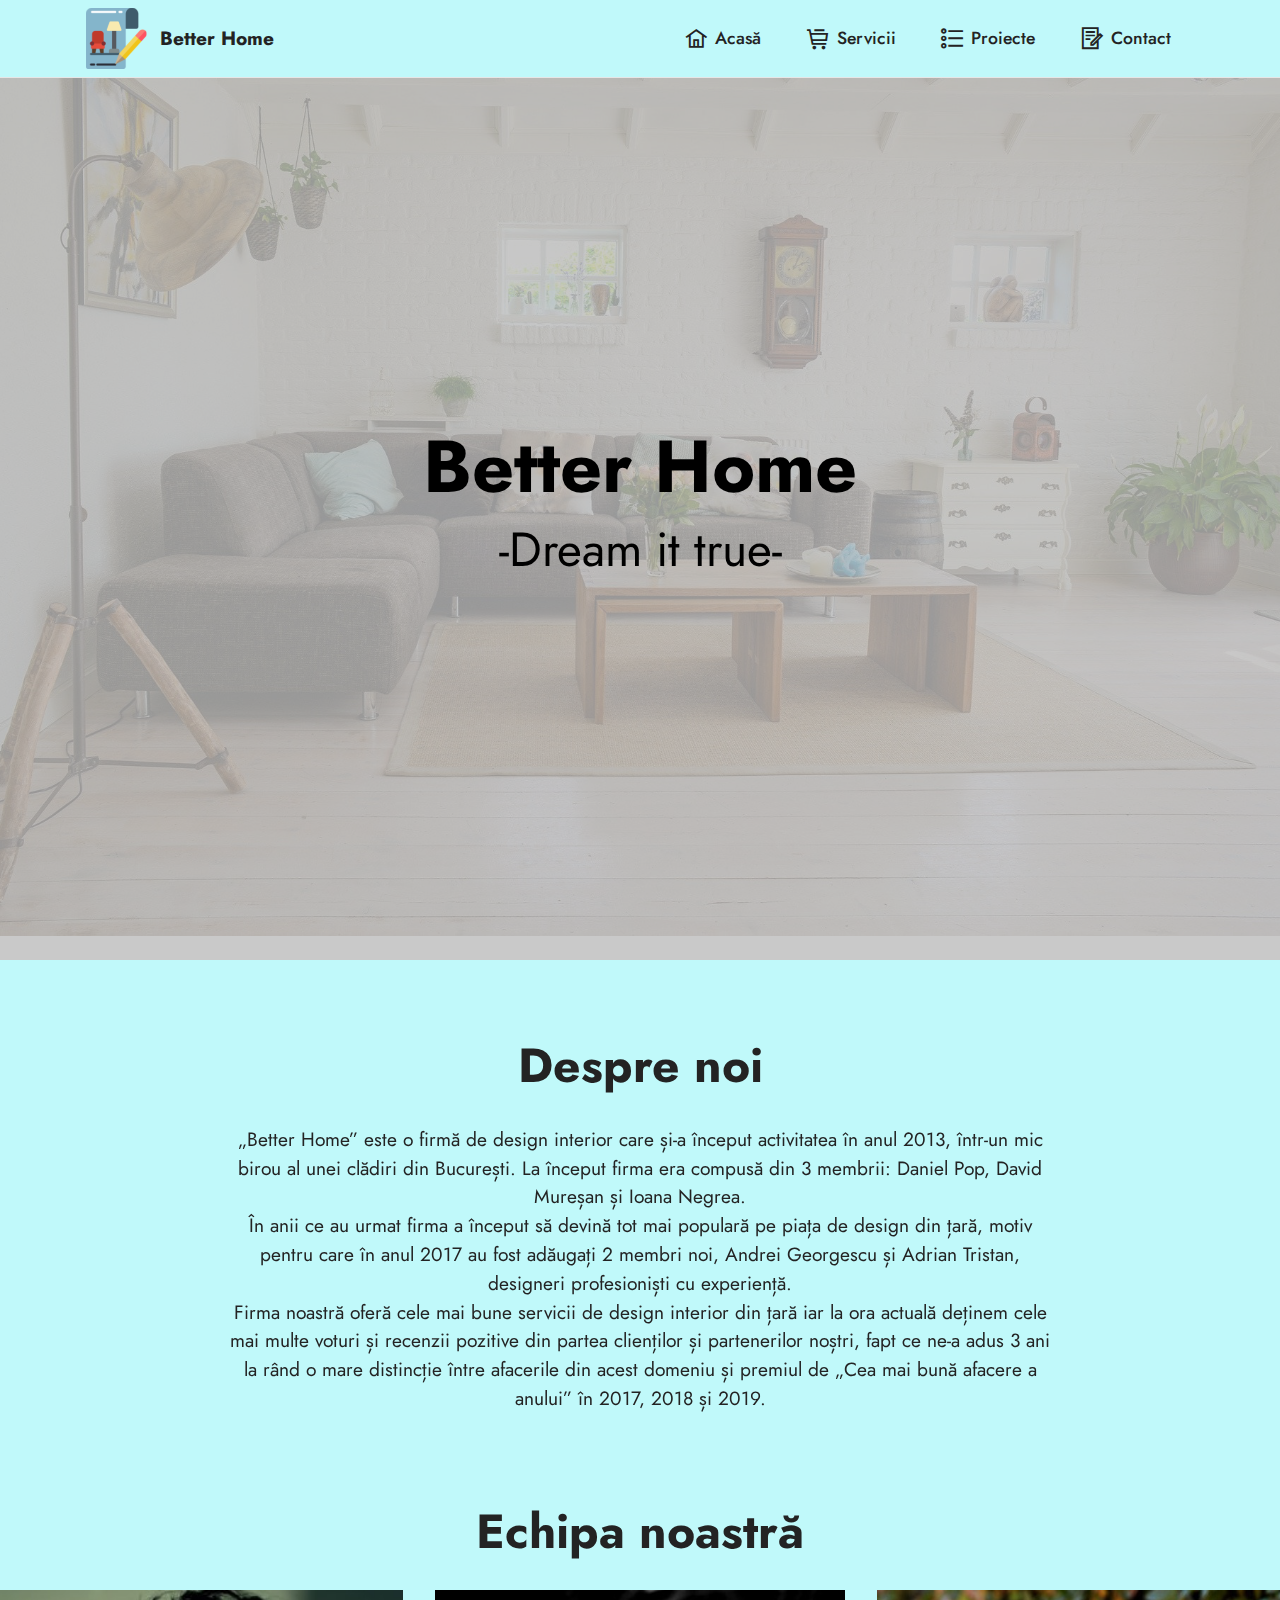
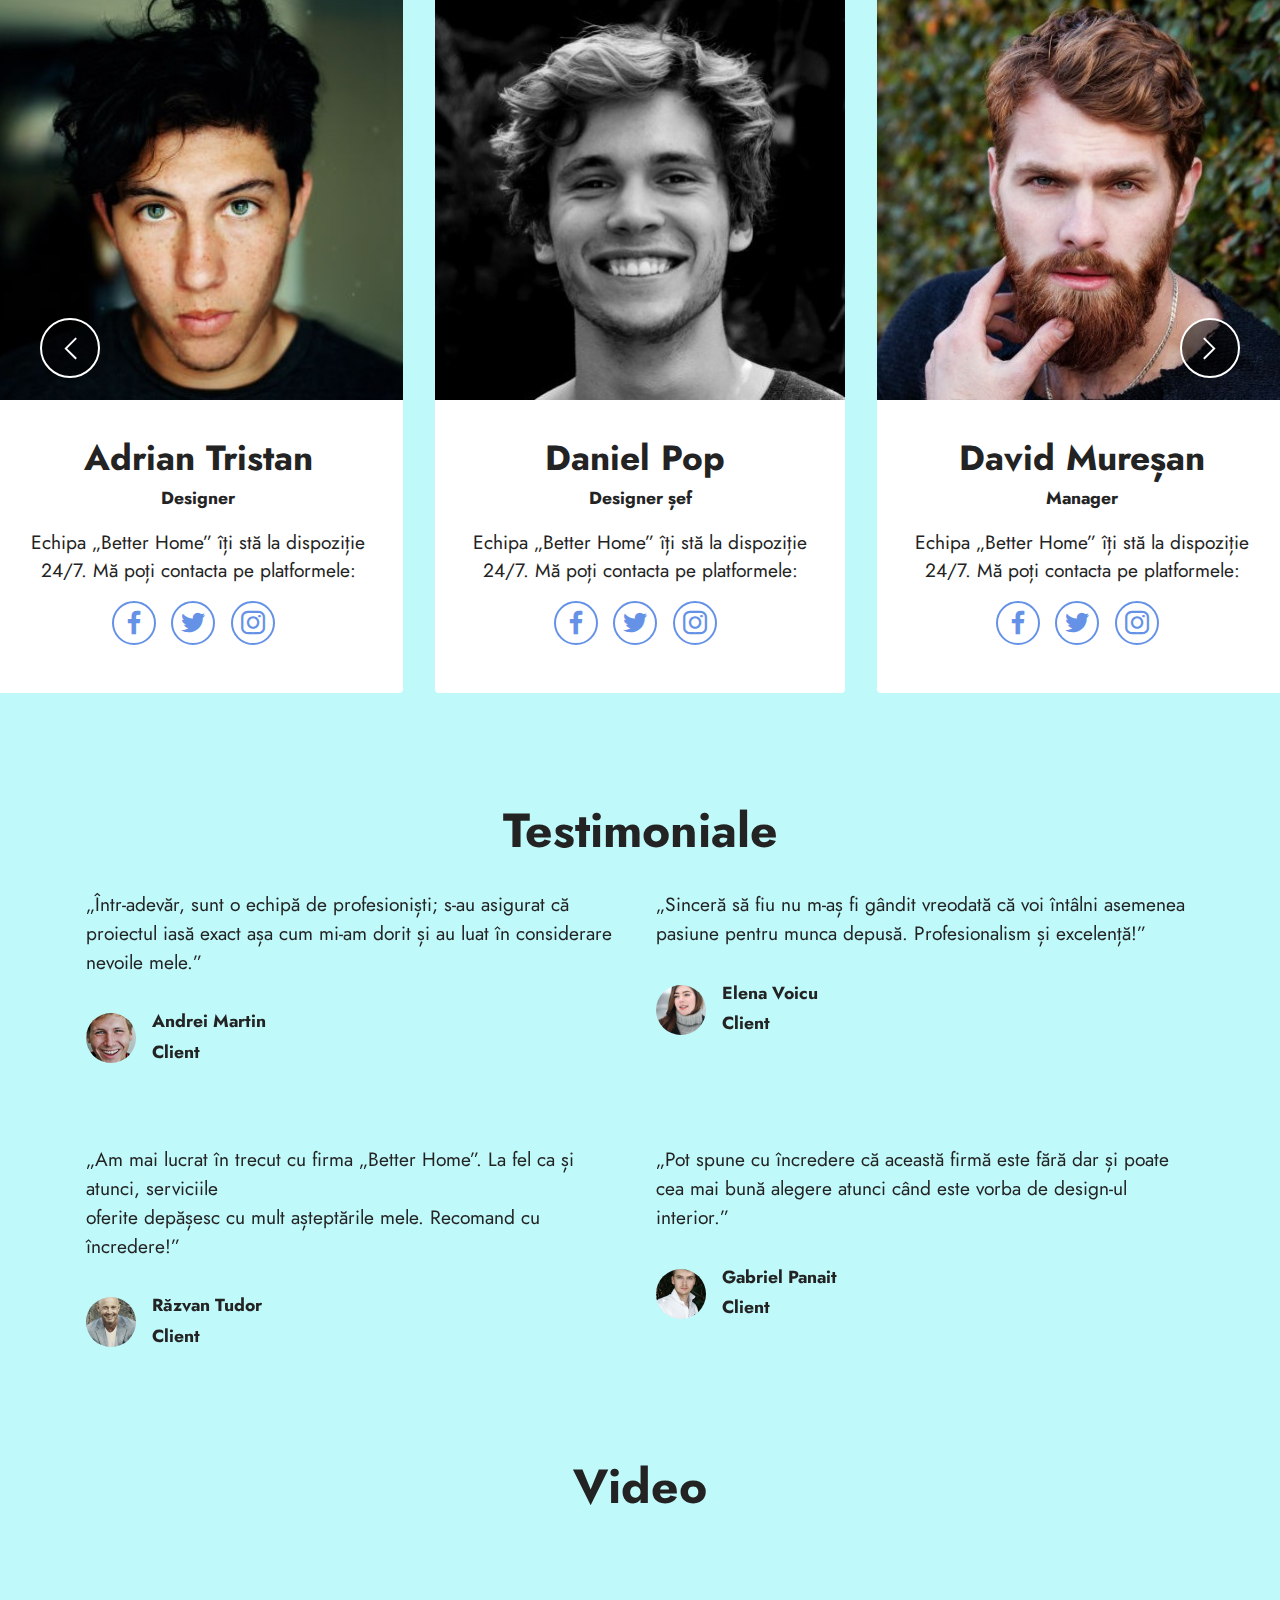
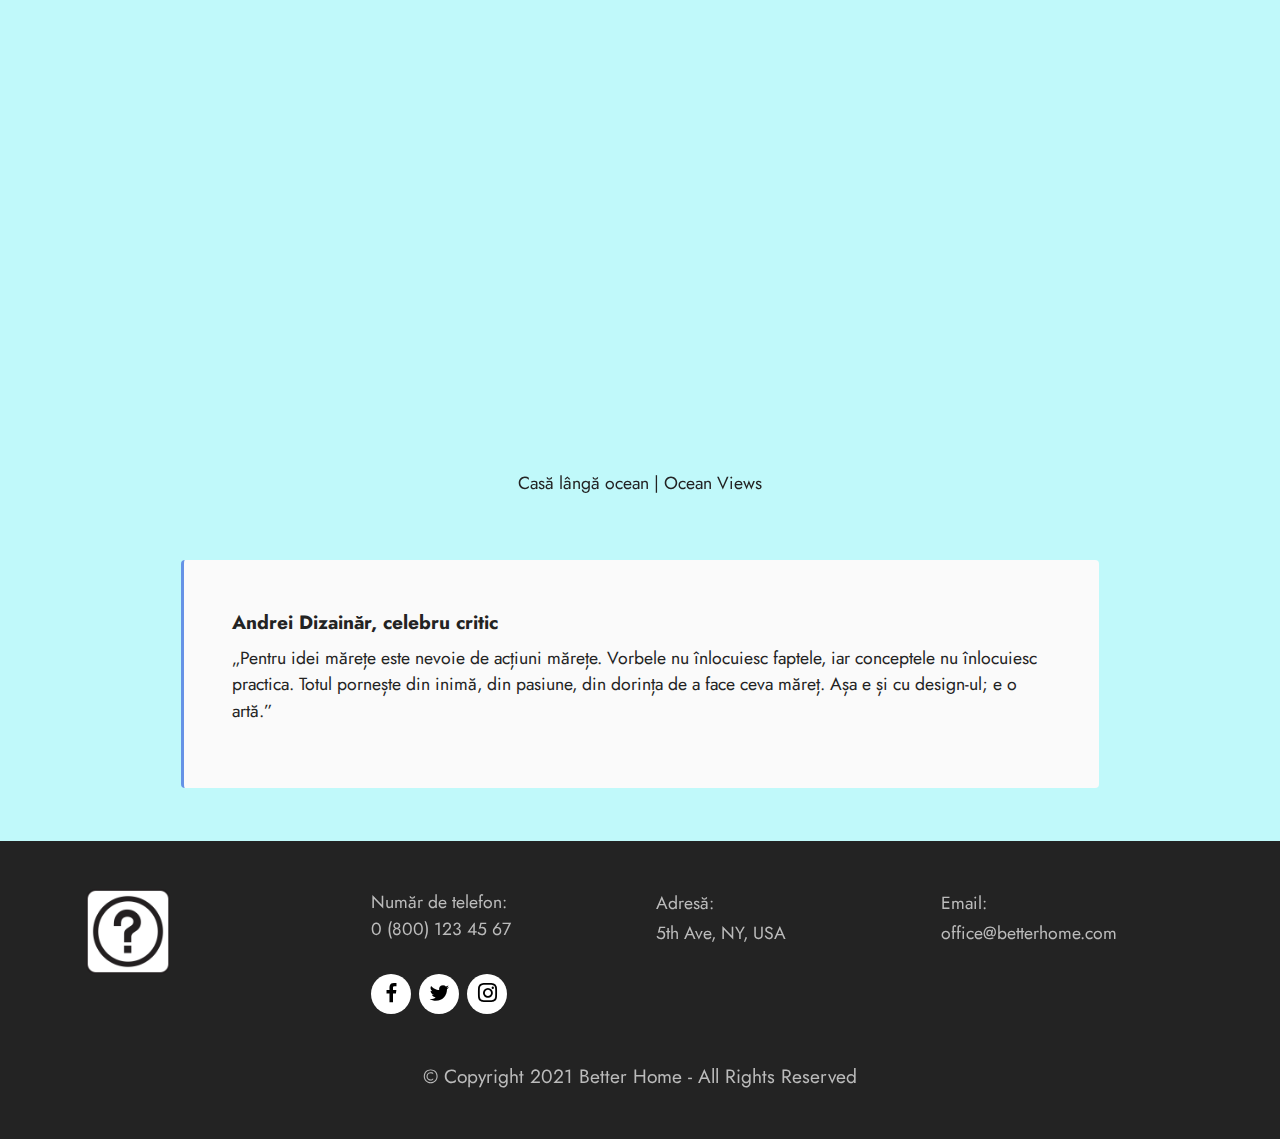
<file: index.html>
<!DOCTYPE html>
<html  >
<head>
  <!-- Site made with Mobirise Website Builder v5.5.8, https://mobirise.com -->
  <meta charset="UTF-8">
  <meta http-equiv="X-UA-Compatible" content="IE=edge">
  <meta name="generator" content="Mobirise v5.5.8, mobirise.com">
  <meta name="viewport" content="width=device-width, initial-scale=1, minimum-scale=1">
  <link rel="shortcut icon" href="assets/images/logo2-121x121.png" type="image/x-icon">
  <meta name="description" content="">
  
  
  <title>Acasă</title>
  <link rel="stylesheet" href="assets/web/assets/mobirise-icons2/mobirise2.css">
  <link rel="stylesheet" href="assets/bootstrap/css/bootstrap.min.css">
  <link rel="stylesheet" href="assets/bootstrap/css/bootstrap-grid.min.css">
  <link rel="stylesheet" href="assets/bootstrap/css/bootstrap-reboot.min.css">
  <link rel="stylesheet" href="assets/parallax/jarallax.css">
  <link rel="stylesheet" href="assets/dropdown/css/style.css">
  <link rel="stylesheet" href="assets/socicon/css/styles.css">
  <link rel="stylesheet" href="assets/theme/css/style.css">
  <link rel="preload" href="https://fonts.googleapis.com/css?family=Jost:100,200,300,400,500,600,700,800,900,100i,200i,300i,400i,500i,600i,700i,800i,900i&display=swap" as="style" onload="this.onload=null;this.rel='stylesheet'">
  <noscript><link rel="stylesheet" href="https://fonts.googleapis.com/css?family=Jost:100,200,300,400,500,600,700,800,900,100i,200i,300i,400i,500i,600i,700i,800i,900i&display=swap"></noscript>
  <link rel="preload" as="style" href="assets/mobirise/css/mbr-additional.css"><link rel="stylesheet" href="assets/mobirise/css/mbr-additional.css" type="text/css">
  
  
  
  
</head>
<body>
  
  <section data-bs-version="5.1" class="menu cid-s48OLK6784" once="menu" id="menu1-h">
    
    <nav class="navbar navbar-dropdown navbar-fixed-top navbar-expand-lg">
        <div class="container">
            <div class="navbar-brand">
                <span class="navbar-logo">
                    <a href="index.html">
                        <img src="assets/images/logo2-121x121.png" alt="logo" style="height: 3.8rem;">
                    </a>
                </span>
                <span class="navbar-caption-wrap"><a class="navbar-caption text-black text-primary display-7" href="index.html">Better Home</a></span>
            </div>
            <button class="navbar-toggler" type="button" data-toggle="collapse" data-bs-toggle="collapse" data-target="#navbarSupportedContent" data-bs-target="#navbarSupportedContent" aria-controls="navbarNavAltMarkup" aria-expanded="false" aria-label="Toggle navigation">
                <div class="hamburger">
                    <span></span>
                    <span></span>
                    <span></span>
                    <span></span>
                </div>
            </button>
            <div class="collapse navbar-collapse" id="navbarSupportedContent">
                <ul class="navbar-nav nav-dropdown nav-right" data-app-modern-menu="true"><li class="nav-item"><a class="nav-link link text-black text-primary display-4" href="index.html"><span class="mobi-mbri mobi-mbri-home mbr-iconfont mbr-iconfont-btn"></span>Acasă</a></li><li class="nav-item"><a class="nav-link link text-black text-primary display-4" href="servicii.html"><span class="mobi-mbri mobi-mbri-cart-full mbr-iconfont mbr-iconfont-btn"></span>Servicii</a></li><li class="nav-item"><a class="nav-link link text-black text-primary display-4" href="proiecte.html"><span class="mobi-mbri mobi-mbri-bulleted-list mbr-iconfont mbr-iconfont-btn"></span>Proiecte</a></li>
                    <li class="nav-item"><a class="nav-link link text-black text-primary display-4" href="contact.html"><span class="mobi-mbri mobi-mbri-contact-form mbr-iconfont mbr-iconfont-btn"></span>Contact</a></li></ul>
                
                
            </div>
        </div>
    </nav>

</section>

<section data-bs-version="5.1" class="header1 cid-s48MCQYojq mbr-fullscreen mbr-parallax-background" id="header1-f">

    

    <div class="mbr-overlay" style="opacity: 0.8; background-color: rgb(187, 187, 187);"></div>

    <div class="align-center container">
        <div class="row justify-content-center">
            <div class="col-12 col-lg-8">
                <h1 class="mbr-section-title mbr-fonts-style mb-3 display-1"><strong>Better Home</strong></h1>
                <h2 class="mbr-section-title mbr-fonts-style mb-3 display-2">-Dream it true-</h2>
                
                
            </div>
        </div>
    </div>
</section>

<section data-bs-version="5.1" class="content1 cid-s48udlf8KU" id="content1-8">
    
    <div class="container">
        <div class="row justify-content-center">
            <div class="title col-12 col-md-9">
                <h3 class="mbr-section-title mbr-fonts-style align-center mb-4 display-2"><strong>Despre noi</strong></h3>
                <h4 class="mbr-section-subtitle align-center mbr-fonts-style mb-4 display-7">„Better Home” este o firmă de design interior care și-a început activitatea în anul 2013, într-un mic birou al unei clădiri din București. La început firma era compusă din 3 membrii: Daniel Pop, David Mureșan și Ioana Negrea.<br>În anii ce au urmat firma a început să devină tot mai populară pe piața de design din țară, motiv pentru care în anul 2017 au fost adăugați 2 membri noi, Andrei Georgescu și Adrian Tristan, designeri profesioniști cu experiență.<br>Firma noastră oferă cele mai bune servicii de design interior din țară iar la ora actuală deținem cele mai multe voturi și recenzii pozitive din partea clienților și partenerilor noștri, fapt ce ne-a adus 3 ani la rând o mare distincție între afacerile din acest domeniu și premiul de „Cea mai bună afacere a anului” în 2017, 2018 și 2019.<br><br></h4>
                
            </div>
        </div>
    </div>
</section>

<section data-bs-version="5.1" class="slider3 mbr-embla cid-sUeCg9egoK" id="slider3-17">
    

    
    <div class="position-relative text-center">
        <div class="col-12">
            <h3 class="mbr-section-title mbr-fonts-style align-center mb-4 display-2">
                <strong>Echipa noastră</strong></h3>
            
        </div>
        <div class="embla" data-skip-snaps="true" data-align="center" data-contain-scroll="trimSnaps" data-loop="true" data-auto-play="true" data-auto-play-interval="5" data-draggable="true">
            <div class="embla__viewport container-fluid">
                <div class="embla__container">
                    <div class="embla__slide slider-image item" style="margin-left: 1rem; margin-right: 1rem;">
                        <div class="card-wrap">
                            <div class="item-wrapper position-relative">
                                <div class="image-wrap">
                                    <img src="assets/images/man17-1-600x512.jpeg" alt="un domn" data-slide-to="0" data-bs-slide-to="0">
                                </div>
                            </div>
                            <div class="content-wrap">
                                <h5 class="mbr-section-title card-title mbr-fonts-style align-center m-0 display-5"><strong>Daniel Pop&nbsp;</strong></h5>
                                <h6 class="mbr-role mbr-fonts-style align-center mb-3 display-4">
                                    <strong>Designer șef</strong></h6>
                                <p class="card-text mbr-fonts-style align-center display-7">Echipa „Better Home” îți stă la dispoziție 24/7. Mă poți contacta pe platformele:</p>
                                <div class="social-row display-7">
                                    <div class="soc-item">
                                        <a href="https://www.facebook.com/" target="_blank">
                                            <span class="mbr-iconfont socicon-facebook socicon"></span>
                                        </a>
                                    </div>
                                    <div class="soc-item">
                                        <a href="https://twitter.com/" target="_blank">
                                            <span class="mbr-iconfont socicon-twitter socicon"></span>
                                        </a>
                                    </div>
                                    <div class="soc-item">
                                        <a href="https://www.instagram.com/" target="_blank">
                                            <span class="mbr-iconfont socicon-instagram socicon"></span>
                                        </a>
                                    </div>
                                    
                                    
                                </div>
                                
                            </div>
                        </div>
                    </div>
                    <div class="embla__slide slider-image item" style="margin-left: 1rem; margin-right: 1rem;">
                        <div class="card-wrap">
                            <div class="item-wrapper position-relative">
                                <div class="image-wrap">
                                    <img src="assets/images/man20-1-600x512.jpeg" alt="alt domn" data-slide-to="1" data-bs-slide-to="1">
                                </div>
                            </div>
                            <div class="content-wrap">
                                <h5 class="mbr-section-title card-title mbr-fonts-style align-center m-0 display-5"><strong>David Mureșan</strong></h5>
                                <h6 class="mbr-role mbr-fonts-style align-center mb-3 display-4">
                                    <strong>Manager</strong>
                                </h6>
                                <p class="card-text mbr-fonts-style align-center display-7">
                                    Echipa „Better Home” îți stă la dispoziție 24/7. Mă poți contacta pe platformele:
                                </p>
                                <div class="social-row display-7">
                                    <div class="soc-item">
                                        <a href="https://www.facebook.com/" target="_blank">
                                            <span class="mbr-iconfont socicon-facebook socicon"></span>
                                        </a>
                                    </div>
                                    <div class="soc-item">
                                        <a href="https://twitter.com/" target="_blank">
                                            <span class="mbr-iconfont socicon-twitter socicon"></span>
                                        </a>
                                    </div>
                                    <div class="soc-item">
                                        <a href="https://www.instagram.com/" target="_blank">
                                            <span class="mbr-iconfont socicon-instagram socicon"></span>
                                        </a>
                                    </div>
                                    
                                    
                                </div>
                                
                            </div>
                        </div>
                    </div>
                    
                    <div class="embla__slide slider-image item" style="margin-left: 1rem; margin-right: 1rem;">
                        <div class="card-wrap">
                            <div class="item-wrapper position-relative">
                                <div class="image-wrap">
                                    <img src="assets/images/woman21-600x900.jpeg" alt="o doamnă" data-slide-to="2" data-bs-slide-to="2">
                                </div>
                            </div>
                            <div class="content-wrap">
                                <h5 class="mbr-section-title card-title mbr-fonts-style align-center m-0 display-5"><strong>Ioana Negrea</strong></h5>
                                <h6 class="mbr-role mbr-fonts-style align-center mb-3 display-4"><strong>Contabil</strong></h6>
                                <p class="card-text mbr-fonts-style align-center display-7">
                                    Echipa „Better Home” îți stă la dispoziție 24/7. Mă poți contacta pe platformele:
                                </p>
                                <div class="social-row display-7">
                                    <div class="soc-item">
                                        <a href="https://www.facebook.com/" target="_blank">
                                            <span class="mbr-iconfont socicon-facebook socicon"></span>
                                        </a>
                                    </div>
                                    <div class="soc-item">
                                        <a href="https://twitter.com/" target="_blank">
                                            <span class="mbr-iconfont socicon-twitter socicon"></span>
                                        </a>
                                    </div>
                                    <div class="soc-item">
                                        <a href="https://www.instagram.com/" target="_blank">
                                            <span class="mbr-iconfont socicon-instagram socicon"></span>
                                        </a>
                                    </div>
                                    
                                    
                                </div>
                                
                            </div>
                        </div>
                    </div><div class="embla__slide slider-image item" style="margin-left: 1rem; margin-right: 1rem;">
                        <div class="card-wrap">
                            <div class="item-wrapper position-relative">
                                <div class="image-wrap">
                                    <img src="assets/images/mbr-516x344.jpeg" alt="un alt domn" data-slide-to="3" data-bs-slide-to="4">
                                </div>
                            </div>
                            <div class="content-wrap">
                                <h5 class="mbr-section-title card-title mbr-fonts-style align-center m-0 display-5"><strong>Andrei Georgescu</strong></h5>
                                <h6 class="mbr-role mbr-fonts-style align-center mb-3 display-4"><strong>Designer</strong></h6>
                                <p class="card-text mbr-fonts-style align-center display-7">Echipa „Better Home” îți stă la dispoziție 24/7. Mă poți contacta pe platformele:</p>
                                <div class="social-row display-7">
                                    <div class="soc-item">
                                        <a href="https://www.facebook.com/" target="_blank">
                                            <span class="mbr-iconfont socicon-facebook socicon"></span>
                                        </a>
                                    </div>
                                    <div class="soc-item">
                                        <a href="https://twitter.com/" target="_blank">
                                            <span class="mbr-iconfont socicon-twitter socicon"></span>
                                        </a>
                                    </div>
                                    <div class="soc-item">
                                        <a href="https://www.instagram.com/" target="_blank">
                                            <span class="mbr-iconfont socicon-instagram socicon"></span>
                                        </a>
                                    </div>
                                    
                                    
                                </div>
                                
                            </div>
                        </div>
                    </div><div class="embla__slide slider-image item" style="margin-left: 1rem; margin-right: 1rem;">
                        <div class="card-wrap">
                            <div class="item-wrapper position-relative">
                                <div class="image-wrap">
                                    <img src="assets/images/mbr-344x428.jpeg" alt="iar un domn" data-slide-to="4" data-bs-slide-to="5">
                                </div>
                            </div>
                            <div class="content-wrap">
                                <h5 class="mbr-section-title card-title mbr-fonts-style align-center m-0 display-5"><strong>Adrian Tristan</strong></h5>
                                <h6 class="mbr-role mbr-fonts-style align-center mb-3 display-4"><strong>Designer</strong></h6>
                                <p class="card-text mbr-fonts-style align-center display-7">
                                    Echipa „Better Home” îți stă la dispoziție 24/7. Mă poți contacta pe platformele:
                                </p>
                                <div class="social-row display-7">
                                    <div class="soc-item">
                                        <a href="https://www.facebook.com/" target="_blank">
                                            <span class="mbr-iconfont socicon-facebook socicon"></span>
                                        </a>
                                    </div>
                                    <div class="soc-item">
                                        <a href="https://twitter.com/" target="_blank">
                                            <span class="mbr-iconfont socicon-twitter socicon"></span>
                                        </a>
                                    </div>
                                    <div class="soc-item">
                                        <a href="https://www.instagram.com/" target="_blank">
                                            <span class="mbr-iconfont socicon-instagram socicon"></span>
                                        </a>
                                    </div>
                                    
                                    
                                </div>
                                
                            </div>
                        </div>
                    </div>
                </div>
            </div>
            <button class="embla__button embla__button--prev">
                <span class="mobi-mbri mobi-mbri-arrow-prev mbr-iconfont" aria-hidden="true"></span>
                <span class="sr-only visually-hidden visually-hidden">Previous</span>
            </button>
            <button class="embla__button embla__button--next">
                <span class="mobi-mbri mobi-mbri-arrow-next mbr-iconfont" aria-hidden="true"></span>
                <span class="sr-only visually-hidden visually-hidden">Next</span>
            </button>
        </div>
    </div>
</section>

<section data-bs-version="5.1" class="testimonials2 cid-sUiIRvbKBm" id="testimonials2-18">
    
    
    <div class="container">
        <h3 class="mbr-section-title mbr-fonts-style align-center mb-4 display-2">
            <strong>Testimoniale</strong></h3>
        <div class="row justify-content-center">
            <div class="card col-12 col-md-6">
                <p class="mbr-text mbr-fonts-style mb-4 display-7">„Într-adevăr, sunt o echipă de profesioniști; s-au asigurat că proiectul iasă exact așa cum mi-am dorit și au luat în considerare nevoile mele.”</p>
                <div class="d-flex mb-md-0 mb-4">
                    <div class="image-wrapper">
                        <img src="assets/images/mbr-100x150.jpg" alt="client">
                    </div>
                    <div class="text-wrapper">
                        <p class="name mbr-fonts-style mb-1 display-4"><strong>Andrei Martin</strong></p>
                        <p class="position mbr-fonts-style display-4">
                            <strong>Client</strong>
                        </p>
                    </div>
                </div>
            </div>
            <div class="card col-12 col-md-6">
                <p class="mbr-text mbr-fonts-style mb-4 display-7">„Sinceră să fiu nu m-aș fi gândit vreodată că voi întâlni asemenea
<br>pasiune pentru munca depusă. Profesionalism și excelență!”</p>
                <div class="d-flex mb-md-0 mb-4">
                    <div class="image-wrapper">
                        <img src="assets/images/mbr-100x67.jpg" alt="clientă">
                    </div>
                    <div class="text-wrapper">
                        <p class="name mbr-fonts-style mb-1 display-4">
                            <strong>Elena Voicu</strong></p>
                        <p class="position mbr-fonts-style display-4">
                            <strong>Client</strong>
                        </p>
                    </div>
                </div>
            </div>
        </div>
    </div>
</section>

<section data-bs-version="5.1" class="testimonials2 cid-sUkEvJVoc1" id="testimonials2-19">
    
    
    <div class="container">
        
        <div class="row justify-content-center">
            <div class="card col-12 col-md-6">
                <p class="mbr-text mbr-fonts-style mb-4 display-7">„Am mai lucrat în trecut cu firma „Better Home”. La fel ca și atunci, serviciile
<br>oferite depășesc cu mult așteptările mele. Recomand cu încredere!”</p>
                <div class="d-flex mb-md-0 mb-4">
                    <div class="image-wrapper">
                        <img src="assets/images/mbr-100x110.jpg" alt="antreprenor">
                    </div>
                    <div class="text-wrapper">
                        <p class="name mbr-fonts-style mb-1 display-4">
                            <strong>Răzvan Tudor</strong></p>
                        <p class="position mbr-fonts-style display-4">
                            <strong>Client</strong>
                        </p>
                    </div>
                </div>
            </div>
            <div class="card col-12 col-md-6">
                <p class="mbr-text mbr-fonts-style mb-4 display-7">„Pot spune cu încredere că această firmă este fără dar și poate cea mai bună alegere atunci când este vorba de design-ul interior.”</p>
                <div class="d-flex mb-md-0 mb-4">
                    <div class="image-wrapper">
                        <img src="assets/images/mbr-1-100x150.jpg" alt="un bărbat">
                    </div>
                    <div class="text-wrapper">
                        <p class="name mbr-fonts-style mb-1 display-4">
                            <strong>Gabriel Panait</strong></p>
                        <p class="position mbr-fonts-style display-4">
                            <strong>Client</strong>
                        </p>
                    </div>
                </div>
            </div>
        </div>
    </div>
</section>

<section data-bs-version="5.1" class="video2 cid-sUqapRZ2DY" id="video2-1r">
    
    
    <div class="container">
        <div class="mbr-section-head">
            <h4 class="mbr-section-title mbr-fonts-style mb-0 display-2">
                <strong>Video</strong></h4>
            
        </div>
        <div class="row justify-content-center mt-4">
            <div class="col-12 col-md-10 video-block">
                <div class="video-wrapper"><iframe class="mbr-embedded-video" src="https://www.youtube.com/embed/pLTAc2HyXCM?rel=0&amp;amp;mute=1&amp;showinfo=0&amp;autoplay=0&amp;loop=0" width="1280" height="720" frameborder="0" allowfullscreen></iframe></div>
                <p class="mbr-text pt-2 mbr-fonts-style display-4">
                    Casă lângă ocean | Ocean Views</p>
            </div>
        </div>
    </div>
</section>

<section data-bs-version="5.1" class="content7 cid-sUqb8xGrp1" id="content7-1s">
    
    <div class="container">
        <div class="row justify-content-center">
            <div class="col-12 col-md-10">
                <blockquote>
                <h5 class="mbr-section-title mbr-fonts-style mb-2 display-7"><strong>Andrei Dizainăr, celebru critic&nbsp;</strong></h5>
                <p class="mbr-text mbr-fonts-style display-4">„Pentru idei mărețe este nevoie de acțiuni mărețe. Vorbele nu înlocuiesc faptele, iar conceptele nu înlocuiesc practica. Totul pornește din inimă, din pasiune, din dorința de a face ceva măreț. Așa e și cu design-ul; e o artă.”</p></blockquote>
            </div>
        </div>
    </div>
</section>

<section data-bs-version="5.1" class="footer4 cid-sUkQ2zlwr6" once="footers" id="footer4-1p">

    
    
    <div class="container">
        <div class="row mbr-white">
            <div class="col-6 col-lg-3">
                <div class="media-wrap col-md-4 col-12">
                    
                        <img src="assets/images/mbr-198x198.png" alt="semn">
                    
                </div>
            </div>
            <div class="col-12 col-md-6 col-lg-3">
                
                <p class="mbr-text mbr-fonts-style mb-4 display-4">
                    Număr de telefon:<br>0 (800) 123 45 67<br></p>
                
                <div class="social-row display-7">
                    <div class="soc-item">
                        <a href="https://facebook.com/" target="_blank">
                            <span class="mbr-iconfont socicon-facebook socicon"></span>
                        </a>
                    </div>
                    <div class="soc-item">
                        <a href="https://twitter.com/" target="_blank">
                            <span class="mbr-iconfont socicon-twitter socicon"></span>
                        </a>
                    </div>
                    <div class="soc-item">
                        <a href="https://instagram.com/" target="_blank">
                            <span class="mbr-iconfont socicon-instagram socicon"></span>
                        </a>
                    </div>
                    
                </div>
            </div>
            <div class="col-12 col-md-6 col-lg-3">
                
                <ul class="list mbr-fonts-style display-4">
                    <li class="mbr-text item-wrap">Adresă:&nbsp;</li>
                    <li class="mbr-text item-wrap">5th Ave, NY, USA</li>
                    <li class="mbr-text item-wrap"><br></li>
                    <li class="mbr-text item-wrap"><br></li>
                </ul>
            </div>
            <div class="col-12 col-md-6 col-lg-3">
                
                <ul class="list mbr-fonts-style display-4">
                    <li class="mbr-text item-wrap">Email: </li><li class="mbr-text item-wrap">office@betterhome.com</li><li class="mbr-text item-wrap"><br></li>
                    <li class="mbr-text item-wrap"><br></li>
                </ul>
            </div>
            <div class="col-12 mt-4">
                <p class="mbr-text mb-0 mbr-fonts-style copyright align-center display-7">
                    © Copyright 2021 Better Home - All Rights Reserved
                </p>
            </div>
        </div>
    </div>
</section><section style="background-color: #fff; font-family: -apple-system, BlinkMacSystemFont, 'Segoe UI', 'Roboto', 'Helvetica Neue', Arial, sans-serif; color:#aaa; font-size:12px; padding: 0; align-items: center; display: none;"><a href="https://mobirise.site/o" style="flex: 1 1; height: 3rem; padding-left: 1rem;"></a><p style="flex: 0 0 auto; margin:0; padding-right:1rem;">Mobirise free creator - <a href="https://mobirise.site/n" style="color:#aaa;">Check it</a></p></section><script src="assets/bootstrap/js/bootstrap.bundle.min.js"></script>  <script src="assets/parallax/jarallax.js"></script>  <script src="assets/smoothscroll/smooth-scroll.js"></script>  <script src="assets/ytplayer/index.js"></script>  <script src="assets/embla/embla.min.js"></script>  <script src="assets/embla/script.js"></script>  <script src="assets/playervimeo/vimeo_player.js"></script>  <script src="assets/dropdown/js/navbar-dropdown.js"></script>  <script src="assets/theme/js/script.js"></script>  
  
  
</body>
</html>
</file>
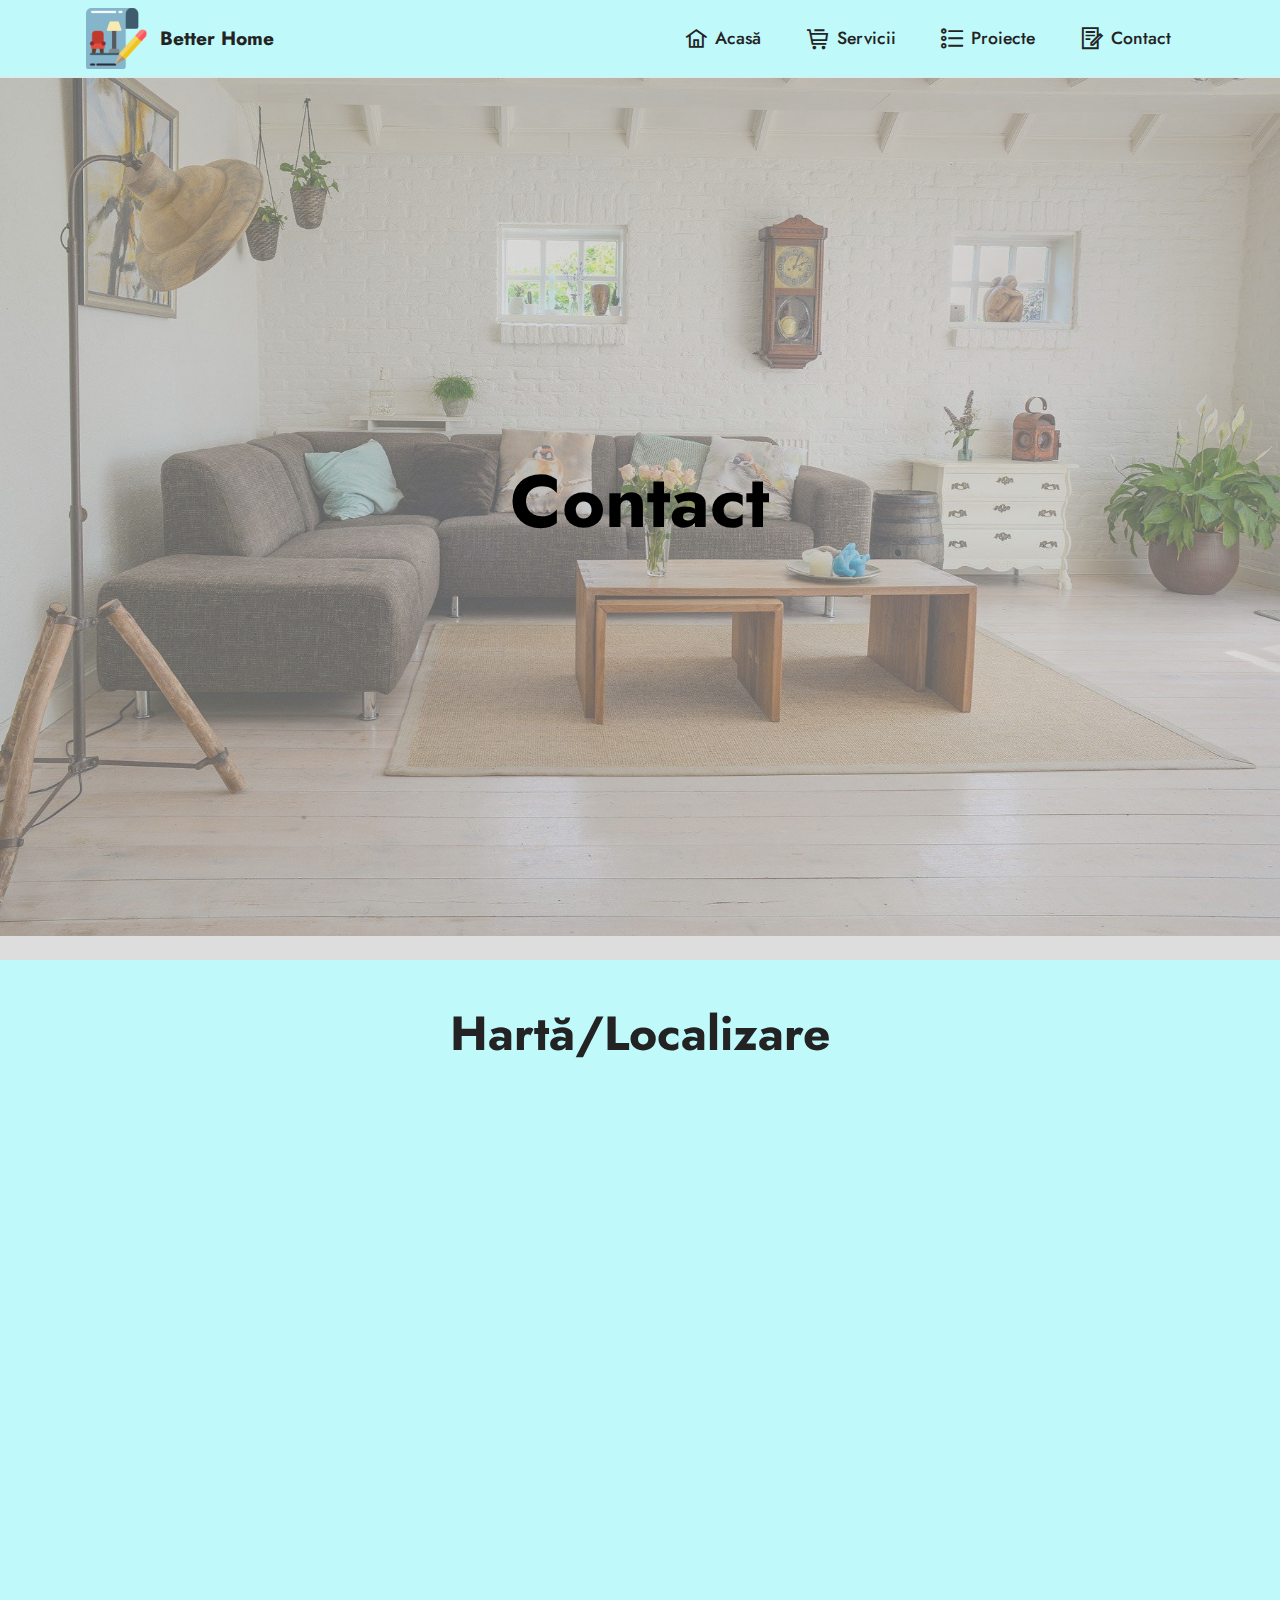
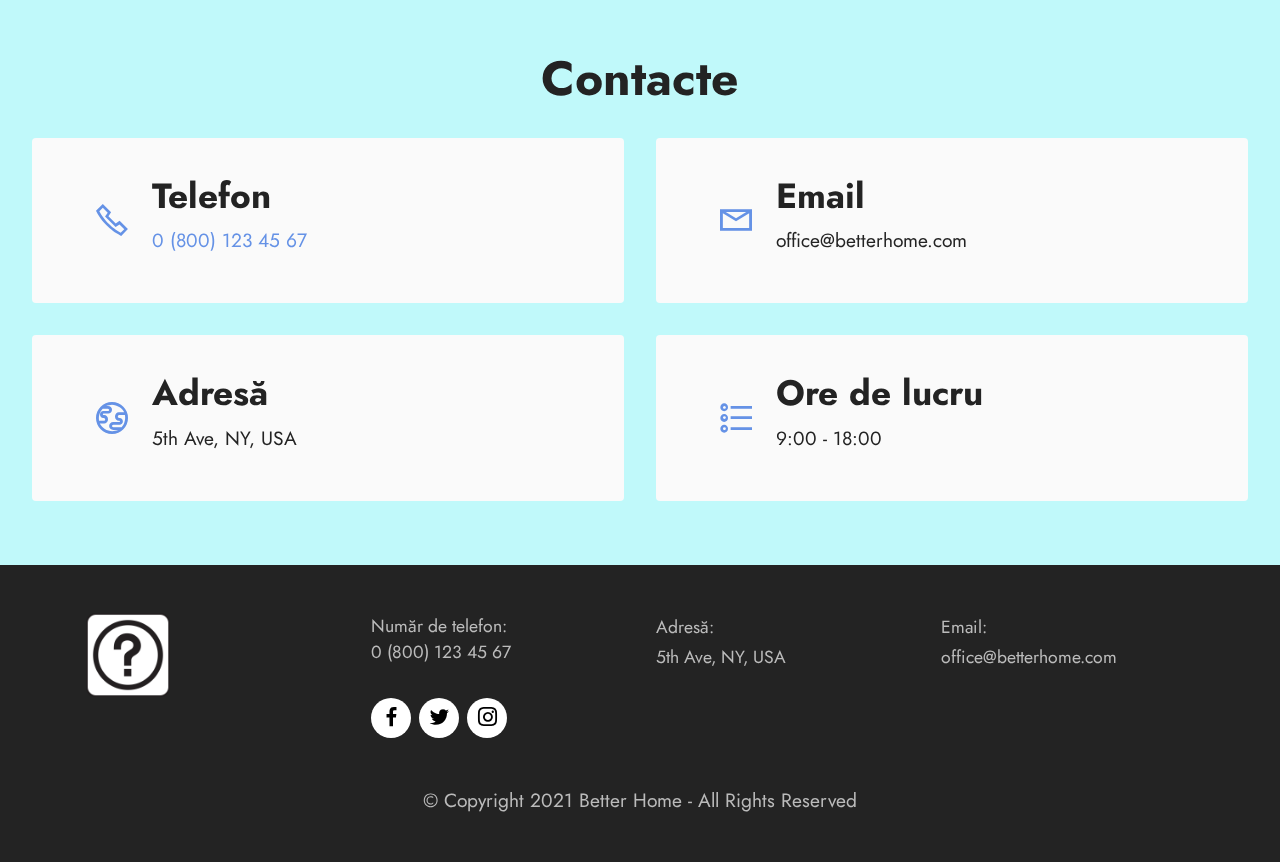
<file: contact.html>
<!DOCTYPE html>
<html  >
<head>
  <!-- Site made with Mobirise Website Builder v5.5.8, https://mobirise.com -->
  <meta charset="UTF-8">
  <meta http-equiv="X-UA-Compatible" content="IE=edge">
  <meta name="generator" content="Mobirise v5.5.8, mobirise.com">
  <meta name="viewport" content="width=device-width, initial-scale=1, minimum-scale=1">
  <link rel="shortcut icon" href="assets/images/logo2-121x121.png" type="image/x-icon">
  <meta name="description" content="">
  
  
  <title>Contact</title>
  <link rel="stylesheet" href="assets/web/assets/mobirise-icons2/mobirise2.css">
  <link rel="stylesheet" href="assets/bootstrap/css/bootstrap.min.css">
  <link rel="stylesheet" href="assets/bootstrap/css/bootstrap-grid.min.css">
  <link rel="stylesheet" href="assets/bootstrap/css/bootstrap-reboot.min.css">
  <link rel="stylesheet" href="assets/parallax/jarallax.css">
  <link rel="stylesheet" href="assets/dropdown/css/style.css">
  <link rel="stylesheet" href="assets/socicon/css/styles.css">
  <link rel="stylesheet" href="assets/theme/css/style.css">
  <link rel="preload" href="https://fonts.googleapis.com/css?family=Jost:100,200,300,400,500,600,700,800,900,100i,200i,300i,400i,500i,600i,700i,800i,900i&display=swap" as="style" onload="this.onload=null;this.rel='stylesheet'">
  <noscript><link rel="stylesheet" href="https://fonts.googleapis.com/css?family=Jost:100,200,300,400,500,600,700,800,900,100i,200i,300i,400i,500i,600i,700i,800i,900i&display=swap"></noscript>
  <link rel="preload" as="style" href="assets/mobirise/css/mbr-additional.css"><link rel="stylesheet" href="assets/mobirise/css/mbr-additional.css" type="text/css">
  
  
  
  
</head>
<body>
  
  <section data-bs-version="5.1" class="menu cid-s48OLK6784" once="menu" id="menu1-x">
    
    <nav class="navbar navbar-dropdown navbar-fixed-top navbar-expand-lg">
        <div class="container">
            <div class="navbar-brand">
                <span class="navbar-logo">
                    <a href="index.html">
                        <img src="assets/images/logo2-121x121.png" alt="logo" style="height: 3.8rem;">
                    </a>
                </span>
                <span class="navbar-caption-wrap"><a class="navbar-caption text-black text-primary display-7" href="index.html">Better Home</a></span>
            </div>
            <button class="navbar-toggler" type="button" data-toggle="collapse" data-bs-toggle="collapse" data-target="#navbarSupportedContent" data-bs-target="#navbarSupportedContent" aria-controls="navbarNavAltMarkup" aria-expanded="false" aria-label="Toggle navigation">
                <div class="hamburger">
                    <span></span>
                    <span></span>
                    <span></span>
                    <span></span>
                </div>
            </button>
            <div class="collapse navbar-collapse" id="navbarSupportedContent">
                <ul class="navbar-nav nav-dropdown nav-right" data-app-modern-menu="true"><li class="nav-item"><a class="nav-link link text-black text-primary display-4" href="index.html"><span class="mobi-mbri mobi-mbri-home mbr-iconfont mbr-iconfont-btn"></span>Acasă</a></li><li class="nav-item"><a class="nav-link link text-black text-primary display-4" href="servicii.html"><span class="mobi-mbri mobi-mbri-cart-full mbr-iconfont mbr-iconfont-btn"></span>Servicii</a></li><li class="nav-item"><a class="nav-link link text-black text-primary display-4" href="proiecte.html"><span class="mobi-mbri mobi-mbri-bulleted-list mbr-iconfont mbr-iconfont-btn"></span>Proiecte</a></li>
                    <li class="nav-item"><a class="nav-link link text-black text-primary display-4" href="contact.html"><span class="mobi-mbri mobi-mbri-contact-form mbr-iconfont mbr-iconfont-btn"></span>Contact</a></li></ul>
                
                
            </div>
        </div>
    </nav>

</section>

<section data-bs-version="5.1" class="header4 cid-sU8HdqAQre mbr-fullscreen mbr-parallax-background" id="header4-z">

    
    <div class="mbr-overlay"></div>
    <div class="container">
        <div class="row">
            <div class="content-wrap">
                <h1 class="mbr-section-title mbr-fonts-style mbr-white mb-3 display-1">
                    <strong>Contact</strong></h1>
                
                

                
            </div>
        </div>
    </div>
</section>

<section data-bs-version="5.1" class="map1 cid-sUqunpFZO2" id="map1-1u">
    
    
    <div class="container">
        <div class="mbr-section-head mb-4">
            <h3 class="mbr-section-title mbr-fonts-style align-center mb-0 display-2"><strong>Hartă/Localizare</strong></h3>
            
        </div>
        <div class="google-map"><iframe frameborder="0" style="border:0" src="https://www.google.com/maps/embed/v1/place?key=AIzaSyCNveGQ9bfpKFwWzQLLftrR9hNiHwdqQG8&amp;q=350 5th Ave, New York, NY 10118" allowfullscreen=""></iframe></div>
    </div>
</section>

<section data-bs-version="5.1" class="contacts2 cid-sU8Hz94k5b" id="contacts2-11">
    <!---->
    
    
    <div class="container-fluid">
        <div class="mbr-section-head">
            <h3 class="mbr-section-title mbr-fonts-style align-center mb-0 display-2">
                <strong>Contacte</strong>
            </h3>
            
        </div>
        <div class="row justify-content-center mt-4">
            <div class="card col-12 col-md-6">
                <div class="card-wrapper">
                    <div class="image-wrapper">
                        <span class="mbr-iconfont mobi-mbri-phone mobi-mbri"></span>
                    </div>
                    <div class="text-wrapper">
                        <h6 class="card-title mbr-fonts-style mb-1 display-5"><strong>Telefon</strong></h6>
                        <p class="mbr-text mbr-fonts-style display-7">
                            <a href="tel:1234567899" class="text-primary">0 (800) 123 45 67</a>
                        </p>
                    </div>
                </div>
            </div>
            <div class="card col-12 col-md-6">
                <div class="card-wrapper">
                    <div class="image-wrapper">
                        <span class="mbr-iconfont mobi-mbri-letter mobi-mbri"></span>
                    </div>
                    <div class="text-wrapper">
                        <h6 class="card-title mbr-fonts-style mb-1 display-5">
                            <strong>Email</strong>
                        </h6>
                        <p class="mbr-text mbr-fonts-style display-7">office@betterhome.com</p>
                    </div>
                </div>
            </div>
            <div class="card col-12 col-md-6">
                <div class="card-wrapper">
                    <div class="image-wrapper">
                        <span class="mbr-iconfont mobi-mbri-globe mobi-mbri"></span>
                    </div>
                    <div class="text-wrapper">
                        <h6 class="card-title mbr-fonts-style mb-1 display-5">
                            <strong>Adresă</strong></h6>
                        <p class="mbr-text mbr-fonts-style display-7">5th Ave, NY, USA</p>
                    </div>
                </div>
            </div>
            <div class="card col-12 col-md-6">
                <div class="card-wrapper">
                    <div class="image-wrapper">
                        <span class="mbr-iconfont mobi-mbri-bulleted-list mobi-mbri"></span>
                    </div>
                    <div class="text-wrapper">
                        <h6 class="card-title mbr-fonts-style mb-1 display-5"><strong>Ore de lucru</strong></h6>
                        <p class="mbr-text mbr-fonts-style display-7">
                            9:00 - 18:00
                        </p>
                    </div>
                </div>
            </div>
        </div>
    </div>
</section>

<section data-bs-version="5.1" class="footer4 cid-sUkPFC7oP8" once="footers" id="footer4-1b">

    
    
    <div class="container">
        <div class="row mbr-white">
            <div class="col-6 col-lg-3">
                <div class="media-wrap col-md-4 col-12">
                    
                        <img src="assets/images/mbr-198x198.png" alt="semn">
                    
                </div>
            </div>
            <div class="col-12 col-md-6 col-lg-3">
                
                <p class="mbr-text mbr-fonts-style mb-4 display-4">
                    Număr de telefon:<br>0 (800) 123 45 67<br></p>
                
                <div class="social-row display-7">
                    <div class="soc-item">
                        <a href="https://facebook.com/" target="_blank">
                            <span class="mbr-iconfont socicon-facebook socicon"></span>
                        </a>
                    </div>
                    <div class="soc-item">
                        <a href="https://twitter.com/" target="_blank">
                            <span class="mbr-iconfont socicon-twitter socicon"></span>
                        </a>
                    </div>
                    <div class="soc-item">
                        <a href="https://instagram.com/" target="_blank">
                            <span class="mbr-iconfont socicon-instagram socicon"></span>
                        </a>
                    </div>
                    
                </div>
            </div>
            <div class="col-12 col-md-6 col-lg-3">
                
                <ul class="list mbr-fonts-style display-4">
                    <li class="mbr-text item-wrap">Adresă:&nbsp;</li>
                    <li class="mbr-text item-wrap">5th Ave, NY, USA</li>
                    <li class="mbr-text item-wrap"><br></li>
                    <li class="mbr-text item-wrap"><br></li>
                </ul>
            </div>
            <div class="col-12 col-md-6 col-lg-3">
                
                <ul class="list mbr-fonts-style display-4">
                    <li class="mbr-text item-wrap">Email: </li><li class="mbr-text item-wrap">office@betterhome.com</li><li class="mbr-text item-wrap"><br></li>
                    <li class="mbr-text item-wrap"><br></li>
                </ul>
            </div>
            <div class="col-12 mt-4">
                <p class="mbr-text mb-0 mbr-fonts-style copyright align-center display-7">
                    © Copyright 2021 Better Home - All Rights Reserved
                </p>
            </div>
        </div>
    </div>
</section><section style="background-color: #fff; font-family: -apple-system, BlinkMacSystemFont, 'Segoe UI', 'Roboto', 'Helvetica Neue', Arial, sans-serif; color:#aaa; font-size:12px; padding: 0; align-items: center; display: none;"><a href="https://mobirise.site/r" style="flex: 1 1; height: 3rem; padding-left: 1rem;"></a><p style="flex: 0 0 auto; margin:0; padding-right:1rem;">Create a site - <a href="https://mobirise.site/v" style="color:#aaa;">Learn more</a></p></section><script src="assets/bootstrap/js/bootstrap.bundle.min.js"></script>  <script src="assets/parallax/jarallax.js"></script>  <script src="assets/smoothscroll/smooth-scroll.js"></script>  <script src="assets/ytplayer/index.js"></script>  <script src="assets/dropdown/js/navbar-dropdown.js"></script>  <script src="assets/theme/js/script.js"></script>  
  
  
</body>
</html>
</file>
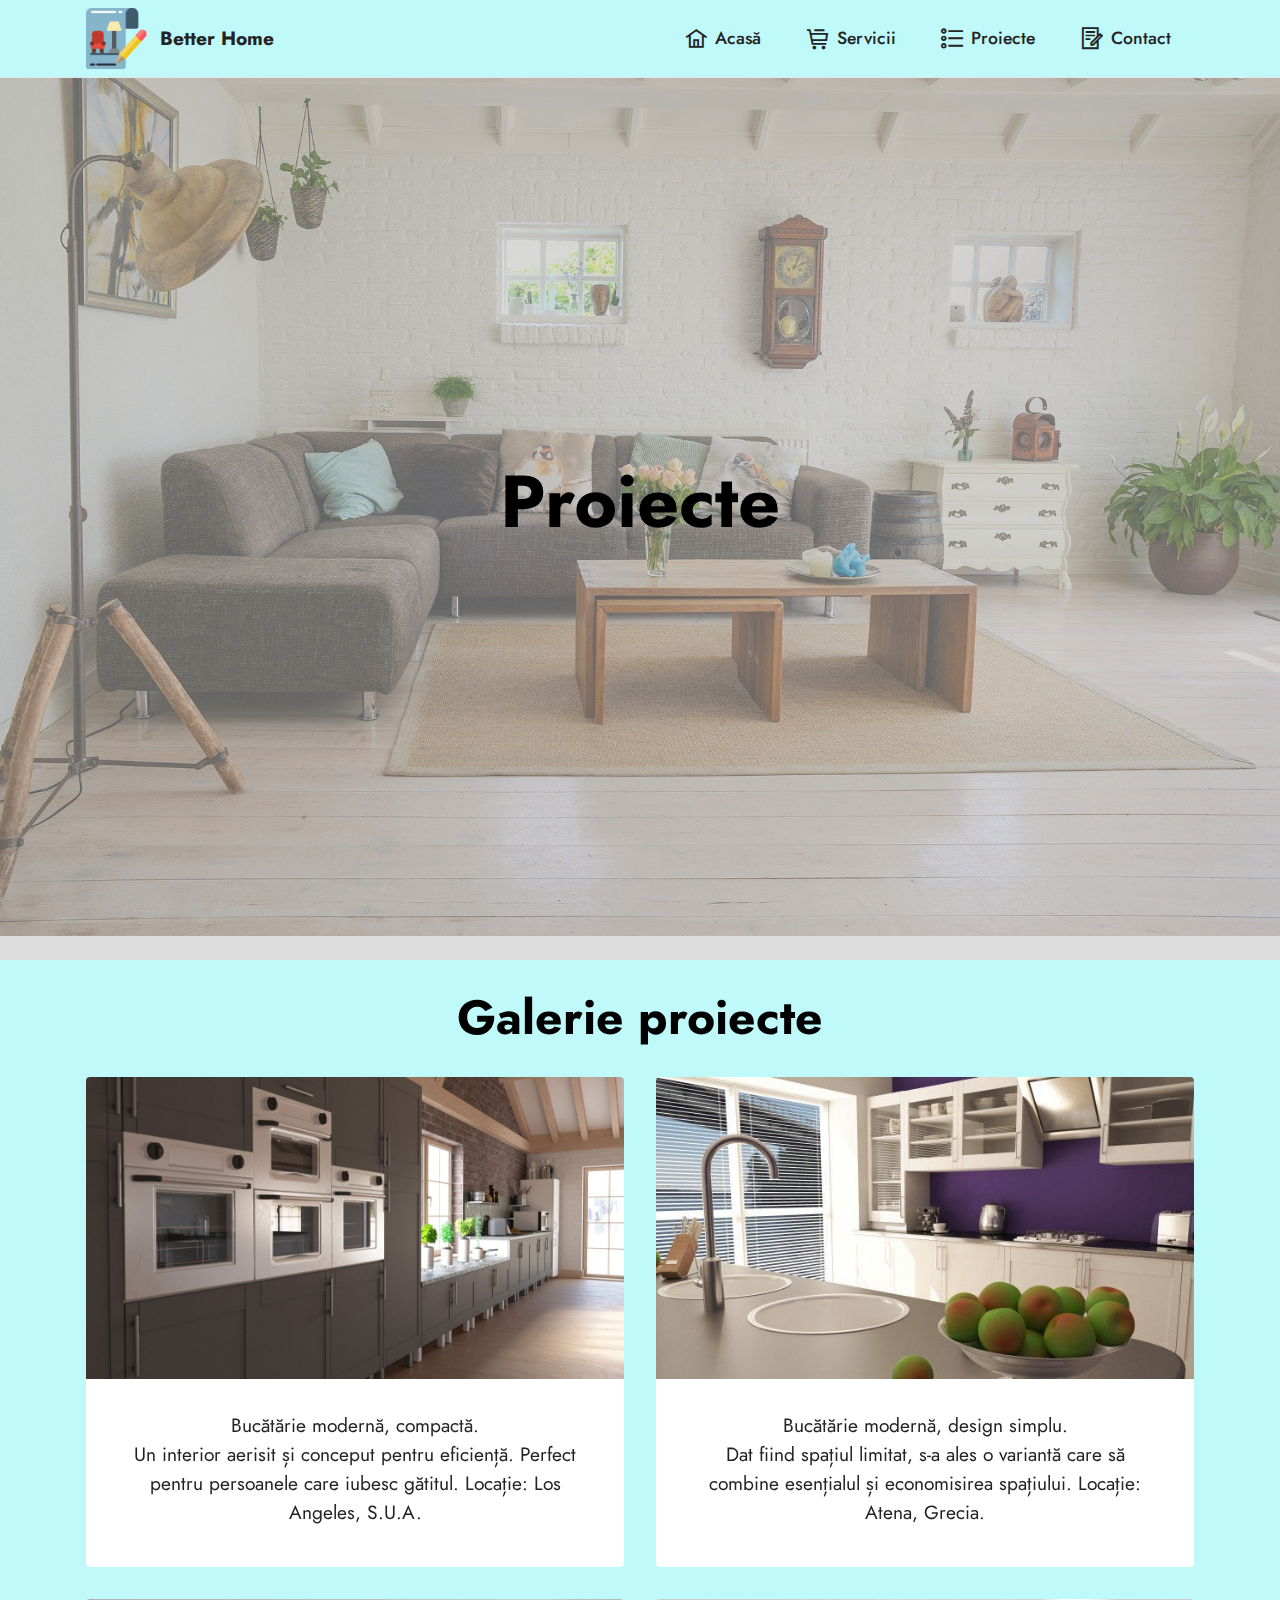
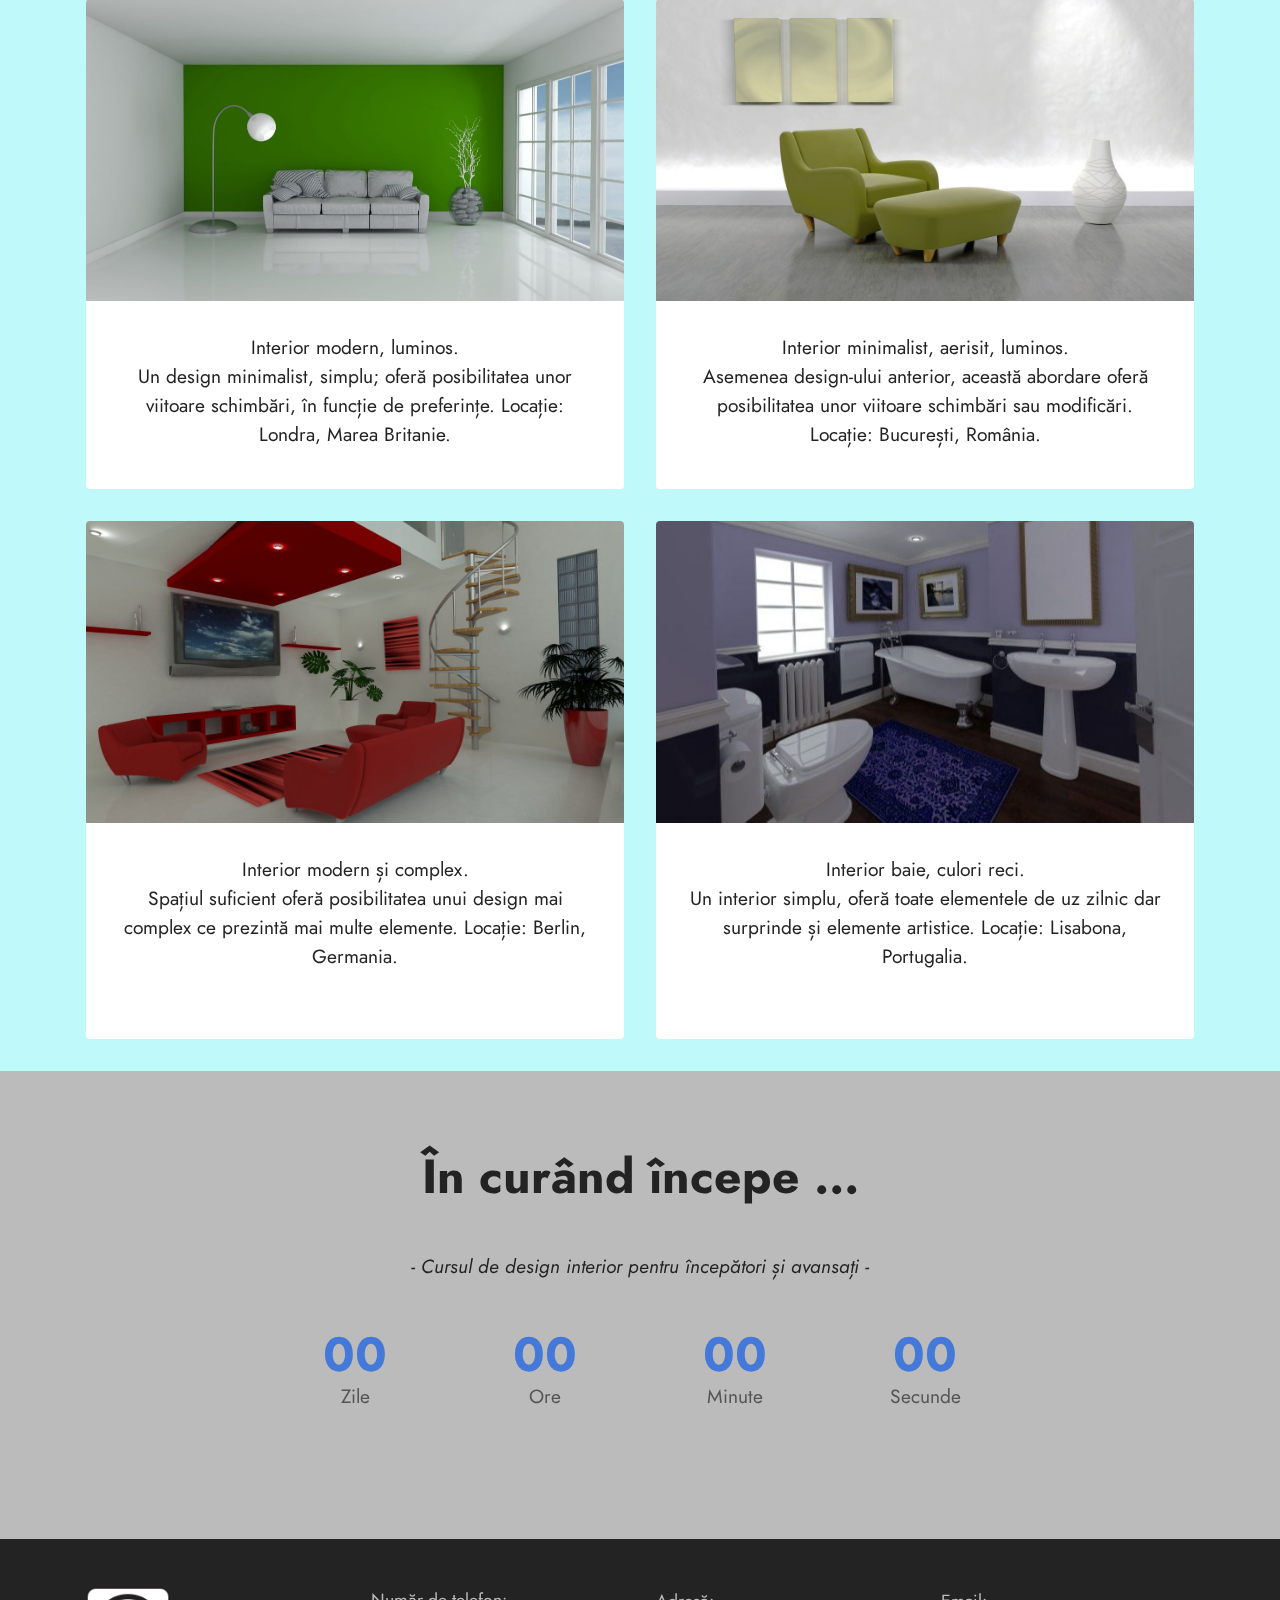
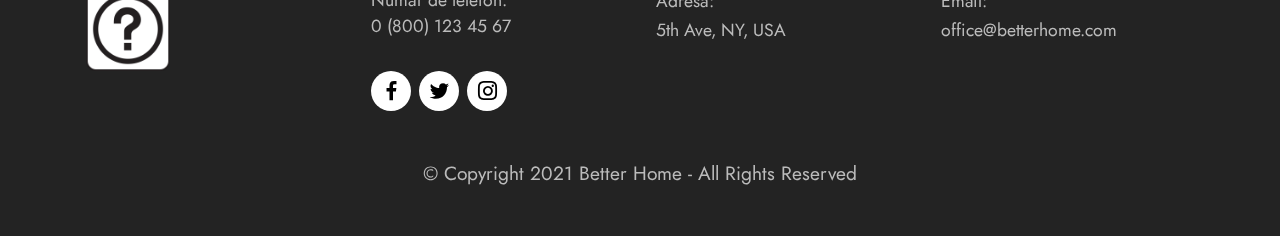
<file: proiecte.html>
<!DOCTYPE html>
<html  >
<head>
  <!-- Site made with Mobirise Website Builder v5.5.8, https://mobirise.com -->
  <meta charset="UTF-8">
  <meta http-equiv="X-UA-Compatible" content="IE=edge">
  <meta name="generator" content="Mobirise v5.5.8, mobirise.com">
  <meta name="viewport" content="width=device-width, initial-scale=1, minimum-scale=1">
  <link rel="shortcut icon" href="assets/images/logo2-121x121.png" type="image/x-icon">
  <meta name="description" content="">
  
  
  <title>Proiecte</title>
  <link rel="stylesheet" href="assets/web/assets/mobirise-icons2/mobirise2.css">
  <link rel="stylesheet" href="assets/bootstrap/css/bootstrap.min.css">
  <link rel="stylesheet" href="assets/bootstrap/css/bootstrap-grid.min.css">
  <link rel="stylesheet" href="assets/bootstrap/css/bootstrap-reboot.min.css">
  <link rel="stylesheet" href="assets/parallax/jarallax.css">
  <link rel="stylesheet" href="assets/dropdown/css/style.css">
  <link rel="stylesheet" href="assets/socicon/css/styles.css">
  <link rel="stylesheet" href="assets/theme/css/style.css">
  <link rel="preload" href="https://fonts.googleapis.com/css?family=Jost:100,200,300,400,500,600,700,800,900,100i,200i,300i,400i,500i,600i,700i,800i,900i&display=swap" as="style" onload="this.onload=null;this.rel='stylesheet'">
  <noscript><link rel="stylesheet" href="https://fonts.googleapis.com/css?family=Jost:100,200,300,400,500,600,700,800,900,100i,200i,300i,400i,500i,600i,700i,800i,900i&display=swap"></noscript>
  <link rel="preload" as="style" href="assets/mobirise/css/mbr-additional.css"><link rel="stylesheet" href="assets/mobirise/css/mbr-additional.css" type="text/css">
  
  
  
  
</head>
<body>
  
  <section data-bs-version="5.1" class="menu cid-s48OLK6784" once="menu" id="menu1-t">
    
    <nav class="navbar navbar-dropdown navbar-fixed-top navbar-expand-lg">
        <div class="container">
            <div class="navbar-brand">
                <span class="navbar-logo">
                    <a href="index.html">
                        <img src="assets/images/logo2-121x121.png" alt="logo" style="height: 3.8rem;">
                    </a>
                </span>
                <span class="navbar-caption-wrap"><a class="navbar-caption text-black text-primary display-7" href="index.html">Better Home</a></span>
            </div>
            <button class="navbar-toggler" type="button" data-toggle="collapse" data-bs-toggle="collapse" data-target="#navbarSupportedContent" data-bs-target="#navbarSupportedContent" aria-controls="navbarNavAltMarkup" aria-expanded="false" aria-label="Toggle navigation">
                <div class="hamburger">
                    <span></span>
                    <span></span>
                    <span></span>
                    <span></span>
                </div>
            </button>
            <div class="collapse navbar-collapse" id="navbarSupportedContent">
                <ul class="navbar-nav nav-dropdown nav-right" data-app-modern-menu="true"><li class="nav-item"><a class="nav-link link text-black text-primary display-4" href="index.html"><span class="mobi-mbri mobi-mbri-home mbr-iconfont mbr-iconfont-btn"></span>Acasă</a></li><li class="nav-item"><a class="nav-link link text-black text-primary display-4" href="servicii.html"><span class="mobi-mbri mobi-mbri-cart-full mbr-iconfont mbr-iconfont-btn"></span>Servicii</a></li><li class="nav-item"><a class="nav-link link text-black text-primary display-4" href="proiecte.html"><span class="mobi-mbri mobi-mbri-bulleted-list mbr-iconfont mbr-iconfont-btn"></span>Proiecte</a></li>
                    <li class="nav-item"><a class="nav-link link text-black text-primary display-4" href="contact.html"><span class="mobi-mbri mobi-mbri-contact-form mbr-iconfont mbr-iconfont-btn"></span>Contact</a></li></ul>
                
                
            </div>
        </div>
    </nav>

</section>

<section data-bs-version="5.1" class="header4 cid-sU8GwVF8BN mbr-fullscreen mbr-parallax-background" id="header4-v">

    
    <div class="mbr-overlay"></div>
    <div class="container">
        <div class="row">
            <div class="content-wrap">
                <h1 class="mbr-section-title mbr-fonts-style mbr-white mb-3 display-1"><strong>Proiecte</strong></h1>
                
                

                
            </div>
        </div>
    </div>
</section>

<section data-bs-version="5.1" class="gallery2 cid-sU8GNGEE7d" id="gallery2-w">
    
    
    <div class="container">
        <div class="mbr-section-head">
            <h4 class="mbr-section-title mbr-fonts-style align-center mb-0 display-2"><strong>Galerie proiecte</strong></h4>
            
        </div>
        <div class="row mt-4">
            <div class="item features-image сol-12 col-md-6 col-lg-6">
                <div class="item-wrapper">
                    <div class="item-img">
                        <img src="assets/images/10239-1256x707.jpeg" alt="bucătărie" data-slide-to="0" data-bs-slide-to="0">
                    </div>
                    <div class="item-content">
                        <h5 class="item-title mbr-fonts-style display-7">Bucătărie modernă, compactă.<br>Un interior aerisit și conceput pentru eficiență. Perfect pentru persoanele care iubesc gătitul. Locație: Los Angeles, S.U.A.</h5>
                        
                        
                    </div>
                    
                </div>
            </div>
            <div class="item features-image сol-12 col-md-6 col-lg-6">
                <div class="item-wrapper">
                    <div class="item-img">
                        <img src="assets/images/render-3d-contemporary-kitchen-1048-10510-626x626.jpeg" alt="bucătărie2" data-slide-to="1" data-bs-slide-to="1">
                    </div>
                    <div class="item-content">
                        <h5 class="item-title mbr-fonts-style display-7">Bucătărie modernă, design simplu.<br>Dat fiind spațiul limitat, s-a ales o variantă care să combine esențialul și economisirea spațiului. Locație: Atena, Grecia.</h5>
                        
                        
                    </div>
                    
                </div>
            </div>
            <div class="item features-image сol-12 col-md-6 col-lg-6">
                <div class="item-wrapper">
                    <div class="item-img">
                        <img src="assets/images/2921-1256x565.jpeg" alt="interiorverde" data-slide-to="2" data-bs-slide-to="2">
                    </div>
                    <div class="item-content">
                        <h5 class="item-title mbr-fonts-style display-7">Interior modern, luminos.<br>Un design minimalist, simplu; oferă posibilitatea unor viitoare schimbări, în funcție de preferințe. Locație: Londra, Marea Britanie.</h5>
                        
                        
                    </div>
                    
                </div>
            </div>
            <div class="item features-image сol-12 col-md-6 col-lg-6">
                <div class="item-wrapper">
                    <div class="item-img">
                        <img src="assets/images/3144-1256x698.jpeg" alt="interiorminimalist" title="" data-slide-to="3" data-bs-slide-to="3">
                    </div>
                    <div class="item-content">
                        <h5 class="item-title mbr-fonts-style display-7">Interior minimalist, aerisit, luminos.<br>Asemenea design-ului anterior, această abordare oferă posibilitatea unor viitoare schimbări sau modificări. Locație: București, România.</h5>
                        
                        
                    </div>
                    
                </div>
            </div><div class="item features-image сol-12 col-md-6 col-lg-6">
                <div class="item-wrapper">
                    <div class="item-img">
                        <img src="assets/images/5616-1256x698.jpeg" alt="interiorrosu" title="" data-slide-to="4" data-bs-slide-to="4">
                    </div>
                    <div class="item-content">
                        <h5 class="item-title mbr-fonts-style display-7">Interior modern și complex.<br>Spațiul suficient oferă posibilitatea unui design mai complex ce prezintă mai multe elemente. Locație: Berlin, Germania.<br><br></h5>
                        
                        
                    </div>
                    
                </div>
            </div><div class="item features-image сol-12 col-md-6 col-lg-6">
                <div class="item-wrapper">
                    <div class="item-img">
                        <img src="assets/images/interior-albastru-600x333.jpeg" alt="interiorbaie" title="" data-slide-to="5" data-bs-slide-to="5">
                    </div>
                    <div class="item-content">
                        <h5 class="item-title mbr-fonts-style display-7">Interior baie, culori reci.<br>Un interior simplu, oferă toate elementele de uz zilnic dar surprinde și elemente artistice. Locație: Lisabona, Portugalia.</h5>
                        
                        
                    </div>
                    
                </div>
            </div>
        </div>
    </div>
</section>

<section data-bs-version="5.1" class="countdown3 cid-sUebIH0xgq" id="countdown3-16">
    
    
    <div class="container">
        <div class="row justify-content-center">
            <div class="col-lg-8">
                <h3 class="mbr-section-title mb-5 align-center mbr-fonts-style display-2">
                    <strong>În curând începe ...</strong></h3>
                <h4 class="mbr-section-subtitle mb-5 align-center mbr-fonts-style display-7"><em>- Cursul de design interior pentru începători și avansați -</em></h4>
                <div class="countdown-cont align-center mb-5">
                    <div class="daysCountdown col-xs-3 col-sm-3 col-md-3" title="Zile"></div>
                    <div class="hoursCountdown col-xs-3 col-sm-3 col-md-3" title="Ore"></div>
                    <div class="minutesCountdown col-xs-3 col-sm-3 col-md-3" title="Minute"></div>
                    <div class="secondsCountdown col-xs-3 col-sm-3 col-md-3" title="Secunde"></div>
                    <div class="countdown" data-due-date="2022/03/05"></div>
                </div>
                
                
                
            </div>
        </div>
    </div>
</section>

<section data-bs-version="5.1" class="footer4 cid-sUkPFC7oP8" once="footers" id="footer4-1b">

    
    
    <div class="container">
        <div class="row mbr-white">
            <div class="col-6 col-lg-3">
                <div class="media-wrap col-md-4 col-12">
                    
                        <img src="assets/images/mbr-198x198.png" alt="semn">
                    
                </div>
            </div>
            <div class="col-12 col-md-6 col-lg-3">
                
                <p class="mbr-text mbr-fonts-style mb-4 display-4">
                    Număr de telefon:<br>0 (800) 123 45 67<br></p>
                
                <div class="social-row display-7">
                    <div class="soc-item">
                        <a href="https://facebook.com/" target="_blank">
                            <span class="mbr-iconfont socicon-facebook socicon"></span>
                        </a>
                    </div>
                    <div class="soc-item">
                        <a href="https://twitter.com/" target="_blank">
                            <span class="mbr-iconfont socicon-twitter socicon"></span>
                        </a>
                    </div>
                    <div class="soc-item">
                        <a href="https://instagram.com/" target="_blank">
                            <span class="mbr-iconfont socicon-instagram socicon"></span>
                        </a>
                    </div>
                    
                </div>
            </div>
            <div class="col-12 col-md-6 col-lg-3">
                
                <ul class="list mbr-fonts-style display-4">
                    <li class="mbr-text item-wrap">Adresă:&nbsp;</li>
                    <li class="mbr-text item-wrap">5th Ave, NY, USA</li>
                    <li class="mbr-text item-wrap"><br></li>
                    <li class="mbr-text item-wrap"><br></li>
                </ul>
            </div>
            <div class="col-12 col-md-6 col-lg-3">
                
                <ul class="list mbr-fonts-style display-4">
                    <li class="mbr-text item-wrap">Email: </li><li class="mbr-text item-wrap">office@betterhome.com</li><li class="mbr-text item-wrap"><br></li>
                    <li class="mbr-text item-wrap"><br></li>
                </ul>
            </div>
            <div class="col-12 mt-4">
                <p class="mbr-text mb-0 mbr-fonts-style copyright align-center display-7">
                    © Copyright 2021 Better Home - All Rights Reserved
                </p>
            </div>
        </div>
    </div>
</section><section style="background-color: #fff; font-family: -apple-system, BlinkMacSystemFont, 'Segoe UI', 'Roboto', 'Helvetica Neue', Arial, sans-serif; color:#aaa; font-size:12px; padding: 0; align-items: center; display: none;"><a href="https://mobirise.site/b" style="flex: 1 1; height: 3rem; padding-left: 1rem;"></a><p style="flex: 0 0 auto; margin:0; padding-right:1rem;">Page was <a href="https://mobirise.site/h" style="color:#aaa;">made with</a> Mobirise</p></section><script src="assets/bootstrap/js/bootstrap.bundle.min.js"></script>  <script src="assets/parallax/jarallax.js"></script>  <script src="assets/smoothscroll/smooth-scroll.js"></script>  <script src="assets/ytplayer/index.js"></script>  <script src="assets/dropdown/js/navbar-dropdown.js"></script>  <script src="assets/countdown/countdown.js"></script>  <script src="assets/theme/js/script.js"></script>  
  
  
</body>
</html>
</file>
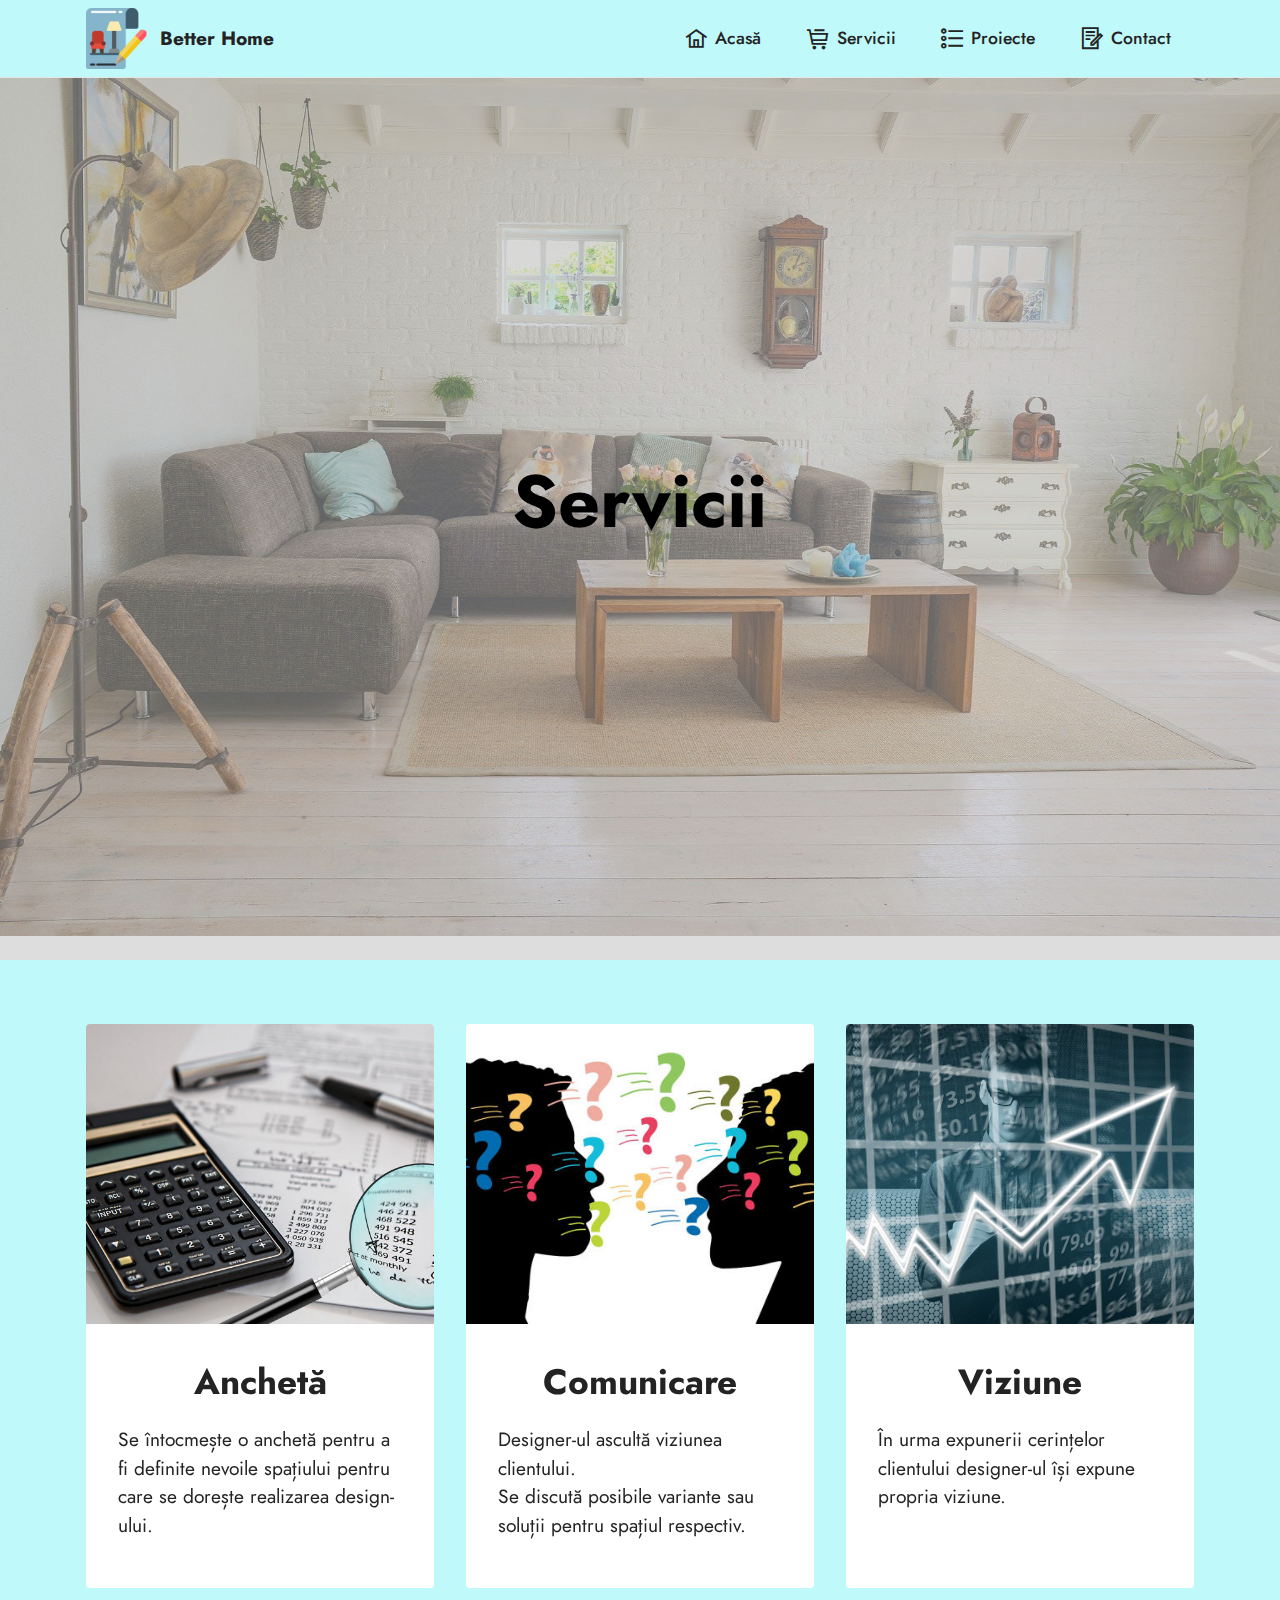
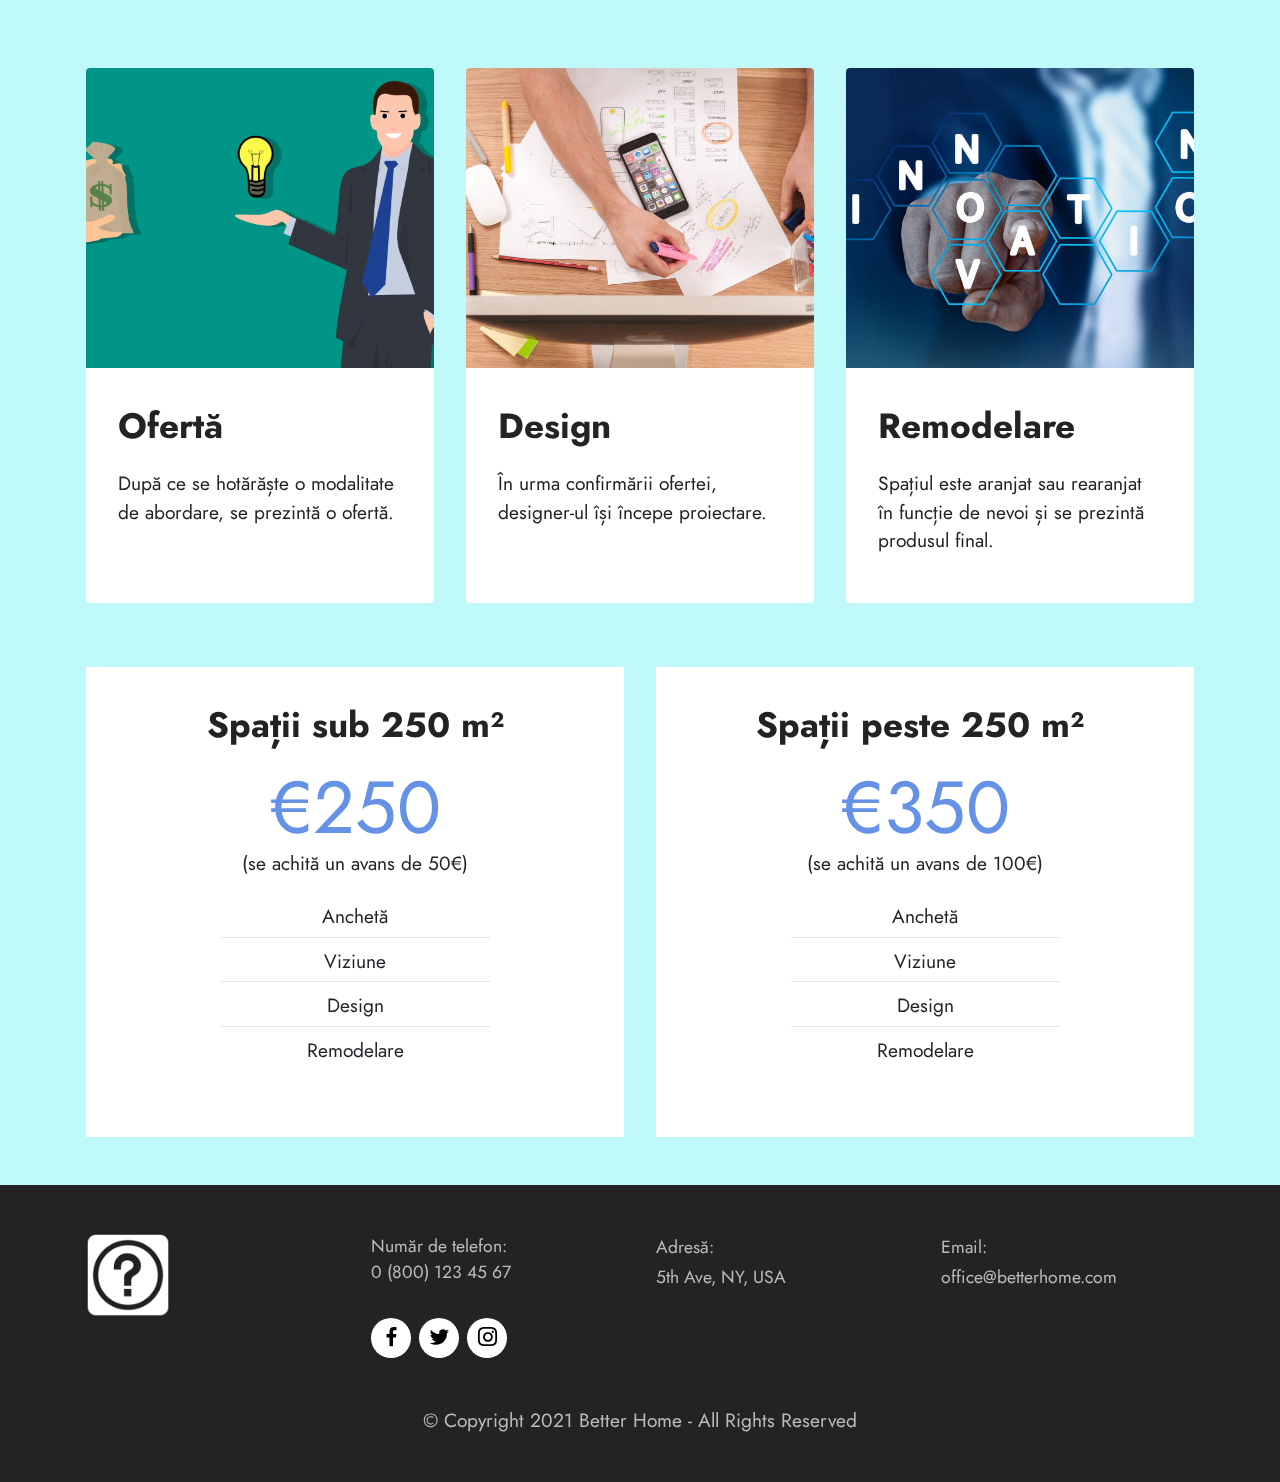
<file: servicii.html>
<!DOCTYPE html>
<html  >
<head>
  <!-- Site made with Mobirise Website Builder v5.5.8, https://mobirise.com -->
  <meta charset="UTF-8">
  <meta http-equiv="X-UA-Compatible" content="IE=edge">
  <meta name="generator" content="Mobirise v5.5.8, mobirise.com">
  <meta name="viewport" content="width=device-width, initial-scale=1, minimum-scale=1">
  <link rel="shortcut icon" href="assets/images/logo2-121x121.png" type="image/x-icon">
  <meta name="description" content="">
  
  
  <title>Servicii</title>
  <link rel="stylesheet" href="assets/web/assets/mobirise-icons2/mobirise2.css">
  <link rel="stylesheet" href="assets/bootstrap/css/bootstrap.min.css">
  <link rel="stylesheet" href="assets/bootstrap/css/bootstrap-grid.min.css">
  <link rel="stylesheet" href="assets/bootstrap/css/bootstrap-reboot.min.css">
  <link rel="stylesheet" href="assets/parallax/jarallax.css">
  <link rel="stylesheet" href="assets/dropdown/css/style.css">
  <link rel="stylesheet" href="assets/socicon/css/styles.css">
  <link rel="stylesheet" href="assets/theme/css/style.css">
  <link rel="preload" href="https://fonts.googleapis.com/css?family=Jost:100,200,300,400,500,600,700,800,900,100i,200i,300i,400i,500i,600i,700i,800i,900i&display=swap" as="style" onload="this.onload=null;this.rel='stylesheet'">
  <noscript><link rel="stylesheet" href="https://fonts.googleapis.com/css?family=Jost:100,200,300,400,500,600,700,800,900,100i,200i,300i,400i,500i,600i,700i,800i,900i&display=swap"></noscript>
  <link rel="preload" as="style" href="assets/mobirise/css/mbr-additional.css"><link rel="stylesheet" href="assets/mobirise/css/mbr-additional.css" type="text/css">
  
  
  
  
</head>
<body>
  
  <section data-bs-version="5.1" class="menu cid-s48OLK6784" once="menu" id="menu1-o">
    
    <nav class="navbar navbar-dropdown navbar-fixed-top navbar-expand-lg">
        <div class="container">
            <div class="navbar-brand">
                <span class="navbar-logo">
                    <a href="index.html">
                        <img src="assets/images/logo2-121x121.png" alt="logo" style="height: 3.8rem;">
                    </a>
                </span>
                <span class="navbar-caption-wrap"><a class="navbar-caption text-black text-primary display-7" href="index.html">Better Home</a></span>
            </div>
            <button class="navbar-toggler" type="button" data-toggle="collapse" data-bs-toggle="collapse" data-target="#navbarSupportedContent" data-bs-target="#navbarSupportedContent" aria-controls="navbarNavAltMarkup" aria-expanded="false" aria-label="Toggle navigation">
                <div class="hamburger">
                    <span></span>
                    <span></span>
                    <span></span>
                    <span></span>
                </div>
            </button>
            <div class="collapse navbar-collapse" id="navbarSupportedContent">
                <ul class="navbar-nav nav-dropdown nav-right" data-app-modern-menu="true"><li class="nav-item"><a class="nav-link link text-black text-primary display-4" href="index.html"><span class="mobi-mbri mobi-mbri-home mbr-iconfont mbr-iconfont-btn"></span>Acasă</a></li><li class="nav-item"><a class="nav-link link text-black text-primary display-4" href="servicii.html"><span class="mobi-mbri mobi-mbri-cart-full mbr-iconfont mbr-iconfont-btn"></span>Servicii</a></li><li class="nav-item"><a class="nav-link link text-black text-primary display-4" href="proiecte.html"><span class="mobi-mbri mobi-mbri-bulleted-list mbr-iconfont mbr-iconfont-btn"></span>Proiecte</a></li>
                    <li class="nav-item"><a class="nav-link link text-black text-primary display-4" href="contact.html"><span class="mobi-mbri mobi-mbri-contact-form mbr-iconfont mbr-iconfont-btn"></span>Contact</a></li></ul>
                
                
            </div>
        </div>
    </nav>

</section>

<section data-bs-version="5.1" class="header4 cid-sU8Fr93JnL mbr-fullscreen mbr-parallax-background" id="header4-q">

    
    <div class="mbr-overlay"></div>
    <div class="container">
        <div class="row">
            <div class="content-wrap">
                <h1 class="mbr-section-title mbr-fonts-style mbr-white mb-3 display-1">
                    <strong>Servicii</strong></h1>
                
                

                
            </div>
        </div>
    </div>
</section>

<section data-bs-version="5.1" class="features4 cid-sU8FttXEt4" id="features4-r">
    
    
    <div class="container">
        
        <div class="row mt-4">
            <div class="item features-image сol-12 col-md-6 col-lg-4 active">
                <div class="item-wrapper">
                    <div class="item-img">
                        <img src="assets/images/mbr-815x480.jpg" alt="Anchetă" title="" data-slide-to="1" data-bs-slide-to="2">
                    </div>
                    <div class="item-content">
                        <h5 class="item-title mbr-fonts-style display-5"><strong>Anchetă</strong></h5>
                        
                        <p class="mbr-text mbr-fonts-style mt-3 display-7">Se întocmește o anchetă pentru a fi definite nevoile spațiului pentru care se dorește realizarea design-ului.</p>
                    </div>
                    
                </div>
            </div>
            <div class="item features-image сol-12 col-md-6 col-lg-4">
                <div class="item-wrapper">
                    <div class="item-img">
                        <img src="assets/images/mbr-815x357.jpg" alt="Comunicare" title="" data-slide-to="2">
                    </div>
                    <div class="item-content">
                        <h5 class="item-title mbr-fonts-style display-5"><strong>Comunicare</strong></h5>
                        
                        <p class="mbr-text mbr-fonts-style mt-3 display-7">Designer-ul ascultă viziunea clientului.<br>Se discută posibile variante sau soluții pentru spațiul respectiv.</p>
                    </div>
                    
                </div>
            </div><div class="item features-image сol-12 col-md-6 col-lg-4">
                <div class="item-wrapper">
                    <div class="item-img">
                        <img src="assets/images/mbr-815x576.jpg" alt="Viziune" title="" data-slide-to="2" data-bs-slide-to="3">
                    </div>
                    <div class="item-content">
                        <h5 class="item-title mbr-fonts-style display-5"><strong>Viziune</strong></h5>
                        
                        <p class="mbr-text mbr-fonts-style mt-3 display-7">În urma expunerii cerințelor clientului designer-ul își expune propria viziune.</p>
                    </div>
                    
                </div>
            </div>
            

        </div>
    </div>
</section>

<section data-bs-version="5.1" class="features4 cid-sU8FuCpiX7" id="features4-s">
    
    
    <div class="container">
        
        <div class="row mt-4">
            <div class="item features-image сol-12 col-md-6 col-lg-4">
                <div class="item-wrapper">
                    <div class="item-img">
                        <img src="assets/images/mbr-815x473.jpg" alt="Ofertă" title="">
                    </div>
                    <div class="item-content">
                        <h5 class="item-title mbr-fonts-style display-5"><strong>Ofertă</strong></h5>
                        
                        <p class="mbr-text mbr-fonts-style mt-3 display-7">După ce se hotărăște o modalitate de abordare, se prezintă o ofertă.</p>
                    </div>
                    
                </div>
            </div>
            <div class="item features-image сol-12 col-md-6 col-lg-4">
                <div class="item-wrapper">
                    <div class="item-img">
                        <img src="assets/images/mbr-815x541.jpg" alt="Design" title="">
                    </div>
                    <div class="item-content">
                        <h5 class="item-title mbr-fonts-style display-5"><strong>Design</strong></h5>
                        
                        <p class="mbr-text mbr-fonts-style mt-3 display-7">În urma confirmării ofertei, designer-ul își începe proiectare.</p>
                    </div>
                    
                </div>
            </div>
            <div class="item features-image сol-12 col-md-6 col-lg-4">
                <div class="item-wrapper">
                    <div class="item-img">
                        <img src="assets/images/mbr-815x510.jpg" alt="Remodelare" title="">
                    </div>
                    <div class="item-content">
                        <h5 class="item-title mbr-fonts-style display-5"><strong>Remodelare</strong></h5>
                        
                        <p class="mbr-text mbr-fonts-style mt-3 display-7">Spațiul este aranjat sau rearanjat în funcție de nevoi și se prezintă produsul final.<br></p>
                    </div>
                    
                </div>
            </div>

        </div>
    </div>
</section>

<section data-bs-version="5.1" class="pricing2 cid-sUe3h3Layx" id="pricing2-14">
    

    
    <div class="container">
        <div class="row justify-content-center">
            <div class="col-12 col-md-6 align-center col-lg-6">
                <div class="plan">
                    <div class="plan-header">
                        <h6 class="plan-title mbr-fonts-style mb-3 display-5">
                            <strong>Spații sub 250 m²</strong></h6>
                        <div class="plan-price">
                            <p class="price mbr-fonts-style m-0 display-1">€250</p>
                            <p class="price-term mbr-fonts-style mb-3 display-7">(se achită un avans de 50€)</p>
                        </div>
                    </div>
                    <div class="plan-body">
                        <div class="plan-list mb-4">
                            <ul class="list-group mbr-fonts-style list-group-flush display-7">
                                <li class="list-group-item">Anchetă</li><li class="list-group-item">Viziune</li><li class="list-group-item">Design</li><li class="list-group-item">Remodelare</li>
                            </ul>
                        </div>
                        
                    </div>
                </div>
            </div>
            <div class="col-12 col-md-6 align-center col-lg-6">
                <div class="plan">
                    <div class="plan-header">
                        <h6 class="plan-title mbr-fonts-style mb-3 display-5">
                            <strong>Spații peste 250 m²&nbsp;</strong></h6>
                        <div class="plan-price">
                            <p class="price mbr-fonts-style m-0 display-1">€350</p>
                            <p class="price-term mbr-fonts-style mb-3 display-7">(se achită un avans de 100€)</p>
                        </div>
                    </div>
                    <div class="plan-body">
                        <div class="plan-list mb-4">
                            <ul class="list-group mbr-fonts-style list-group-flush display-7">
                                <li class="list-group-item">Anchetă</li><li class="list-group-item">Viziune</li><li class="list-group-item">Design</li><li class="list-group-item">Remodelare</li>
                            </ul>
                        </div>
                        
                    </div>
                </div>
            </div>
            
            
        </div>
    </div>
</section>

<section data-bs-version="5.1" class="footer4 cid-sUkPFC7oP8" once="footers" id="footer4-1b">

    
    
    <div class="container">
        <div class="row mbr-white">
            <div class="col-6 col-lg-3">
                <div class="media-wrap col-md-4 col-12">
                    
                        <img src="assets/images/mbr-198x198.png" alt="semn">
                    
                </div>
            </div>
            <div class="col-12 col-md-6 col-lg-3">
                
                <p class="mbr-text mbr-fonts-style mb-4 display-4">
                    Număr de telefon:<br>0 (800) 123 45 67<br></p>
                
                <div class="social-row display-7">
                    <div class="soc-item">
                        <a href="https://facebook.com/" target="_blank">
                            <span class="mbr-iconfont socicon-facebook socicon"></span>
                        </a>
                    </div>
                    <div class="soc-item">
                        <a href="https://twitter.com/" target="_blank">
                            <span class="mbr-iconfont socicon-twitter socicon"></span>
                        </a>
                    </div>
                    <div class="soc-item">
                        <a href="https://instagram.com/" target="_blank">
                            <span class="mbr-iconfont socicon-instagram socicon"></span>
                        </a>
                    </div>
                    
                </div>
            </div>
            <div class="col-12 col-md-6 col-lg-3">
                
                <ul class="list mbr-fonts-style display-4">
                    <li class="mbr-text item-wrap">Adresă:&nbsp;</li>
                    <li class="mbr-text item-wrap">5th Ave, NY, USA</li>
                    <li class="mbr-text item-wrap"><br></li>
                    <li class="mbr-text item-wrap"><br></li>
                </ul>
            </div>
            <div class="col-12 col-md-6 col-lg-3">
                
                <ul class="list mbr-fonts-style display-4">
                    <li class="mbr-text item-wrap">Email: </li><li class="mbr-text item-wrap">office@betterhome.com</li><li class="mbr-text item-wrap"><br></li>
                    <li class="mbr-text item-wrap"><br></li>
                </ul>
            </div>
            <div class="col-12 mt-4">
                <p class="mbr-text mb-0 mbr-fonts-style copyright align-center display-7">
                    © Copyright 2021 Better Home - All Rights Reserved
                </p>
            </div>
        </div>
    </div>
</section><section style="background-color: #fff; font-family: -apple-system, BlinkMacSystemFont, 'Segoe UI', 'Roboto', 'Helvetica Neue', Arial, sans-serif; color:#aaa; font-size:12px; padding: 0; align-items: center; display: none;"><a href="https://mobirise.site/z" style="flex: 1 1; height: 3rem; padding-left: 1rem;"></a><p style="flex: 0 0 auto; margin:0; padding-right:1rem;">How to make a website - <a href="https://mobirise.site/x" style="color:#aaa;">Check it out</a></p></section><script src="assets/bootstrap/js/bootstrap.bundle.min.js"></script>  <script src="assets/parallax/jarallax.js"></script>  <script src="assets/smoothscroll/smooth-scroll.js"></script>  <script src="assets/ytplayer/index.js"></script>  <script src="assets/dropdown/js/navbar-dropdown.js"></script>  <script src="assets/theme/js/script.js"></script>  
  
  
</body>
</html>
</file>
<file: assets/web/assets/mobirise-icons2/mobirise2.css>
@font-face {
  font-family: 'Moririse2';
  font-display: swap;
  src:  url('mobirise2.eot?f2bix4');
  src:  url('mobirise2.eot?f2bix4#iefix') format('embedded-opentype'),
    url('mobirise2.ttf?f2bix4') format('truetype'),
    url('mobirise2.woff?f2bix4') format('woff'),
    url('mobirise2.svg?f2bix4#mobirise2') format('svg');
  font-weight: normal;
  font-style: normal;
}

[class^="mobi-"], [class*=" mobi-"] {
  /* use !important to prevent issues with browser extensions that change fonts */
  font-family: 'Moririse2' !important;
  speak: none;
  font-style: normal;
  font-weight: normal;
  font-variant: normal;
  text-transform: none;
  line-height: 1;

  /* Better Font Rendering =========== */
  -webkit-font-smoothing: antialiased;
  -moz-osx-font-smoothing: grayscale;
}

.mobi-mbri-add-submenu:before {
  content: "\e900";
}
.mobi-mbri-alert:before {
  content: "\e901";
}
.mobi-mbri-align-center:before {
  content: "\e902";
}
.mobi-mbri-align-justify:before {
  content: "\e903";
}
.mobi-mbri-align-left:before {
  content: "\e904";
}
.mobi-mbri-align-right:before {
  content: "\e905";
}
.mobi-mbri-android:before {
  content: "\e906";
}
.mobi-mbri-apple:before {
  content: "\e907";
}
.mobi-mbri-arrow-down:before {
  content: "\e908";
}
.mobi-mbri-arrow-next:before {
  content: "\e909";
}
.mobi-mbri-arrow-prev:before {
  content: "\e90a";
}
.mobi-mbri-arrow-up:before {
  content: "\e90b";
}
.mobi-mbri-bold:before {
  content: "\e90c";
}
.mobi-mbri-bookmark:before {
  content: "\e90d";
}
.mobi-mbri-bootstrap:before {
  content: "\e90e";
}
.mobi-mbri-briefcase:before {
  content: "\e90f";
}
.mobi-mbri-browse:before {
  content: "\e910";
}
.mobi-mbri-bulleted-list:before {
  content: "\e911";
}
.mobi-mbri-calendar:before {
  content: "\e912";
}
.mobi-mbri-camera:before {
  content: "\e913";
}
.mobi-mbri-cart-add:before {
  content: "\e914";
}
.mobi-mbri-cart-full:before {
  content: "\e915";
}
.mobi-mbri-cash:before {
  content: "\e916";
}
.mobi-mbri-change-style:before {
  content: "\e917";
}
.mobi-mbri-chat:before {
  content: "\e918";
}
.mobi-mbri-clock:before {
  content: "\e919";
}
.mobi-mbri-close:before {
  content: "\e91a";
}
.mobi-mbri-cloud:before {
  content: "\e91b";
}
.mobi-mbri-code:before {
  content: "\e91c";
}
.mobi-mbri-contact-form:before {
  content: "\e91d";
}
.mobi-mbri-credit-card:before {
  content: "\e91e";
}
.mobi-mbri-cursor-click:before {
  content: "\e91f";
}
.mobi-mbri-cust-feedback:before {
  content: "\e920";
}
.mobi-mbri-database:before {
  content: "\e921";
}
.mobi-mbri-delivery:before {
  content: "\e922";
}
.mobi-mbri-desktop:before {
  content: "\e923";
}
.mobi-mbri-devices:before {
  content: "\e924";
}
.mobi-mbri-down:before {
  content: "\e925";
}
.mobi-mbri-download-2:before {
  content: "\e926";
}
.mobi-mbri-download:before {
  content: "\e927";
}
.mobi-mbri-drag-n-drop-2:before {
  content: "\e928";
}
.mobi-mbri-drag-n-drop:before {
  content: "\e929";
}
.mobi-mbri-edit-2:before {
  content: "\e92a";
}
.mobi-mbri-edit:before {
  content: "\e92b";
}
.mobi-mbri-error:before {
  content: "\e92c";
}
.mobi-mbri-extension:before {
  content: "\e92d";
}
.mobi-mbri-features:before {
  content: "\e92e";
}
.mobi-mbri-file:before {
  content: "\e92f";
}
.mobi-mbri-flag:before {
  content: "\e930";
}
.mobi-mbri-folder:before {
  content: "\e931";
}
.mobi-mbri-gift:before {
  content: "\e932";
}
.mobi-mbri-github:before {
  content: "\e933";
}
.mobi-mbri-globe-2:before {
  content: "\e934";
}
.mobi-mbri-globe:before {
  content: "\e935";
}
.mobi-mbri-growing-chart:before {
  content: "\e936";
}
.mobi-mbri-hearth:before {
  content: "\e937";
}
.mobi-mbri-help:before {
  content: "\e938";
}
.mobi-mbri-home:before {
  content: "\e939";
}
.mobi-mbri-hot-cup:before {
  content: "\e93a";
}
.mobi-mbri-idea:before {
  content: "\e93b";
}
.mobi-mbri-image-gallery:before {
  content: "\e93c";
}
.mobi-mbri-image-slider:before {
  content: "\e93d";
}
.mobi-mbri-info:before {
  content: "\e93e";
}
.mobi-mbri-italic:before {
  content: "\e93f";
}
.mobi-mbri-key:before {
  content: "\e940";
}
.mobi-mbri-laptop:before {
  content: "\e941";
}
.mobi-mbri-layers:before {
  content: "\e942";
}
.mobi-mbri-left-right:before {
  content: "\e943";
}
.mobi-mbri-left:before {
  content: "\e944";
}
.mobi-mbri-letter:before {
  content: "\e945";
}
.mobi-mbri-like:before {
  content: "\e946";
}
.mobi-mbri-link:before {
  content: "\e947";
}
.mobi-mbri-lock:before {
  content: "\e948";
}
.mobi-mbri-login:before {
  content: "\e949";
}
.mobi-mbri-logout:before {
  content: "\e94a";
}
.mobi-mbri-magic-stick:before {
  content: "\e94b";
}
.mobi-mbri-map-pin:before {
  content: "\e94c";
}
.mobi-mbri-menu:before {
  content: "\e94d";
}
.mobi-mbri-mobile-2:before {
  content: "\e94e";
}
.mobi-mbri-mobile-horizontal:before {
  content: "\e94f";
}
.mobi-mbri-mobile:before {
  content: "\e950";
}
.mobi-mbri-mobirise:before {
  content: "\e951";
}
.mobi-mbri-more-horizontal:before {
  content: "\e952";
}
.mobi-mbri-more-vertical:before {
  content: "\e953";
}
.mobi-mbri-music:before {
  content: "\e954";
}
.mobi-mbri-new-file:before {
  content: "\e955";
}
.mobi-mbri-numbered-list:before {
  content: "\e956";
}
.mobi-mbri-opened-folder:before {
  content: "\e957";
}
.mobi-mbri-pages:before {
  content: "\e958";
}
.mobi-mbri-paper-plane:before {
  content: "\e959";
}
.mobi-mbri-paperclip:before {
  content: "\e95a";
}
.mobi-mbri-phone:before {
  content: "\e95b";
}
.mobi-mbri-photo:before {
  content: "\e95c";
}
.mobi-mbri-photos:before {
  content: "\e95d";
}
.mobi-mbri-pin:before {
  content: "\e95e";
}
.mobi-mbri-play:before {
  content: "\e95f";
}
.mobi-mbri-plus:before {
  content: "\e960";
}
.mobi-mbri-preview:before {
  content: "\e961";
}
.mobi-mbri-print:before {
  content: "\e962";
}
.mobi-mbri-protect:before {
  content: "\e963";
}
.mobi-mbri-question:before {
  content: "\e964";
}
.mobi-mbri-quote-left:before {
  content: "\e965";
}
.mobi-mbri-quote-right:before {
  content: "\e966";
}
.mobi-mbri-redo:before {
  content: "\e967";
}
.mobi-mbri-refresh:before {
  content: "\e968";
}
.mobi-mbri-responsive-2:before {
  content: "\e969";
}
.mobi-mbri-responsive:before {
  content: "\e96a";
}
.mobi-mbri-right:before {
  content: "\e96b";
}
.mobi-mbri-rocket:before {
  content: "\e96c";
}
.mobi-mbri-sad-face:before {
  content: "\e96d";
}
.mobi-mbri-sale:before {
  content: "\e96e";
}
.mobi-mbri-save:before {
  content: "\e96f";
}
.mobi-mbri-search:before {
  content: "\e970";
}
.mobi-mbri-setting-2:before {
  content: "\e971";
}
.mobi-mbri-setting-3:before {
  content: "\e972";
}
.mobi-mbri-setting:before {
  content: "\e973";
}
.mobi-mbri-share:before {
  content: "\e974";
}
.mobi-mbri-shopping-bag:before {
  content: "\e975";
}
.mobi-mbri-shopping-basket:before {
  content: "\e976";
}
.mobi-mbri-shopping-cart:before {
  content: "\e977";
}
.mobi-mbri-sites:before {
  content: "\e978";
}
.mobi-mbri-smile-face:before {
  content: "\e979";
}
.mobi-mbri-speed:before {
  content: "\e97a";
}
.mobi-mbri-star:before {
  content: "\e97b";
}
.mobi-mbri-success:before {
  content: "\e97c";
}
.mobi-mbri-sun:before {
  content: "\e97d";
}
.mobi-mbri-sun2:before {
  content: "\e97e";
}
.mobi-mbri-tablet-vertical:before {
  content: "\e97f";
}
.mobi-mbri-tablet:before {
  content: "\e980";
}
.mobi-mbri-target:before {
  content: "\e981";
}
.mobi-mbri-timer:before {
  content: "\e982";
}
.mobi-mbri-to-ftp:before {
  content: "\e983";
}
.mobi-mbri-to-local-drive:before {
  content: "\e984";
}
.mobi-mbri-touch-swipe:before {
  content: "\e985";
}
.mobi-mbri-touch:before {
  content: "\e986";
}
.mobi-mbri-trash:before {
  content: "\e987";
}
.mobi-mbri-underline:before {
  content: "\e988";
}
.mobi-mbri-undo:before {
  content: "\e989";
}
.mobi-mbri-unlink:before {
  content: "\e98a";
}
.mobi-mbri-unlock:before {
  content: "\e98b";
}
.mobi-mbri-up-down:before {
  content: "\e98c";
}
.mobi-mbri-up:before {
  content: "\e98d";
}
.mobi-mbri-update:before {
  content: "\e98e";
}
.mobi-mbri-upload-2:before {
  content: "\e98f";
}
.mobi-mbri-upload:before {
  content: "\e990";
}
.mobi-mbri-user-2:before {
  content: "\e991";
}
.mobi-mbri-user:before {
  content: "\e992";
}
.mobi-mbri-users:before {
  content: "\e993";
}
.mobi-mbri-video-play:before {
  content: "\e994";
}
.mobi-mbri-video:before {
  content: "\e995";
}
.mobi-mbri-watch:before {
  content: "\e996";
}
.mobi-mbri-website-theme-2:before {
  content: "\e997";
}
.mobi-mbri-website-theme:before {
  content: "\e998";
}
.mobi-mbri-wifi:before {
  content: "\e999";
}
.mobi-mbri-windows:before {
  content: "\e99a";
}
.mobi-mbri-zoom-in:before {
  content: "\e99b";
}
.mobi-mbri-zoom-out:before {
  content: "\e99c";
}
</file>
<file: assets/parallax/jarallax.css>
.jarallax {
    position: relative;
    z-index: 0;
}
.jarallax > .jarallax-img {
    position: absolute;
    object-fit: cover;
    /* support for plugin https://github.com/bfred-it/object-fit-images */
    font-family: 'object-fit: cover;';
    top: 0;
    left: 0;
    width: 100%;
    height: 100%;
    z-index: -1;
}
</file>
<file: assets/dropdown/css/style.css>
.navbar-dropdown {
  left: 0;
  padding: 0;
  position: absolute;
  right: 0;
  top: 0;
  transition: all 0.45s ease;
  z-index: 1030;
  background: #282828; }
  .navbar-dropdown .navbar-logo {
    margin-right: 0.8rem;
    transition: margin 0.3s ease-in-out;
    vertical-align: middle; }
    .navbar-dropdown .navbar-logo img {
      height: 3.125rem;
      transition: all 0.3s ease-in-out; }
    .navbar-dropdown .navbar-logo.mbr-iconfont {
      font-size: 3.125rem;
      line-height: 3.125rem; }
  .navbar-dropdown .navbar-caption {
    font-weight: 700;
    white-space: normal;
    vertical-align: -4px;
    line-height: 3.125rem !important; }
    .navbar-dropdown .navbar-caption, .navbar-dropdown .navbar-caption:hover {
      color: inherit;
      text-decoration: none; }
  .navbar-dropdown .mbr-iconfont + .navbar-caption {
    vertical-align: -1px; }
  .navbar-dropdown.navbar-fixed-top {
    position: fixed; }
  .navbar-dropdown .navbar-brand span {
    vertical-align: -4px; }
  .navbar-dropdown.bg-color.transparent {
    background: none; }
  .navbar-dropdown.navbar-short .navbar-brand {
    padding: 0.625rem 0; }
    .navbar-dropdown.navbar-short .navbar-brand span {
      vertical-align: -1px; }
  .navbar-dropdown.navbar-short .navbar-caption {
    line-height: 2.375rem !important;
    vertical-align: -2px; }
  .navbar-dropdown.navbar-short .navbar-logo {
    margin-right: 0.5rem; }
    .navbar-dropdown.navbar-short .navbar-logo img {
      height: 2.375rem; }
    .navbar-dropdown.navbar-short .navbar-logo.mbr-iconfont {
      font-size: 2.375rem;
      line-height: 2.375rem; }
  .navbar-dropdown.navbar-short .mbr-table-cell {
    height: 3.625rem; }
  .navbar-dropdown .navbar-close {
    left: 0.6875rem;
    position: fixed;
    top: 0.75rem;
    z-index: 1000; }
  .navbar-dropdown .hamburger-icon {
    content: "";
    display: inline-block;
    vertical-align: middle;
    width: 16px;
    -webkit-box-shadow: 0 -6px 0 1px #282828,0 0 0 1px #282828,0 6px 0 1px #282828;
    -moz-box-shadow: 0 -6px 0 1px #282828,0 0 0 1px #282828,0 6px 0 1px #282828;
    box-shadow: 0 -6px 0 1px #282828,0 0 0 1px #282828,0 6px 0 1px #282828; }

.dropdown-menu .dropdown-toggle[data-toggle="dropdown-submenu"]::after {
  border-bottom: 0.35em solid transparent;
  border-left: 0.35em solid;
  border-right: 0;
  border-top: 0.35em solid transparent;
  margin-left: 0.3rem; }

.dropdown-menu .dropdown-item:focus {
  outline: 0; }

.nav-dropdown {
  font-size: 0.75rem;
  font-weight: 500;
  height: auto !important; }
  .nav-dropdown .nav-btn {
    padding-left: 1rem; }
  .nav-dropdown .link {
    margin: .667em 1.667em;
    font-weight: 500;
    padding: 0;
    transition: color .2s ease-in-out; }
    .nav-dropdown .link.dropdown-toggle {
      margin-right: 2.583em; }
      .nav-dropdown .link.dropdown-toggle::after {
        margin-left: .25rem;
        border-top: 0.35em solid;
        border-right: 0.35em solid transparent;
        border-left: 0.35em solid transparent;
        border-bottom: 0; }
      .nav-dropdown .link.dropdown-toggle[aria-expanded="true"] {
        margin: 0;
        padding: 0.667em 3.263em  0.667em 1.667em; }
  .nav-dropdown .link::after,
  .nav-dropdown .dropdown-item::after {
    color: inherit; }
  .nav-dropdown .btn {
    font-size: 0.75rem;
    font-weight: 700;
    letter-spacing: 0;
    margin-bottom: 0;
    padding-left: 1.25rem;
    padding-right: 1.25rem; }
  .nav-dropdown .dropdown-menu {
    border-radius: 0;
    border: 0;
    left: 0;
    margin: 0;
    padding-bottom: 1.25rem;
    padding-top: 1.25rem;
    position: relative; }
  .nav-dropdown .dropdown-submenu {
    margin-left: 0.125rem;
    top: 0; }
  .nav-dropdown .dropdown-item {
    font-weight: 500;
    line-height: 2;
    padding: 0.3846em 4.615em 0.3846em 1.5385em;
    position: relative;
    transition: color .2s ease-in-out, background-color .2s ease-in-out; }
    .nav-dropdown .dropdown-item::after {
      margin-top: -0.3077em;
      position: absolute;
      right: 1.1538em;
      top: 50%; }
    .nav-dropdown .dropdown-item:focus, .nav-dropdown .dropdown-item:hover {
      background: none; }

@media (max-width: 767px) {
  .nav-dropdown.navbar-toggleable-sm {
    bottom: 0;
    display: none;
    left: 0;
    overflow-x: hidden;
    position: fixed;
    top: 0;
    transform: translateX(-100%);
    -ms-transform: translateX(-100%);
    -webkit-transform: translateX(-100%);
    width: 18.75rem;
    z-index: 999; } }
.nav-dropdown.navbar-toggleable-xl {
  bottom: 0;
  display: none;
  left: 0;
  overflow-x: hidden;
  position: fixed;
  top: 0;
  transform: translateX(-100%);
  -ms-transform: translateX(-100%);
  -webkit-transform: translateX(-100%);
  width: 18.75rem;
  z-index: 999; }

.nav-dropdown-sm {
  display: block !important;
  overflow-x: hidden;
  overflow: auto;
  padding-top: 3.875rem; }
  .nav-dropdown-sm::after {
    content: "";
    display: block;
    height: 3rem;
    width: 100%; }
  .nav-dropdown-sm.collapse.in ~ .navbar-close {
    display: block !important; }
  .nav-dropdown-sm.collapsing, .nav-dropdown-sm.collapse.in {
    transform: translateX(0);
    -ms-transform: translateX(0);
    -webkit-transform: translateX(0);
    transition: all 0.25s ease-out;
    -webkit-transition: all 0.25s ease-out;
    background: #282828; }
  .nav-dropdown-sm.collapsing[aria-expanded="false"] {
    transform: translateX(-100%);
    -ms-transform: translateX(-100%);
    -webkit-transform: translateX(-100%); }
  .nav-dropdown-sm .nav-item {
    display: block;
    margin-left: 0 !important;
    padding-left: 0; }
  .nav-dropdown-sm .link,
  .nav-dropdown-sm .dropdown-item {
    border-top: 1px dotted rgba(255, 255, 255, 0.1);
    font-size: 0.8125rem;
    line-height: 1.6;
    margin: 0 !important;
    padding: 0.875rem 2.4rem 0.875rem 1.5625rem !important;
    position: relative;
    white-space: normal; }
    .nav-dropdown-sm .link:focus, .nav-dropdown-sm .link:hover,
    .nav-dropdown-sm .dropdown-item:focus,
    .nav-dropdown-sm .dropdown-item:hover {
      background: rgba(0, 0, 0, 0.2) !important;
      color: #c0a375; }
  .nav-dropdown-sm .nav-btn {
    position: relative;
    padding: 1.5625rem 1.5625rem 0 1.5625rem; }
    .nav-dropdown-sm .nav-btn::before {
      border-top: 1px dotted rgba(255, 255, 255, 0.1);
      content: "";
      left: 0;
      position: absolute;
      top: 0;
      width: 100%; }
    .nav-dropdown-sm .nav-btn + .nav-btn {
      padding-top: 0.625rem; }
      .nav-dropdown-sm .nav-btn + .nav-btn::before {
        display: none; }
  .nav-dropdown-sm .btn {
    padding: 0.625rem 0; }
  .nav-dropdown-sm .dropdown-toggle[data-toggle="dropdown-submenu"]::after {
    margin-left: .25rem;
    border-top: 0.35em solid;
    border-right: 0.35em solid transparent;
    border-left: 0.35em solid transparent;
    border-bottom: 0; }
  .nav-dropdown-sm .dropdown-toggle[data-toggle="dropdown-submenu"][aria-expanded="true"]::after {
    border-top: 0;
    border-right: 0.35em solid transparent;
    border-left: 0.35em solid transparent;
    border-bottom: 0.35em solid; }
  .nav-dropdown-sm .dropdown-menu {
    margin: 0;
    padding: 0;
    position: relative;
    top: 0;
    left: 0;
    width: 100%;
    border: 0;
    float: none;
    border-radius: 0;
    background: none; }
  .nav-dropdown-sm .dropdown-submenu {
    left: 100%;
    margin-left: 0.125rem;
    margin-top: -1.25rem;
    top: 0; }

.navbar-toggleable-sm .nav-dropdown .dropdown-menu {
  position: absolute; }

.navbar-toggleable-sm .nav-dropdown .dropdown-submenu {
  left: 100%;
  margin-left: 0.125rem;
  margin-top: -1.25rem;
  top: 0; }

.navbar-toggleable-sm.opened .nav-dropdown .dropdown-menu {
  position: relative; }

.navbar-toggleable-sm.opened .nav-dropdown .dropdown-submenu {
  left: 0;
  margin-left: 00rem;
  margin-top: 0rem;
  top: 0; }

.is-builder .nav-dropdown.collapsing {
  transition: none !important; }
</file>
<file: assets/socicon/css/styles.css>
@charset "UTF-8";

@font-face {
  font-family: 'Socicon';
  src:  url('../fonts/socicon.eot');
  src:  url('../fonts/socicon.eot?#iefix') format('embedded-opentype'),
    url('../fonts/socicon.woff2') format('woff2'),
    url('../fonts/socicon.ttf') format('truetype'),
    url('../fonts/socicon.woff') format('woff'),
    url('../fonts/socicon.svg#socicon') format('svg');
  font-weight: normal;
  font-style: normal;
  font-display: swap;
}

[data-icon]:before {
  font-family: "socicon" !important;
  content: attr(data-icon);
  font-style: normal !important;
  font-weight: normal !important;
  font-variant: normal !important;
  text-transform: none !important;
  speak: none;
  line-height: 1;
  -webkit-font-smoothing: antialiased;
  -moz-osx-font-smoothing: grayscale;
}

[class^="socicon-"], [class*=" socicon-"] {
  /* use !important to prevent issues with browser extensions that change fonts */
  font-family: 'Socicon' !important;
  speak: none;
  font-style: normal;
  font-weight: normal;
  font-variant: normal;
  text-transform: none;
  line-height: 1;

  /* Better Font Rendering =========== */
  -webkit-font-smoothing: antialiased;
  -moz-osx-font-smoothing: grayscale;
}

.socicon-eitaa:before {
  content: "\e97c";
}
.socicon-soroush:before {
  content: "\e97d";
}
.socicon-bale:before {
  content: "\e97e";
}
.socicon-zazzle:before {
  content: "\e97b";
}
.socicon-society6:before {
  content: "\e97a";
}
.socicon-redbubble:before {
  content: "\e979";
}
.socicon-avvo:before {
  content: "\e978";
}
.socicon-stitcher:before {
  content: "\e977";
}
.socicon-googlehangouts:before {
  content: "\e974";
}
.socicon-dlive:before {
  content: "\e975";
}
.socicon-vsco:before {
  content: "\e976";
}
.socicon-flipboard:before {
  content: "\e973";
}
.socicon-ubuntu:before {
  content: "\e958";
}
.socicon-artstation:before {
  content: "\e959";
}
.socicon-invision:before {
  content: "\e95a";
}
.socicon-torial:before {
  content: "\e95b";
}
.socicon-collectorz:before {
  content: "\e95c";
}
.socicon-seenthis:before {
  content: "\e95d";
}
.socicon-googleplaymusic:before {
  content: "\e95e";
}
.socicon-debian:before {
  content: "\e95f";
}
.socicon-filmfreeway:before {
  content: "\e960";
}
.socicon-gnome:before {
  content: "\e961";
}
.socicon-itchio:before {
  content: "\e962";
}
.socicon-jamendo:before {
  content: "\e963";
}
.socicon-mix:before {
  content: "\e964";
}
.socicon-sharepoint:before {
  content: "\e965";
}
.socicon-tinder:before {
  content: "\e966";
}
.socicon-windguru:before {
  content: "\e967";
}
.socicon-cdbaby:before {
  content: "\e968";
}
.socicon-elementaryos:before {
  content: "\e969";
}
.socicon-stage32:before {
  content: "\e96a";
}
.socicon-tiktok:before {
  content: "\e96b";
}
.socicon-gitter:before {
  content: "\e96c";
}
.socicon-letterboxd:before {
  content: "\e96d";
}
.socicon-threema:before {
  content: "\e96e";
}
.socicon-splice:before {
  content: "\e96f";
}
.socicon-metapop:before {
  content: "\e970";
}
.socicon-naver:before {
  content: "\e971";
}
.socicon-remote:before {
  content: "\e972";
}
.socicon-internet:before {
  content: "\e957";
}
.socicon-moddb:before {
  content: "\e94b";
}
.socicon-indiedb:before {
  content: "\e94c";
}
.socicon-traxsource:before {
  content: "\e94d";
}
.socicon-gamefor:before {
  content: "\e94e";
}
.socicon-pixiv:before {
  content: "\e94f";
}
.socicon-myanimelist:before {
  content: "\e950";
}
.socicon-blackberry:before {
  content: "\e951";
}
.socicon-wickr:before {
  content: "\e952";
}
.socicon-spip:before {
  content: "\e953";
}
.socicon-napster:before {
  content: "\e954";
}
.socicon-beatport:before {
  content: "\e955";
}
.socicon-hackerone:before {
  content: "\e956";
}
.socicon-hackernews:before {
  content: "\e946";
}
.socicon-smashwords:before {
  content: "\e947";
}
.socicon-kobo:before {
  content: "\e948";
}
.socicon-bookbub:before {
  content: "\e949";
}
.socicon-mailru:before {
  content: "\e94a";
}
.socicon-gitlab:before {
  content: "\e945";
}
.socicon-instructables:before {
  content: "\e944";
}
.socicon-portfolio:before {
  content: "\e943";
}
.socicon-codered:before {
  content: "\e940";
}
.socicon-origin:before {
  content: "\e941";
}
.socicon-nextdoor:before {
  content: "\e942";
}
.socicon-udemy:before {
  content: "\e93f";
}
.socicon-livemaster:before {
  content: "\e93e";
}
.socicon-crunchbase:before {
  content: "\e93b";
}
.socicon-homefy:before {
  content: "\e93c";
}
.socicon-calendly:before {
  content: "\e93d";
}
.socicon-realtor:before {
  content: "\e90f";
}
.socicon-tidal:before {
  content: "\e910";
}
.socicon-qobuz:before {
  content: "\e911";
}
.socicon-natgeo:before {
  content: "\e912";
}
.socicon-mastodon:before {
  content: "\e913";
}
.socicon-unsplash:before {
  content: "\e914";
}
.socicon-homeadvisor:before {
  content: "\e915";
}
.socicon-angieslist:before {
  content: "\e916";
}
.socicon-codepen:before {
  content: "\e917";
}
.socicon-slack:before {
  content: "\e918";
}
.socicon-openaigym:before {
  content: "\e919";
}
.socicon-logmein:before {
  content: "\e91a";
}
.socicon-fiverr:before {
  content: "\e91b";
}
.socicon-gotomeeting:before {
  content: "\e91c";
}
.socicon-aliexpress:before {
  content: "\e91d";
}
.socicon-guru:before {
  content: "\e91e";
}
.socicon-appstore:before {
  content: "\e91f";
}
.socicon-homes:before {
  content: "\e920";
}
.socicon-zoom:before {
  content: "\e921";
}
.socicon-alibaba:before {
  content: "\e922";
}
.socicon-craigslist:before {
  content: "\e923";
}
.socicon-wix:before {
  content: "\e924";
}
.socicon-redfin:before {
  content: "\e925";
}
.socicon-googlecalendar:before {
  content: "\e926";
}
.socicon-shopify:before {
  content: "\e927";
}
.socicon-freelancer:before {
  content: "\e928";
}
.socicon-seedrs:before {
  content: "\e929";
}
.socicon-bing:before {
  content: "\e92a";
}
.socicon-doodle:before {
  content: "\e92b";
}
.socicon-bonanza:before {
  content: "\e92c";
}
.socicon-squarespace:before {
  content: "\e92d";
}
.socicon-toptal:before {
  content: "\e92e";
}
.socicon-gust:before {
  content: "\e92f";
}
.socicon-ask:before {
  content: "\e930";
}
.socicon-trulia:before {
  content: "\e931";
}
.socicon-loomly:before {
  content: "\e932";
}
.socicon-ghost:before {
  content: "\e933";
}
.socicon-upwork:before {
  content: "\e934";
}
.socicon-fundable:before {
  content: "\e935";
}
.socicon-booking:before {
  content: "\e936";
}
.socicon-googlemaps:before {
  content: "\e937";
}
.socicon-zillow:before {
  content: "\e938";
}
.socicon-niconico:before {
  content: "\e939";
}
.socicon-toneden:before {
  content: "\e93a";
}
.socicon-augment:before {
  content: "\e908";
}
.socicon-bitbucket:before {
  content: "\e909";
}
.socicon-fyuse:before {
  content: "\e90a";
}
.socicon-yt-gaming:before {
  content: "\e90b";
}
.socicon-sketchfab:before {
  content: "\e90c";
}
.socicon-mobcrush:before {
  content: "\e90d";
}
.socicon-microsoft:before {
  content: "\e90e";
}
.socicon-pandora:before {
  content: "\e907";
}
.socicon-messenger:before {
  content: "\e906";
}
.socicon-gamewisp:before {
  content: "\e905";
}
.socicon-bloglovin:before {
  content: "\e904";
}
.socicon-tunein:before {
  content: "\e903";
}
.socicon-gamejolt:before {
  content: "\e901";
}
.socicon-trello:before {
  content: "\e902";
}
.socicon-spreadshirt:before {
  content: "\e900";
}
.socicon-500px:before {
  content: "\e000";
}
.socicon-8tracks:before {
  content: "\e001";
}
.socicon-airbnb:before {
  content: "\e002";
}
.socicon-alliance:before {
  content: "\e003";
}
.socicon-amazon:before {
  content: "\e004";
}
.socicon-amplement:before {
  content: "\e005";
}
.socicon-android:before {
  content: "\e006";
}
.socicon-angellist:before {
  content: "\e007";
}
.socicon-apple:before {
  content: "\e008";
}
.socicon-appnet:before {
  content: "\e009";
}
.socicon-baidu:before {
  content: "\e00a";
}
.socicon-bandcamp:before {
  content: "\e00b";
}
.socicon-battlenet:before {
  content: "\e00c";
}
.socicon-mixer:before {
  content: "\e00d";
}
.socicon-bebee:before {
  content: "\e00e";
}
.socicon-bebo:before {
  content: "\e00f";
}
.socicon-behance:before {
  content: "\e010";
}
.socicon-blizzard:before {
  content: "\e011";
}
.socicon-blogger:before {
  content: "\e012";
}
.socicon-buffer:before {
  content: "\e013";
}
.socicon-chrome:before {
  content: "\e014";
}
.socicon-coderwall:before {
  content: "\e015";
}
.socicon-curse:before {
  content: "\e016";
}
.socicon-dailymotion:before {
  content: "\e017";
}
.socicon-deezer:before {
  content: "\e018";
}
.socicon-delicious:before {
  content: "\e019";
}
.socicon-deviantart:before {
  content: "\e01a";
}
.socicon-diablo:before {
  content: "\e01b";
}
.socicon-digg:before {
  content: "\e01c";
}
.socicon-discord:before {
  content: "\e01d";
}
.socicon-disqus:before {
  content: "\e01e";
}
.socicon-douban:before {
  content: "\e01f";
}
.socicon-draugiem:before {
  content: "\e020";
}
.socicon-dribbble:before {
  content: "\e021";
}
.socicon-drupal:before {
  content: "\e022";
}
.socicon-ebay:before {
  content: "\e023";
}
.socicon-ello:before {
  content: "\e024";
}
.socicon-endomodo:before {
  content: "\e025";
}
.socicon-envato:before {
  content: "\e026";
}
.socicon-etsy:before {
  content: "\e027";
}
.socicon-facebook:before {
  content: "\e028";
}
.socicon-feedburner:before {
  content: "\e029";
}
.socicon-filmweb:before {
  content: "\e02a";
}
.socicon-firefox:before {
  content: "\e02b";
}
.socicon-flattr:before {
  content: "\e02c";
}
.socicon-flickr:before {
  content: "\e02d";
}
.socicon-formulr:before {
  content: "\e02e";
}
.socicon-forrst:before {
  content: "\e02f";
}
.socicon-foursquare:before {
  content: "\e030";
}
.socicon-friendfeed:before {
  content: "\e031";
}
.socicon-github:before {
  content: "\e032";
}
.socicon-goodreads:before {
  content: "\e033";
}
.socicon-google:before {
  content: "\e034";
}
.socicon-googlescholar:before {
  content: "\e035";
}
.socicon-googlegroups:before {
  content: "\e036";
}
.socicon-googlephotos:before {
  content: "\e037";
}
.socicon-googleplus:before {
  content: "\e038";
}
.socicon-grooveshark:before {
  content: "\e039";
}
.socicon-hackerrank:before {
  content: "\e03a";
}
.socicon-hearthstone:before {
  content: "\e03b";
}
.socicon-hellocoton:before {
  content: "\e03c";
}
.socicon-heroes:before {
  content: "\e03d";
}
.socicon-smashcast:before {
  content: "\e03e";
}
.socicon-horde:before {
  content: "\e03f";
}
.socicon-houzz:before {
  content: "\e040";
}
.socicon-icq:before {
  content: "\e041";
}
.socicon-identica:before {
  content: "\e042";
}
.socicon-imdb:before {
  content: "\e043";
}
.socicon-instagram:before {
  content: "\e044";
}
.socicon-issuu:before {
  content: "\e045";
}
.socicon-istock:before {
  content: "\e046";
}
.socicon-itunes:before {
  content: "\e047";
}
.socicon-keybase:before {
  content: "\e048";
}
.socicon-lanyrd:before {
  content: "\e049";
}
.socicon-lastfm:before {
  content: "\e04a";
}
.socicon-line:before {
  content: "\e04b";
}
.socicon-linkedin:before {
  content: "\e04c";
}
.socicon-livejournal:before {
  content: "\e04d";
}
.socicon-lyft:before {
  content: "\e04e";
}
.socicon-macos:before {
  content: "\e04f";
}
.socicon-mail:before {
  content: "\e050";
}
.socicon-medium:before {
  content: "\e051";
}
.socicon-meetup:before {
  content: "\e052";
}
.socicon-mixcloud:before {
  content: "\e053";
}
.socicon-modelmayhem:before {
  content: "\e054";
}
.socicon-mumble:before {
  content: "\e055";
}
.socicon-myspace:before {
  content: "\e056";
}
.socicon-newsvine:before {
  content: "\e057";
}
.socicon-nintendo:before {
  content: "\e058";
}
.socicon-npm:before {
  content: "\e059";
}
.socicon-odnoklassniki:before {
  content: "\e05a";
}
.socicon-openid:before {
  content: "\e05b";
}
.socicon-opera:before {
  content: "\e05c";
}
.socicon-outlook:before {
  content: "\e05d";
}
.socicon-overwatch:before {
  content: "\e05e";
}
.socicon-patreon:before {
  content: "\e05f";
}
.socicon-paypal:before {
  content: "\e060";
}
.socicon-periscope:before {
  content: "\e061";
}
.socicon-persona:before {
  content: "\e062";
}
.socicon-pinterest:before {
  content: "\e063";
}
.socicon-play:before {
  content: "\e064";
}
.socicon-player:before {
  content: "\e065";
}
.socicon-playstation:before {
  content: "\e066";
}
.socicon-pocket:before {
  content: "\e067";
}
.socicon-qq:before {
  content: "\e068";
}
.socicon-quora:before {
  content: "\e069";
}
.socicon-raidcall:before {
  content: "\e06a";
}
.socicon-ravelry:before {
  content: "\e06b";
}
.socicon-reddit:before {
  content: "\e06c";
}
.socicon-renren:before {
  content: "\e06d";
}
.socicon-researchgate:before {
  content: "\e06e";
}
.socicon-residentadvisor:before {
  content: "\e06f";
}
.socicon-reverbnation:before {
  content: "\e070";
}
.socicon-rss:before {
  content: "\e071";
}
.socicon-sharethis:before {
  content: "\e072";
}
.socicon-skype:before {
  content: "\e073";
}
.socicon-slideshare:before {
  content: "\e074";
}
.socicon-smugmug:before {
  content: "\e075";
}
.socicon-snapchat:before {
  content: "\e076";
}
.socicon-songkick:before {
  content: "\e077";
}
.socicon-soundcloud:before {
  content: "\e078";
}
.socicon-spotify:before {
  content: "\e079";
}
.socicon-stackexchange:before {
  content: "\e07a";
}
.socicon-stackoverflow:before {
  content: "\e07b";
}
.socicon-starcraft:before {
  content: "\e07c";
}
.socicon-stayfriends:before {
  content: "\e07d";
}
.socicon-steam:before {
  content: "\e07e";
}
.socicon-storehouse:before {
  content: "\e07f";
}
.socicon-strava:before {
  content: "\e080";
}
.socicon-streamjar:before {
  content: "\e081";
}
.socicon-stumbleupon:before {
  content: "\e082";
}
.socicon-swarm:before {
  content: "\e083";
}
.socicon-teamspeak:before {
  content: "\e084";
}
.socicon-teamviewer:before {
  content: "\e085";
}
.socicon-technorati:before {
  content: "\e086";
}
.socicon-telegram:before {
  content: "\e087";
}
.socicon-tripadvisor:before {
  content: "\e088";
}
.socicon-tripit:before {
  content: "\e089";
}
.socicon-triplej:before {
  content: "\e08a";
}
.socicon-tumblr:before {
  content: "\e08b";
}
.socicon-twitch:before {
  content: "\e08c";
}
.socicon-twitter:before {
  content: "\e08d";
}
.socicon-uber:before {
  content: "\e08e";
}
.socicon-ventrilo:before {
  content: "\e08f";
}
.socicon-viadeo:before {
  content: "\e090";
}
.socicon-viber:before {
  content: "\e091";
}
.socicon-viewbug:before {
  content: "\e092";
}
.socicon-vimeo:before {
  content: "\e093";
}
.socicon-vine:before {
  content: "\e094";
}
.socicon-vkontakte:before {
  content: "\e095";
}
.socicon-warcraft:before {
  content: "\e096";
}
.socicon-wechat:before {
  content: "\e097";
}
.socicon-weibo:before {
  content: "\e098";
}
.socicon-whatsapp:before {
  content: "\e099";
}
.socicon-wikipedia:before {
  content: "\e09a";
}
.socicon-windows:before {
  content: "\e09b";
}
.socicon-wordpress:before {
  content: "\e09c";
}
.socicon-wykop:before {
  content: "\e09d";
}
.socicon-xbox:before {
  content: "\e09e";
}
.socicon-xing:before {
  content: "\e09f";
}
.socicon-yahoo:before {
  content: "\e0a0";
}
.socicon-yammer:before {
  content: "\e0a1";
}
.socicon-yandex:before {
  content: "\e0a2";
}
.socicon-yelp:before {
  content: "\e0a3";
}
.socicon-younow:before {
  content: "\e0a4";
}
.socicon-youtube:before {
  content: "\e0a5";
}
.socicon-zapier:before {
  content: "\e0a6";
}
.socicon-zerply:before {
  content: "\e0a7";
}
.socicon-zomato:before {
  content: "\e0a8";
}
.socicon-zynga:before {
  content: "\e0a9";
}
</file>
<file: assets/theme/css/style.css>
@charset "UTF-8";
section {
  background-color: #ffffff;
}

body {
  font-style: normal;
  line-height: 1.5;
  font-weight: 400;
  color: #232323;
  position: relative;
}

button {
  background-color: transparent;
  border-color: transparent;
}

section,
.container,
.container-fluid {
  position: relative;
  word-wrap: break-word;
}

a.mbr-iconfont:hover {
  text-decoration: none;
}

.article .lead p,
.article .lead ul,
.article .lead ol,
.article .lead pre,
.article .lead blockquote {
  margin-bottom: 0;
}

a {
  font-style: normal;
  font-weight: 400;
  cursor: pointer;
}
a, a:hover {
  text-decoration: none;
}

.mbr-section-title {
  font-style: normal;
  line-height: 1.3;
}

.mbr-section-subtitle {
  line-height: 1.3;
}

.mbr-text {
  font-style: normal;
  line-height: 1.7;
}

h1,
h2,
h3,
h4,
h5,
h6,
.display-1,
.display-2,
.display-4,
.display-5,
.display-7,
span,
p,
a {
  line-height: 1;
  word-break: break-word;
  word-wrap: break-word;
  font-weight: 400;
}

b,
strong {
  font-weight: bold;
}

input:-webkit-autofill, input:-webkit-autofill:hover, input:-webkit-autofill:focus, input:-webkit-autofill:active {
  transition-delay: 9999s;
  -webkit-transition-property: background-color, color;
  transition-property: background-color, color;
}

textarea[type=hidden] {
  display: none;
}

section {
  background-position: 50% 50%;
  background-repeat: no-repeat;
  background-size: cover;
}
section .mbr-background-video,
section .mbr-background-video-preview {
  position: absolute;
  bottom: 0;
  left: 0;
  right: 0;
  top: 0;
}

.hidden {
  visibility: hidden;
}

.mbr-z-index20 {
  z-index: 20;
}

/*! Base colors */
.mbr-white {
  color: #ffffff;
}

.mbr-black {
  color: #111111;
}

.mbr-bg-white {
  background-color: #ffffff;
}

.mbr-bg-black {
  background-color: #000000;
}

/*! Text-aligns */
.align-left {
  text-align: left;
}

.align-center {
  text-align: center;
}

.align-right {
  text-align: right;
}

/*! Font-weight  */
.mbr-light {
  font-weight: 300;
}

.mbr-regular {
  font-weight: 400;
}

.mbr-semibold {
  font-weight: 500;
}

.mbr-bold {
  font-weight: 700;
}

/*! Media  */
.media-content {
  flex-basis: 100%;
}

.media-container-row {
  display: flex;
  flex-direction: row;
  flex-wrap: wrap;
  justify-content: center;
  align-content: center;
  align-items: start;
}
.media-container-row .media-size-item {
  width: 400px;
}

.media-container-column {
  display: flex;
  flex-direction: column;
  flex-wrap: wrap;
  justify-content: center;
  align-content: center;
  align-items: stretch;
}
.media-container-column > * {
  width: 100%;
}

@media (min-width: 992px) {
  .media-container-row {
    flex-wrap: nowrap;
  }
}
figure {
  margin-bottom: 0;
  overflow: hidden;
}

figure[mbr-media-size] {
  transition: width 0.1s;
}

img,
iframe {
  display: block;
  width: 100%;
}

.card {
  background-color: transparent;
  border: none;
}

.card-box {
  width: 100%;
}

.card-img {
  text-align: center;
  flex-shrink: 0;
  -webkit-flex-shrink: 0;
}

.media {
  max-width: 100%;
  margin: 0 auto;
}

.mbr-figure {
  align-self: center;
}

.media-container > div {
  max-width: 100%;
}

.mbr-figure img,
.card-img img {
  width: 100%;
}

@media (max-width: 991px) {
  .media-size-item {
    width: auto !important;
  }

  .media {
    width: auto;
  }

  .mbr-figure {
    width: 100% !important;
  }
}
/*! Buttons */
.mbr-section-btn {
  margin-left: -0.6rem;
  margin-right: -0.6rem;
  font-size: 0;
}

.btn {
  font-weight: 600;
  border-width: 1px;
  font-style: normal;
  margin: 0.6rem 0.6rem;
  white-space: normal;
  transition: all 0.2s ease-in-out;
  display: inline-flex;
  align-items: center;
  justify-content: center;
  word-break: break-word;
}

.btn-sm {
  font-weight: 600;
  letter-spacing: 0px;
  transition: all 0.3s ease-in-out;
}

.btn-md {
  font-weight: 600;
  letter-spacing: 0px;
  transition: all 0.3s ease-in-out;
}

.btn-lg {
  font-weight: 600;
  letter-spacing: 0px;
  transition: all 0.3s ease-in-out;
}

.btn-form {
  margin: 0;
}
.btn-form:hover {
  cursor: pointer;
}

nav .mbr-section-btn {
  margin-left: 0rem;
  margin-right: 0rem;
}

/*! Btn icon margin */
.btn .mbr-iconfont,
.btn.btn-sm .mbr-iconfont {
  order: 1;
  cursor: pointer;
  margin-left: 0.5rem;
  vertical-align: sub;
}

.btn.btn-md .mbr-iconfont,
.btn.btn-md .mbr-iconfont {
  margin-left: 0.8rem;
}

.mbr-regular {
  font-weight: 400;
}

.mbr-semibold {
  font-weight: 500;
}

.mbr-bold {
  font-weight: 700;
}

[type=submit] {
  -webkit-appearance: none;
}

/*! Full-screen */
.mbr-fullscreen .mbr-overlay {
  min-height: 100vh;
}

.mbr-fullscreen {
  display: flex;
  display: -moz-flex;
  display: -ms-flex;
  display: -o-flex;
  align-items: center;
  min-height: 100vh;
  padding-top: 3rem;
  padding-bottom: 3rem;
}

/*! Map */
.map {
  height: 25rem;
  position: relative;
}
.map iframe {
  width: 100%;
  height: 100%;
}

/*! Scroll to top arrow */
.mbr-arrow-up {
  bottom: 25px;
  right: 90px;
  position: fixed;
  text-align: right;
  z-index: 5000;
  color: #ffffff;
  font-size: 22px;
}

.mbr-arrow-up a {
  background: rgba(0, 0, 0, 0.2);
  border-radius: 50%;
  color: #fff;
  display: inline-block;
  height: 60px;
  width: 60px;
  border: 2px solid #fff;
  outline-style: none !important;
  position: relative;
  text-decoration: none;
  transition: all 0.3s ease-in-out;
  cursor: pointer;
  text-align: center;
}
.mbr-arrow-up a:hover {
  background-color: rgba(0, 0, 0, 0.4);
}
.mbr-arrow-up a i {
  line-height: 60px;
}

.mbr-arrow-up-icon {
  display: block;
  color: #fff;
}

.mbr-arrow-up-icon::before {
  content: "›";
  display: inline-block;
  font-family: serif;
  font-size: 22px;
  line-height: 1;
  font-style: normal;
  position: relative;
  top: 6px;
  left: -4px;
  transform: rotate(-90deg);
}

/*! Arrow Down */
.mbr-arrow {
  position: absolute;
  bottom: 45px;
  left: 50%;
  width: 60px;
  height: 60px;
  cursor: pointer;
  background-color: rgba(80, 80, 80, 0.5);
  border-radius: 50%;
  transform: translateX(-50%);
}
@media (max-width: 767px) {
  .mbr-arrow {
    display: none;
  }
}
.mbr-arrow > a {
  display: inline-block;
  text-decoration: none;
  outline-style: none;
  -webkit-animation: arrowdown 1.7s ease-in-out infinite;
          animation: arrowdown 1.7s ease-in-out infinite;
  color: #ffffff;
}
.mbr-arrow > a > i {
  position: absolute;
  top: -2px;
  left: 15px;
  font-size: 2rem;
}

#scrollToTop a i::before {
  content: "";
  position: absolute;
  display: block;
  border-bottom: 2.5px solid #fff;
  border-left: 2.5px solid #fff;
  width: 27.8%;
  height: 27.8%;
  left: 50%;
  top: 51%;
  transform: translateY(-30%) translateX(-50%) rotate(135deg);
}

@keyframes arrowdown {
  0% {
    transform: translateY(0px);
  }
  50% {
    transform: translateY(-5px);
  }
  100% {
    transform: translateY(0px);
  }
}
@-webkit-keyframes arrowdown {
  0% {
    transform: translateY(0px);
  }
  50% {
    transform: translateY(-5px);
  }
  100% {
    transform: translateY(0px);
  }
}
@media (max-width: 500px) {
  .mbr-arrow-up {
    left: 0;
    right: 0;
    text-align: center;
  }
}
/*Gradients animation*/
@keyframes gradient-animation {
  from {
    background-position: 0% 100%;
    -webkit-animation-timing-function: ease-in-out;
            animation-timing-function: ease-in-out;
  }
  to {
    background-position: 100% 0%;
    -webkit-animation-timing-function: ease-in-out;
            animation-timing-function: ease-in-out;
  }
}
@-webkit-keyframes gradient-animation {
  from {
    background-position: 0% 100%;
    -webkit-animation-timing-function: ease-in-out;
            animation-timing-function: ease-in-out;
  }
  to {
    background-position: 100% 0%;
    -webkit-animation-timing-function: ease-in-out;
            animation-timing-function: ease-in-out;
  }
}
.bg-gradient {
  background-size: 200% 200%;
  animation: gradient-animation 5s infinite alternate;
  -webkit-animation: gradient-animation 5s infinite alternate;
}

.menu .navbar-brand {
  display: -webkit-flex;
}
.menu .navbar-brand span {
  display: flex;
  display: -webkit-flex;
}
.menu .navbar-brand .navbar-caption-wrap {
  display: -webkit-flex;
}
.menu .navbar-brand .navbar-logo img {
  display: -webkit-flex;
  width: auto;
}
@media (min-width: 768px) and (max-width: 991px) {
  .menu .navbar-toggleable-sm .navbar-nav {
    display: -ms-flexbox;
  }
}
@media (max-width: 991px) {
  .menu .navbar-collapse {
    max-height: 93.5vh;
  }
  .menu .navbar-collapse.show {
    overflow: auto;
  }
}
@media (min-width: 992px) {
  .menu .navbar-nav.nav-dropdown {
    display: -webkit-flex;
  }
  .menu .navbar-toggleable-sm .navbar-collapse {
    display: -webkit-flex !important;
  }
  .menu .collapsed .navbar-collapse {
    max-height: 93.5vh;
  }
  .menu .collapsed .navbar-collapse.show {
    overflow: auto;
  }
}
@media (max-width: 767px) {
  .menu .navbar-collapse {
    max-height: 80vh;
  }
}

.nav-link .mbr-iconfont {
  margin-right: 0.5rem;
}

.navbar {
  display: -webkit-flex;
  -webkit-flex-wrap: wrap;
  -webkit-align-items: center;
  -webkit-justify-content: space-between;
}

.navbar-collapse {
  -webkit-flex-basis: 100%;
  -webkit-flex-grow: 1;
  -webkit-align-items: center;
}

.nav-dropdown .link {
  padding: 0.667em 1.667em !important;
  margin: 0 !important;
}

.nav {
  display: -webkit-flex;
  -webkit-flex-wrap: wrap;
}

.row {
  display: -webkit-flex;
  -webkit-flex-wrap: wrap;
}

.justify-content-center {
  -webkit-justify-content: center;
}

.form-inline {
  display: -webkit-flex;
}

.card-wrapper {
  -webkit-flex: 1;
}

.carousel-control {
  z-index: 10;
  display: -webkit-flex;
}

.carousel-controls {
  display: -webkit-flex;
}

.media {
  display: -webkit-flex;
}

.form-group:focus {
  outline: none;
}

.jq-selectbox__select {
  padding: 7px 0;
  position: relative;
}

.jq-selectbox__dropdown {
  overflow: hidden;
  border-radius: 10px;
  position: absolute;
  top: 100%;
  left: 0 !important;
  width: 100% !important;
}

.jq-selectbox__trigger-arrow {
  right: 0;
  transform: translateY(-50%);
}

.jq-selectbox li {
  padding: 1.07em 0.5em;
}

input[type=range] {
  padding-left: 0 !important;
  padding-right: 0 !important;
}

.modal-dialog,
.modal-content {
  height: 100%;
}

.modal-dialog .carousel-inner {
  height: calc(100vh - 1.75rem);
}
@media (max-width: 575px) {
  .modal-dialog .carousel-inner {
    height: calc(100vh - 1rem);
  }
}

.carousel-item {
  text-align: center;
}

.carousel-item img {
  margin: auto;
}

.navbar-toggler {
  align-self: flex-start;
  padding: 0.25rem 0.75rem;
  font-size: 1.25rem;
  line-height: 1;
  background: transparent;
  border: 1px solid transparent;
  border-radius: 0.25rem;
}

.navbar-toggler:focus,
.navbar-toggler:hover {
  text-decoration: none;
  box-shadow: none;
}

.navbar-toggler-icon {
  display: inline-block;
  width: 1.5em;
  height: 1.5em;
  vertical-align: middle;
  content: "";
  background: no-repeat center center;
  background-size: 100% 100%;
}

.navbar-toggler-left {
  position: absolute;
  left: 1rem;
}

.navbar-toggler-right {
  position: absolute;
  right: 1rem;
}

.card-img {
  width: auto;
}

.menu .navbar.collapsed:not(.beta-menu) {
  flex-direction: column;
}

.carousel-item.active,
.carousel-item-next,
.carousel-item-prev {
  display: flex;
}

.note-air-layout .dropup .dropdown-menu,
.note-air-layout .navbar-fixed-bottom .dropdown .dropdown-menu {
  bottom: initial !important;
}

html,
body {
  height: auto;
  min-height: 100vh;
}

.dropup .dropdown-toggle::after {
  display: none;
}

.form-asterisk {
  font-family: initial;
  position: absolute;
  top: -2px;
  font-weight: normal;
}

.form-control-label {
  position: relative;
  cursor: pointer;
  margin-bottom: 0.357em;
  padding: 0;
}

.alert {
  color: #ffffff;
  border-radius: 0;
  border: 0;
  font-size: 1.1rem;
  line-height: 1.5;
  margin-bottom: 1.875rem;
  padding: 1.25rem;
  position: relative;
  text-align: center;
}
.alert.alert-form::after {
  background-color: inherit;
  bottom: -7px;
  content: "";
  display: block;
  height: 14px;
  left: 50%;
  margin-left: -7px;
  position: absolute;
  transform: rotate(45deg);
  width: 14px;
}

.form-control {
  background-color: #ffffff;
  background-clip: border-box;
  color: #232323;
  line-height: 1rem !important;
  height: auto;
  padding: 0.6rem 1.2rem;
  transition: border-color 0.25s ease 0s;
  border: 1px solid transparent !important;
  border-radius: 4px;
  box-shadow: rgba(0, 0, 0, 0.07) 0px 1px 1px 0px, rgba(0, 0, 0, 0.07) 0px 1px 3px 0px, rgba(0, 0, 0, 0.03) 0px 0px 0px 1px;
}
.form-active .form-control:invalid {
  border-color: red;
}

form .row {
  margin-left: -0.6rem;
  margin-right: -0.6rem;
}
form .row [class*=col] {
  padding-left: 0.6rem;
  padding-right: 0.6rem;
}

form .mbr-section-btn {
  margin: 0;
  padding-left: 0.6rem;
  padding-right: 0.6rem;
}

form .btn {
  display: flex;
  padding: 0.6rem 1.2rem;
  margin: 0;
}

form .form-check-input {
  margin-top: 0.5;
}

textarea.form-control {
  line-height: 1.5rem !important;
}

.form-group {
  margin-bottom: 1.2rem;
}

.form-control,
form .btn {
  min-height: 48px;
}

.gdpr-block label span.textGDPR input[name=gdpr] {
  top: 7px;
}

.form-control:focus {
  box-shadow: none;
}

:focus {
  outline: none;
}

.mbr-overlay {
  background-color: #000;
  bottom: 0;
  left: 0;
  opacity: 0.5;
  position: absolute;
  right: 0;
  top: 0;
  z-index: 0;
  pointer-events: none;
}

blockquote {
  font-style: italic;
  padding: 3rem;
  font-size: 1.09rem;
  position: relative;
  border-left: 3px solid;
}

ul,
ol,
pre,
blockquote {
  margin-bottom: 2.3125rem;
}

.mt-4 {
  margin-top: 2rem !important;
}

.mb-4 {
  margin-bottom: 2rem !important;
}

@media (min-width: 992px) {
  .container {
    padding-left: 16px;
    padding-right: 16px;
  }

  .row {
    margin-left: -16px;
    margin-right: -16px;
  }
  .row > [class*=col] {
    padding-left: 16px;
    padding-right: 16px;
  }
}
@media (min-width: 768px) {
  .container-fluid {
    padding-left: 32px;
    padding-right: 32px;
  }
}
@media (min-width: 768px) and (max-width: 991px) {
  .mbr-container {
    padding-left: 32px;
    padding-right: 32px;
  }
}
@media (max-width: 767px) {
  .mbr-container {
    padding-left: 16px;
    padding-right: 16px;
  }
}
.card-wrapper,
.item-wrapper {
  overflow: hidden;
}

.app-video-wrapper > img {
  opacity: 1;
}

.item {
  position: relative;
}

.dropdown-menu .dropdown-menu {
  left: 100%;
}

.dropdown-item + .dropdown-menu {
  display: none;
}

.dropdown-item:hover + .dropdown-menu,
.dropdown-menu:hover {
  display: block;
}

@media (min-aspect-ratio: 16/9) {
  .mbr-video-foreground {
    height: 300% !important;
    top: -100% !important;
  }
}
@media (max-aspect-ratio: 16/9) {
  .mbr-video-foreground {
    width: 300% !important;
    left: -100% !important;
  }
}.engine {
	position: absolute;
	text-indent: -2400px;
	text-align: center;
	padding: 0;
	top: 0;
	left: -2400px;
}
</file>
<file: assets/mobirise/css/mbr-additional.css>
body {
  font-family: Jost;
}
.display-1 {
  font-family: 'Jost', sans-serif;
  font-size: 4.6rem;
  line-height: 1.1;
}
.display-1 > .mbr-iconfont {
  font-size: 5.75rem;
}
.display-2 {
  font-family: 'Jost', sans-serif;
  font-size: 3rem;
  line-height: 1.1;
}
.display-2 > .mbr-iconfont {
  font-size: 3.75rem;
}
.display-4 {
  font-family: 'Jost', sans-serif;
  font-size: 1.1rem;
  line-height: 1.5;
}
.display-4 > .mbr-iconfont {
  font-size: 1.375rem;
}
.display-5 {
  font-family: 'Jost', sans-serif;
  font-size: 2.2rem;
  line-height: 1.5;
}
.display-5 > .mbr-iconfont {
  font-size: 2.75rem;
}
.display-7 {
  font-family: 'Jost', sans-serif;
  font-size: 1.2rem;
  line-height: 1.5;
}
.display-7 > .mbr-iconfont {
  font-size: 1.5rem;
}
/* ---- Fluid typography for mobile devices ---- */
/* 1.4 - font scale ratio ( bootstrap == 1.42857 ) */
/* 100vw - current viewport width */
/* (48 - 20)  48 == 48rem == 768px, 20 == 20rem == 320px(minimal supported viewport) */
/* 0.65 - min scale variable, may vary */
@media (max-width: 992px) {
  .display-1 {
    font-size: 3.68rem;
  }
}
@media (max-width: 768px) {
  .display-1 {
    font-size: 3.22rem;
    font-size: calc( 2.26rem + (4.6 - 2.26) * ((100vw - 20rem) / (48 - 20)));
    line-height: calc( 1.1 * (2.26rem + (4.6 - 2.26) * ((100vw - 20rem) / (48 - 20))));
  }
  .display-2 {
    font-size: 2.4rem;
    font-size: calc( 1.7rem + (3 - 1.7) * ((100vw - 20rem) / (48 - 20)));
    line-height: calc( 1.3 * (1.7rem + (3 - 1.7) * ((100vw - 20rem) / (48 - 20))));
  }
  .display-4 {
    font-size: 0.88rem;
    font-size: calc( 1.0350000000000001rem + (1.1 - 1.0350000000000001) * ((100vw - 20rem) / (48 - 20)));
    line-height: calc( 1.4 * (1.0350000000000001rem + (1.1 - 1.0350000000000001) * ((100vw - 20rem) / (48 - 20))));
  }
  .display-5 {
    font-size: 1.76rem;
    font-size: calc( 1.42rem + (2.2 - 1.42) * ((100vw - 20rem) / (48 - 20)));
    line-height: calc( 1.4 * (1.42rem + (2.2 - 1.42) * ((100vw - 20rem) / (48 - 20))));
  }
  .display-7 {
    font-size: 0.96rem;
    font-size: calc( 1.07rem + (1.2 - 1.07) * ((100vw - 20rem) / (48 - 20)));
    line-height: calc( 1.4 * (1.07rem + (1.2 - 1.07) * ((100vw - 20rem) / (48 - 20))));
  }
}
/* Buttons */
.btn {
  padding: 0.6rem 1.2rem;
  border-radius: 4px;
}
.btn-sm {
  padding: 0.6rem 1.2rem;
  border-radius: 4px;
}
.btn-md {
  padding: 0.6rem 1.2rem;
  border-radius: 4px;
}
.btn-lg {
  padding: 1rem 2.6rem;
  border-radius: 4px;
}
.bg-primary {
  background-color: #6592e6 !important;
}
.bg-success {
  background-color: #40b0bf !important;
}
.bg-info {
  background-color: #47b5ed !important;
}
.bg-warning {
  background-color: #ffe161 !important;
}
.bg-danger {
  background-color: #ff9966 !important;
}
.btn-primary,
.btn-primary:active {
  background-color: #6592e6 !important;
  border-color: #6592e6 !important;
  color: #ffffff !important;
  box-shadow: 0 2px 2px 0 rgba(0, 0, 0, 0.2);
}
.btn-primary:hover,
.btn-primary:focus,
.btn-primary.focus,
.btn-primary.active {
  color: #ffffff !important;
  background-color: #2260d2 !important;
  border-color: #2260d2 !important;
  box-shadow: 0 2px 5px 0 rgba(0, 0, 0, 0.2);
}
.btn-primary.disabled,
.btn-primary:disabled {
  color: #ffffff !important;
  background-color: #2260d2 !important;
  border-color: #2260d2 !important;
}
.btn-secondary,
.btn-secondary:active {
  background-color: #ff6666 !important;
  border-color: #ff6666 !important;
  color: #ffffff !important;
  box-shadow: 0 2px 2px 0 rgba(0, 0, 0, 0.2);
}
.btn-secondary:hover,
.btn-secondary:focus,
.btn-secondary.focus,
.btn-secondary.active {
  color: #ffffff !important;
  background-color: #ff0f0f !important;
  border-color: #ff0f0f !important;
  box-shadow: 0 2px 5px 0 rgba(0, 0, 0, 0.2);
}
.btn-secondary.disabled,
.btn-secondary:disabled {
  color: #ffffff !important;
  background-color: #ff0f0f !important;
  border-color: #ff0f0f !important;
}
.btn-info,
.btn-info:active {
  background-color: #47b5ed !important;
  border-color: #47b5ed !important;
  color: #ffffff !important;
  box-shadow: 0 2px 2px 0 rgba(0, 0, 0, 0.2);
}
.btn-info:hover,
.btn-info:focus,
.btn-info.focus,
.btn-info.active {
  color: #ffffff !important;
  background-color: #148cca !important;
  border-color: #148cca !important;
  box-shadow: 0 2px 5px 0 rgba(0, 0, 0, 0.2);
}
.btn-info.disabled,
.btn-info:disabled {
  color: #ffffff !important;
  background-color: #148cca !important;
  border-color: #148cca !important;
}
.btn-success,
.btn-success:active {
  background-color: #40b0bf !important;
  border-color: #40b0bf !important;
  color: #ffffff !important;
  box-shadow: 0 2px 2px 0 rgba(0, 0, 0, 0.2);
}
.btn-success:hover,
.btn-success:focus,
.btn-success.focus,
.btn-success.active {
  color: #ffffff !important;
  background-color: #2a747e !important;
  border-color: #2a747e !important;
  box-shadow: 0 2px 5px 0 rgba(0, 0, 0, 0.2);
}
.btn-success.disabled,
.btn-success:disabled {
  color: #ffffff !important;
  background-color: #2a747e !important;
  border-color: #2a747e !important;
}
.btn-warning,
.btn-warning:active {
  background-color: #ffe161 !important;
  border-color: #ffe161 !important;
  color: #614f00 !important;
  box-shadow: 0 2px 2px 0 rgba(0, 0, 0, 0.2);
}
.btn-warning:hover,
.btn-warning:focus,
.btn-warning.focus,
.btn-warning.active {
  color: #0a0800 !important;
  background-color: #ffd10a !important;
  border-color: #ffd10a !important;
  box-shadow: 0 2px 5px 0 rgba(0, 0, 0, 0.2);
}
.btn-warning.disabled,
.btn-warning:disabled {
  color: #614f00 !important;
  background-color: #ffd10a !important;
  border-color: #ffd10a !important;
}
.btn-danger,
.btn-danger:active {
  background-color: #ff9966 !important;
  border-color: #ff9966 !important;
  color: #ffffff !important;
  box-shadow: 0 2px 2px 0 rgba(0, 0, 0, 0.2);
}
.btn-danger:hover,
.btn-danger:focus,
.btn-danger.focus,
.btn-danger.active {
  color: #ffffff !important;
  background-color: #ff5f0f !important;
  border-color: #ff5f0f !important;
  box-shadow: 0 2px 5px 0 rgba(0, 0, 0, 0.2);
}
.btn-danger.disabled,
.btn-danger:disabled {
  color: #ffffff !important;
  background-color: #ff5f0f !important;
  border-color: #ff5f0f !important;
}
.btn-white,
.btn-white:active {
  background-color: #fafafa !important;
  border-color: #fafafa !important;
  color: #7a7a7a !important;
  box-shadow: 0 2px 2px 0 rgba(0, 0, 0, 0.2);
}
.btn-white:hover,
.btn-white:focus,
.btn-white.focus,
.btn-white.active {
  color: #4f4f4f !important;
  background-color: #cfcfcf !important;
  border-color: #cfcfcf !important;
  box-shadow: 0 2px 5px 0 rgba(0, 0, 0, 0.2);
}
.btn-white.disabled,
.btn-white:disabled {
  color: #7a7a7a !important;
  background-color: #cfcfcf !important;
  border-color: #cfcfcf !important;
}
.btn-black,
.btn-black:active {
  background-color: #232323 !important;
  border-color: #232323 !important;
  color: #ffffff !important;
  box-shadow: 0 2px 2px 0 rgba(0, 0, 0, 0.2);
}
.btn-black:hover,
.btn-black:focus,
.btn-black.focus,
.btn-black.active {
  color: #ffffff !important;
  background-color: #000000 !important;
  border-color: #000000 !important;
  box-shadow: 0 2px 5px 0 rgba(0, 0, 0, 0.2);
}
.btn-black.disabled,
.btn-black:disabled {
  color: #ffffff !important;
  background-color: #000000 !important;
  border-color: #000000 !important;
}
.btn-primary-outline,
.btn-primary-outline:active {
  background-color: transparent !important;
  border-color: transparent;
  color: #6592e6;
}
.btn-primary-outline:hover,
.btn-primary-outline:focus,
.btn-primary-outline.focus,
.btn-primary-outline.active {
  color: #2260d2 !important;
  background-color: transparent!important;
  border-color: transparent!important;
  box-shadow: none!important;
}
.btn-primary-outline.disabled,
.btn-primary-outline:disabled {
  color: #ffffff !important;
  background-color: #6592e6 !important;
  border-color: #6592e6 !important;
}
.btn-secondary-outline,
.btn-secondary-outline:active {
  background-color: transparent !important;
  border-color: transparent;
  color: #ff6666;
}
.btn-secondary-outline:hover,
.btn-secondary-outline:focus,
.btn-secondary-outline.focus,
.btn-secondary-outline.active {
  color: #ff0f0f !important;
  background-color: transparent!important;
  border-color: transparent!important;
  box-shadow: none!important;
}
.btn-secondary-outline.disabled,
.btn-secondary-outline:disabled {
  color: #ffffff !important;
  background-color: #ff6666 !important;
  border-color: #ff6666 !important;
}
.btn-info-outline,
.btn-info-outline:active {
  background-color: transparent !important;
  border-color: transparent;
  color: #47b5ed;
}
.btn-info-outline:hover,
.btn-info-outline:focus,
.btn-info-outline.focus,
.btn-info-outline.active {
  color: #148cca !important;
  background-color: transparent!important;
  border-color: transparent!important;
  box-shadow: none!important;
}
.btn-info-outline.disabled,
.btn-info-outline:disabled {
  color: #ffffff !important;
  background-color: #47b5ed !important;
  border-color: #47b5ed !important;
}
.btn-success-outline,
.btn-success-outline:active {
  background-color: transparent !important;
  border-color: transparent;
  color: #40b0bf;
}
.btn-success-outline:hover,
.btn-success-outline:focus,
.btn-success-outline.focus,
.btn-success-outline.active {
  color: #2a747e !important;
  background-color: transparent!important;
  border-color: transparent!important;
  box-shadow: none!important;
}
.btn-success-outline.disabled,
.btn-success-outline:disabled {
  color: #ffffff !important;
  background-color: #40b0bf !important;
  border-color: #40b0bf !important;
}
.btn-warning-outline,
.btn-warning-outline:active {
  background-color: transparent !important;
  border-color: transparent;
  color: #ffe161;
}
.btn-warning-outline:hover,
.btn-warning-outline:focus,
.btn-warning-outline.focus,
.btn-warning-outline.active {
  color: #ffd10a !important;
  background-color: transparent!important;
  border-color: transparent!important;
  box-shadow: none!important;
}
.btn-warning-outline.disabled,
.btn-warning-outline:disabled {
  color: #614f00 !important;
  background-color: #ffe161 !important;
  border-color: #ffe161 !important;
}
.btn-danger-outline,
.btn-danger-outline:active {
  background-color: transparent !important;
  border-color: transparent;
  color: #ff9966;
}
.btn-danger-outline:hover,
.btn-danger-outline:focus,
.btn-danger-outline.focus,
.btn-danger-outline.active {
  color: #ff5f0f !important;
  background-color: transparent!important;
  border-color: transparent!important;
  box-shadow: none!important;
}
.btn-danger-outline.disabled,
.btn-danger-outline:disabled {
  color: #ffffff !important;
  background-color: #ff9966 !important;
  border-color: #ff9966 !important;
}
.btn-black-outline,
.btn-black-outline:active {
  background-color: transparent !important;
  border-color: transparent;
  color: #232323;
}
.btn-black-outline:hover,
.btn-black-outline:focus,
.btn-black-outline.focus,
.btn-black-outline.active {
  color: #000000 !important;
  background-color: transparent!important;
  border-color: transparent!important;
  box-shadow: none!important;
}
.btn-black-outline.disabled,
.btn-black-outline:disabled {
  color: #ffffff !important;
  background-color: #232323 !important;
  border-color: #232323 !important;
}
.btn-white-outline,
.btn-white-outline:active {
  background-color: transparent !important;
  border-color: transparent;
  color: #fafafa;
}
.btn-white-outline:hover,
.btn-white-outline:focus,
.btn-white-outline.focus,
.btn-white-outline.active {
  color: #cfcfcf !important;
  background-color: transparent!important;
  border-color: transparent!important;
  box-shadow: none!important;
}
.btn-white-outline.disabled,
.btn-white-outline:disabled {
  color: #7a7a7a !important;
  background-color: #fafafa !important;
  border-color: #fafafa !important;
}
.text-primary {
  color: #6592e6 !important;
}
.text-secondary {
  color: #ff6666 !important;
}
.text-success {
  color: #40b0bf !important;
}
.text-info {
  color: #47b5ed !important;
}
.text-warning {
  color: #ffe161 !important;
}
.text-danger {
  color: #ff9966 !important;
}
.text-white {
  color: #fafafa !important;
}
.text-black {
  color: #232323 !important;
}
a.text-primary:hover,
a.text-primary:focus,
a.text-primary.active {
  color: #205ac5 !important;
}
a.text-secondary:hover,
a.text-secondary:focus,
a.text-secondary.active {
  color: #ff0000 !important;
}
a.text-success:hover,
a.text-success:focus,
a.text-success.active {
  color: #266a73 !important;
}
a.text-info:hover,
a.text-info:focus,
a.text-info.active {
  color: #1283bc !important;
}
a.text-warning:hover,
a.text-warning:focus,
a.text-warning.active {
  color: #facb00 !important;
}
a.text-danger:hover,
a.text-danger:focus,
a.text-danger.active {
  color: #ff5500 !important;
}
a.text-white:hover,
a.text-white:focus,
a.text-white.active {
  color: #c7c7c7 !important;
}
a.text-black:hover,
a.text-black:focus,
a.text-black.active {
  color: #000000 !important;
}
a[class*="text-"]:not(.nav-link):not(.dropdown-item):not([role]):not(.navbar-caption) {
  position: relative;
  background-image: transparent;
  background-size: 10000px 2px;
  background-repeat: no-repeat;
  background-position: 0px 1.2em;
  background-position: -10000px 1.2em;
}
a[class*="text-"]:not(.nav-link):not(.dropdown-item):not([role]):not(.navbar-caption):hover {
  transition: background-position 2s ease-in-out;
  background-image: linear-gradient(currentColor 50%, currentColor 50%);
  background-position: 0px 1.2em;
}
.nav-tabs .nav-link.active {
  color: #6592e6;
}
.nav-tabs .nav-link:not(.active) {
  color: #232323;
}
.alert-success {
  background-color: #70c770;
}
.alert-info {
  background-color: #47b5ed;
}
.alert-warning {
  background-color: #ffe161;
}
.alert-danger {
  background-color: #ff9966;
}
.mbr-gallery-filter li.active .btn {
  background-color: #6592e6;
  border-color: #6592e6;
  color: #ffffff;
}
.mbr-gallery-filter li.active .btn:focus {
  box-shadow: none;
}
a,
a:hover {
  color: #6592e6;
}
.mbr-plan-header.bg-primary .mbr-plan-subtitle,
.mbr-plan-header.bg-primary .mbr-plan-price-desc {
  color: #ffffff;
}
.mbr-plan-header.bg-success .mbr-plan-subtitle,
.mbr-plan-header.bg-success .mbr-plan-price-desc {
  color: #a0d8df;
}
.mbr-plan-header.bg-info .mbr-plan-subtitle,
.mbr-plan-header.bg-info .mbr-plan-price-desc {
  color: #ffffff;
}
.mbr-plan-header.bg-warning .mbr-plan-subtitle,
.mbr-plan-header.bg-warning .mbr-plan-price-desc {
  color: #ffffff;
}
.mbr-plan-header.bg-danger .mbr-plan-subtitle,
.mbr-plan-header.bg-danger .mbr-plan-price-desc {
  color: #ffffff;
}
/* Scroll to top button*/
.scrollToTop_wraper {
  display: none;
}
.form-control {
  font-family: 'Jost', sans-serif;
  font-size: 1.1rem;
  line-height: 1.5;
  font-weight: 400;
}
.form-control > .mbr-iconfont {
  font-size: 1.375rem;
}
.form-control:hover,
.form-control:focus {
  box-shadow: rgba(0, 0, 0, 0.07) 0px 1px 1px 0px, rgba(0, 0, 0, 0.07) 0px 1px 3px 0px, rgba(0, 0, 0, 0.03) 0px 0px 0px 1px;
  border-color: #6592e6 !important;
}
.form-control:-webkit-input-placeholder {
  font-family: 'Jost', sans-serif;
  font-size: 1.1rem;
  line-height: 1.5;
  font-weight: 400;
}
.form-control:-webkit-input-placeholder > .mbr-iconfont {
  font-size: 1.375rem;
}
blockquote {
  border-color: #6592e6;
}
/* Forms */
.jq-selectbox li:hover,
.jq-selectbox li.selected {
  background-color: #6592e6;
  color: #ffffff;
}
.jq-number__spin {
  transition: 0.25s ease;
}
.jq-number__spin:hover {
  border-color: #6592e6;
}
.jq-selectbox .jq-selectbox__trigger-arrow,
.jq-number__spin.minus:after,
.jq-number__spin.plus:after {
  transition: 0.4s;
  border-top-color: #353535;
  border-bottom-color: #353535;
}
.jq-selectbox:hover .jq-selectbox__trigger-arrow,
.jq-number__spin.minus:hover:after,
.jq-number__spin.plus:hover:after {
  border-top-color: #6592e6;
  border-bottom-color: #6592e6;
}
.xdsoft_datetimepicker .xdsoft_calendar td.xdsoft_default,
.xdsoft_datetimepicker .xdsoft_calendar td.xdsoft_current,
.xdsoft_datetimepicker .xdsoft_timepicker .xdsoft_time_box > div > div.xdsoft_current {
  color: #ffffff !important;
  background-color: #6592e6 !important;
  box-shadow: none !important;
}
.xdsoft_datetimepicker .xdsoft_calendar td:hover,
.xdsoft_datetimepicker .xdsoft_timepicker .xdsoft_time_box > div > div:hover {
  color: #000000 !important;
  background: #ff6666 !important;
  box-shadow: none !important;
}
.lazy-bg {
  background-image: none !important;
}
.lazy-placeholder:not(section),
.lazy-none {
  display: block;
  position: relative;
  padding-bottom: 56.25%;
  width: 100%;
  height: auto;
}
iframe.lazy-placeholder,
.lazy-placeholder:after {
  content: '';
  position: absolute;
  width: 200px;
  height: 200px;
  background: transparent no-repeat center;
  background-size: contain;
  top: 50%;
  left: 50%;
  transform: translateX(-50%) translateY(-50%);
  background-image: url("data:image/svg+xml;charset=UTF-8,%3csvg width='32' height='32' viewBox='0 0 64 64' xmlns='http://www.w3.org/2000/svg' stroke='%236592e6' %3e%3cg fill='none' fill-rule='evenodd'%3e%3cg transform='translate(16 16)' stroke-width='2'%3e%3ccircle stroke-opacity='.5' cx='16' cy='16' r='16'/%3e%3cpath d='M32 16c0-9.94-8.06-16-16-16'%3e%3canimateTransform attributeName='transform' type='rotate' from='0 16 16' to='360 16 16' dur='1s' repeatCount='indefinite'/%3e%3c/path%3e%3c/g%3e%3c/g%3e%3c/svg%3e");
}
section.lazy-placeholder:after {
  opacity: 0.5;
}
body {
  overflow-x: hidden;
}
a {
  transition: color 0.6s;
}
.cid-s48MCQYojq {
  background-image: url("../../../assets/images/mbr-1920x1270.jpg");
}
.cid-s48MCQYojq .mbr-section-title {
  text-align: center;
  color: #000000;
}
.cid-s48MCQYojq .mbr-text,
.cid-s48MCQYojq .mbr-section-btn {
  color: #232323;
  text-align: center;
}
@media (max-width: 991px) {
  .cid-s48MCQYojq .mbr-section-title,
  .cid-s48MCQYojq .mbr-section-btn,
  .cid-s48MCQYojq .mbr-text {
    text-align: center;
  }
}
.cid-s48udlf8KU {
  padding-top: 5rem;
  padding-bottom: 0rem;
  background-color: #c0f9fa;
}
.cid-s48udlf8KU .mbr-section-title {
  text-align: center;
}
.cid-s48udlf8KU .mbr-section-subtitle {
  text-align: center;
}
.cid-sUeCg9egoK {
  padding-top: 2rem;
  padding-bottom: 2rem;
  background: #c0f9fa;
}
.cid-sUeCg9egoK .team-card {
  margin-bottom: 2rem;
  transition: all 0.3s;
}
.cid-sUeCg9egoK .team-card:hover {
  transform: translateY(-10px);
}
.cid-sUeCg9egoK .card-wrap {
  background: #ffffff;
  border-radius: 4px;
}
@media (max-width: 991px) {
  .cid-sUeCg9egoK .card-wrap {
    margin-bottom: 2rem;
  }
}
.cid-sUeCg9egoK .card-wrap .image-wrap img {
  width: 100%;
}
@media (min-width: 768px) {
  .cid-sUeCg9egoK .card-wrap .content-wrap {
    padding: 2rem;
  }
}
@media (max-width: 767px) {
  .cid-sUeCg9egoK .card-wrap .content-wrap {
    padding: 1rem;
  }
}
.cid-sUeCg9egoK .social-row {
  text-align: center;
}
.cid-sUeCg9egoK .social-row .soc-item {
  display: inline-block;
  text-align: center;
  border-radius: 50%;
  margin-right: 0.6rem;
  margin-bottom: 1rem;
  padding: 0.5rem;
  border: 2px solid #6592e6;
  transition: all 0.3s;
}
.cid-sUeCg9egoK .social-row .soc-item .mbr-iconfont {
  transition: all 0.3s;
  display: flex;
  justify-content: center;
  align-content: center;
  color: #6592e6;
  font-size: 1.5rem;
}
.cid-sUeCg9egoK .social-row .soc-item:hover {
  background-color: #6592e6;
}
.cid-sUeCg9egoK .social-row .soc-item:hover .mbr-iconfont {
  color: #ffffff;
}
.cid-sUeCg9egoK .embla__slide {
  display: flex;
  justify-content: center;
  position: relative;
  min-width: 410px;
  max-width: 410px;
}
@media (max-width: 768px) {
  .cid-sUeCg9egoK .embla__slide {
    min-width: 70%;
    max-width: initial;
    margin-left: 1rem !important;
    margin-right: 1rem !important;
  }
}
.cid-sUeCg9egoK .embla__button--next,
.cid-sUeCg9egoK .embla__button--prev {
  display: flex;
}
.cid-sUeCg9egoK .embla__button {
  top: 50%;
  width: 60px;
  height: 60px;
  margin-top: -1.5rem;
  font-size: 22px;
  background-color: rgba(0, 0, 0, 0.5);
  color: #fff;
  border: 2px solid #fff;
  border-radius: 50%;
  transition: all 0.3s;
  position: absolute;
  display: flex;
  justify-content: center;
  align-items: center;
}
.cid-sUeCg9egoK .embla__button:disabled {
  cursor: default;
  display: none;
}
.cid-sUeCg9egoK .embla__button:hover {
  background: #000;
  color: rgba(255, 255, 255, 0.5);
}
.cid-sUeCg9egoK .embla__button.embla__button--prev {
  left: 0;
  margin-left: 2.5rem;
}
.cid-sUeCg9egoK .embla__button.embla__button--next {
  right: 0;
  margin-right: 2.5rem;
}
@media (max-width: 767px) {
  .cid-sUeCg9egoK .embla__button {
    top: auto;
  }
}
.cid-sUeCg9egoK .embla {
  position: relative;
  width: 100%;
}
.cid-sUeCg9egoK .embla__viewport {
  overflow: hidden;
  width: 100%;
}
.cid-sUeCg9egoK .embla__viewport.is-draggable {
  cursor: grab;
}
.cid-sUeCg9egoK .embla__viewport.is-dragging {
  cursor: grabbing;
}
.cid-sUeCg9egoK .embla__container {
  display: flex;
  user-select: none;
  -webkit-touch-callout: none;
  -khtml-user-select: none;
  -webkit-tap-highlight-color: transparent;
}
.cid-sUiIRvbKBm {
  padding-top: 5rem;
  padding-bottom: 0rem;
  background-color: #c0f9fa;
}
.cid-sUiIRvbKBm .image-wrapper {
  width: 50px;
  height: 50px;
  border-radius: 50%;
  margin-top: 5px;
  margin-right: 1rem;
  overflow: hidden;
}
.cid-sUiIRvbKBm .image-wrapper img {
  height: 100%;
  width: 100%;
  object-fit: cover;
}
.cid-sUkEvJVoc1 {
  padding-top: 2rem;
  padding-bottom: 4rem;
  background-color: #c0f9fa;
}
.cid-sUkEvJVoc1 .image-wrapper {
  width: 50px;
  height: 50px;
  border-radius: 50%;
  margin-top: 5px;
  margin-right: 1rem;
  overflow: hidden;
}
.cid-sUkEvJVoc1 .image-wrapper img {
  height: 100%;
  width: 100%;
  object-fit: cover;
}
.cid-sUqapRZ2DY {
  padding-top: 0rem;
  padding-bottom: 3rem;
  background-color: #c0f9fa;
}
.cid-sUqapRZ2DY .video-wrapper iframe {
  width: 100%;
}
.cid-sUqapRZ2DY .mbr-section-title,
.cid-sUqapRZ2DY .mbr-section-subtitle,
.cid-sUqapRZ2DY .mbr-text {
  text-align: center;
}
.cid-sUqb8xGrp1 {
  padding-top: 0rem;
  padding-bottom: 1rem;
  background-color: #c0f9fa;
}
.cid-sUqb8xGrp1 blockquote {
  border-color: #6592e6;
  border-radius: 4px;
  background-color: #fafafa;
}
.cid-sUkQ2zlwr6 {
  padding-top: 3rem;
  padding-bottom: 3rem;
  background-color: #232323;
}
.cid-sUkQ2zlwr6 .media-wrap {
  padding: 0;
}
@media (max-width: 991px) {
  .cid-sUkQ2zlwr6 .media-wrap {
    margin-bottom: 1rem;
  }
}
@media (max-width: 767px) {
  .cid-sUkQ2zlwr6 .row {
    text-align: center;
  }
  .cid-sUkQ2zlwr6 .row > div {
    margin: auto;
  }
  .cid-sUkQ2zlwr6 .social-row {
    justify-content: center;
  }
}
.cid-sUkQ2zlwr6 .social-row {
  display: flex;
  flex-wrap: wrap;
}
.cid-sUkQ2zlwr6 .list {
  list-style: none;
  padding-left: 0;
  color: #bbbbbb;
}
@media (max-width: 991px) {
  .cid-sUkQ2zlwr6 .list {
    margin-bottom: 2rem;
  }
}
@media (min-width: 992px) {
  .cid-sUkQ2zlwr6 .list {
    margin-bottom: 0rem;
  }
}
.cid-sUkQ2zlwr6 .mbr-text {
  color: #bbbbbb;
}
.cid-sUkQ2zlwr6 .soc-item {
  display: flex;
  align-items: center;
  justify-content: center;
  border-radius: 50%;
  background-color: white;
  margin-right: 0.5rem;
  margin-bottom: 1rem;
  padding: 0.5rem;
  height: 2.5rem;
  width: 2.5rem;
}
.cid-sUkQ2zlwr6 .mbr-iconfont {
  color: black;
}
@media (max-width: 991px) {
  .cid-sUkQ2zlwr6 div > *:last-child {
    margin-top: 0 !important;
  }
}
.cid-s48OLK6784 {
  z-index: 1000;
  width: 100%;
  position: relative;
  min-height: 60px;
}
.cid-s48OLK6784 nav.navbar {
  position: fixed;
}
.cid-s48OLK6784 .dropdown-item:before {
  font-family: Moririse2 !important;
  content: '\e966';
  display: inline-block;
  width: 0;
  position: absolute;
  left: 1rem;
  top: 0.5rem;
  margin-right: 0.5rem;
  line-height: 1;
  font-size: inherit;
  vertical-align: middle;
  text-align: center;
  overflow: hidden;
  transform: scale(0, 1);
  transition: all 0.25s ease-in-out;
}
.cid-s48OLK6784 .dropdown-menu {
  padding: 0;
}
.cid-s48OLK6784 .dropdown-item {
  border-bottom: 1px solid #e6e6e6;
}
.cid-s48OLK6784 .dropdown-item:hover,
.cid-s48OLK6784 .dropdown-item:focus {
  background: #6592e6 !important;
  color: white !important;
}
.cid-s48OLK6784 .nav-dropdown .link {
  padding: 0 0.3em !important;
  margin: .667em 1em !important;
}
.cid-s48OLK6784 .nav-dropdown .link.dropdown-toggle::after {
  margin-left: 0.5rem;
  margin-top: 0.2rem;
}
.cid-s48OLK6784 .nav-link {
  position: relative;
}
.cid-s48OLK6784 .container {
  display: flex;
  margin: auto;
}
.cid-s48OLK6784 .iconfont-wrapper {
  color: #000000 !important;
  font-size: 1.5rem;
  padding-right: .5rem;
}
.cid-s48OLK6784 .navbar-caption {
  padding-right: 4rem;
}
.cid-s48OLK6784 .dropdown-menu,
.cid-s48OLK6784 .navbar.opened {
  background: #c0f9fa !important;
}
.cid-s48OLK6784 .nav-item:focus,
.cid-s48OLK6784 .nav-link:focus {
  outline: none;
}
.cid-s48OLK6784 .dropdown .dropdown-menu .dropdown-item {
  width: auto;
  transition: all 0.25s ease-in-out;
}
.cid-s48OLK6784 .dropdown .dropdown-menu .dropdown-item::after {
  right: 0.5rem;
}
.cid-s48OLK6784 .dropdown .dropdown-menu .dropdown-item .mbr-iconfont {
  margin-left: -1.8rem;
  padding-right: 1rem;
  font-size: inherit;
}
.cid-s48OLK6784 .dropdown .dropdown-menu .dropdown-item .mbr-iconfont:before {
  display: inline-block;
  transform: scale(1, 1);
  transition: all 0.25s ease-in-out;
}
.cid-s48OLK6784 .collapsed .dropdown-menu .dropdown-item:before {
  display: none;
}
.cid-s48OLK6784 .collapsed .dropdown .dropdown-menu .dropdown-item {
  padding: 0.235em 1.5em 0.235em 1.5em !important;
  transition: none;
  margin: 0 !important;
}
.cid-s48OLK6784 .navbar {
  min-height: 77px;
  transition: all .3s;
  border-bottom: 1px solid transparent;
  background: #c0f9fa;
}
.cid-s48OLK6784 .navbar:not(.navbar-short) {
  border-bottom: 1px solid #e6e6e6;
}
.cid-s48OLK6784 .navbar.opened {
  transition: all .3s;
}
.cid-s48OLK6784 .navbar .dropdown-item {
  padding: .5rem 1.8rem;
}
.cid-s48OLK6784 .navbar .navbar-logo img {
  width: auto;
}
.cid-s48OLK6784 .navbar .navbar-collapse {
  justify-content: flex-end;
  z-index: 1;
}
.cid-s48OLK6784 .navbar.collapsed .nav-item .nav-link::before {
  display: none;
}
.cid-s48OLK6784 .navbar.collapsed.opened .dropdown-menu {
  top: 0;
}
@media (min-width: 992px) {
  .cid-s48OLK6784 .navbar.collapsed.opened:not(.navbar-short) .navbar-collapse {
    max-height: calc(98.5vh - 3.8rem);
  }
}
.cid-s48OLK6784 .navbar.collapsed .dropdown-menu .dropdown-submenu {
  left: 0 !important;
}
.cid-s48OLK6784 .navbar.collapsed .dropdown-menu .dropdown-item:after {
  right: auto;
}
.cid-s48OLK6784 .navbar.collapsed .dropdown-menu .dropdown-toggle[data-toggle="dropdown-submenu"]:after {
  margin-left: 0.5rem;
  margin-top: 0.2rem;
  border-top: 0.35em solid;
  border-right: 0.35em solid transparent;
  border-left: 0.35em solid transparent;
  border-bottom: 0;
  top: 55%;
}
.cid-s48OLK6784 .navbar.collapsed ul.navbar-nav li {
  margin: auto;
}
.cid-s48OLK6784 .navbar.collapsed .dropdown-menu .dropdown-item {
  padding: .25rem 1.5rem;
  text-align: center;
}
.cid-s48OLK6784 .navbar.collapsed .icons-menu {
  padding-left: 0;
  padding-right: 0;
  padding-top: .5rem;
  padding-bottom: .5rem;
}
@media (max-width: 991px) {
  .cid-s48OLK6784 .navbar .nav-item .nav-link::before {
    display: none;
  }
  .cid-s48OLK6784 .navbar.opened .dropdown-menu {
    top: 0;
  }
  .cid-s48OLK6784 .navbar .dropdown-menu .dropdown-submenu {
    left: 0 !important;
  }
  .cid-s48OLK6784 .navbar .dropdown-menu .dropdown-item:after {
    right: auto;
  }
  .cid-s48OLK6784 .navbar .dropdown-menu .dropdown-toggle[data-toggle="dropdown-submenu"]:after {
    margin-left: 0.5rem;
    margin-top: 0.2rem;
    border-top: 0.35em solid;
    border-right: 0.35em solid transparent;
    border-left: 0.35em solid transparent;
    border-bottom: 0;
    top: 55%;
  }
  .cid-s48OLK6784 .navbar .navbar-logo img {
    height: 3.8rem !important;
  }
  .cid-s48OLK6784 .navbar ul.navbar-nav li {
    margin: auto;
  }
  .cid-s48OLK6784 .navbar .dropdown-menu .dropdown-item {
    padding: .25rem 1.5rem !important;
    text-align: center;
  }
  .cid-s48OLK6784 .navbar .navbar-brand {
    flex-shrink: initial;
    flex-basis: auto;
    word-break: break-word;
    padding-right: 2rem;
  }
  .cid-s48OLK6784 .navbar .navbar-toggler {
    flex-basis: auto;
  }
  .cid-s48OLK6784 .navbar .icons-menu {
    padding-left: 0;
    padding-top: .5rem;
    padding-bottom: .5rem;
  }
}
.cid-s48OLK6784 .navbar.navbar-short {
  min-height: 60px;
}
.cid-s48OLK6784 .navbar.navbar-short .navbar-logo img {
  height: 3rem !important;
}
.cid-s48OLK6784 .navbar.navbar-short .navbar-brand {
  padding: 0;
}
.cid-s48OLK6784 .navbar-brand {
  flex-shrink: 0;
  align-items: center;
  margin-right: 0;
  padding: 0;
  transition: all .3s;
  word-break: break-word;
  z-index: 1;
}
.cid-s48OLK6784 .navbar-brand .navbar-caption {
  line-height: inherit !important;
}
.cid-s48OLK6784 .navbar-brand .navbar-logo a {
  outline: none;
}
.cid-s48OLK6784 .dropdown-item.active,
.cid-s48OLK6784 .dropdown-item:active {
  background-color: transparent;
}
.cid-s48OLK6784 .navbar-expand-lg .navbar-nav .nav-link {
  padding: 0;
}
.cid-s48OLK6784 .nav-dropdown .link.dropdown-toggle {
  margin-right: 1.667em;
}
.cid-s48OLK6784 .nav-dropdown .link.dropdown-toggle[aria-expanded="true"] {
  margin-right: 0;
  padding: 0.667em 1.667em;
}
.cid-s48OLK6784 .navbar.navbar-expand-lg .dropdown .dropdown-menu {
  background: #c0f9fa;
}
.cid-s48OLK6784 .navbar.navbar-expand-lg .dropdown .dropdown-menu .dropdown-submenu {
  margin: 0;
  left: 100%;
}
.cid-s48OLK6784 .navbar .dropdown.open > .dropdown-menu {
  display: block;
}
.cid-s48OLK6784 ul.navbar-nav {
  flex-wrap: wrap;
}
.cid-s48OLK6784 .navbar-buttons {
  text-align: center;
  min-width: 170px;
}
.cid-s48OLK6784 button.navbar-toggler {
  outline: none;
  width: 31px;
  height: 20px;
  cursor: pointer;
  transition: all .2s;
  position: relative;
  align-self: center;
}
.cid-s48OLK6784 button.navbar-toggler .hamburger span {
  position: absolute;
  right: 0;
  width: 30px;
  height: 2px;
  border-right: 5px;
  background-color: currentColor;
}
.cid-s48OLK6784 button.navbar-toggler .hamburger span:nth-child(1) {
  top: 0;
  transition: all .2s;
}
.cid-s48OLK6784 button.navbar-toggler .hamburger span:nth-child(2) {
  top: 8px;
  transition: all .15s;
}
.cid-s48OLK6784 button.navbar-toggler .hamburger span:nth-child(3) {
  top: 8px;
  transition: all .15s;
}
.cid-s48OLK6784 button.navbar-toggler .hamburger span:nth-child(4) {
  top: 16px;
  transition: all .2s;
}
.cid-s48OLK6784 nav.opened .hamburger span:nth-child(1) {
  top: 8px;
  width: 0;
  opacity: 0;
  right: 50%;
  transition: all .2s;
}
.cid-s48OLK6784 nav.opened .hamburger span:nth-child(2) {
  transform: rotate(45deg);
  transition: all .25s;
}
.cid-s48OLK6784 nav.opened .hamburger span:nth-child(3) {
  transform: rotate(-45deg);
  transition: all .25s;
}
.cid-s48OLK6784 nav.opened .hamburger span:nth-child(4) {
  top: 8px;
  width: 0;
  opacity: 0;
  right: 50%;
  transition: all .2s;
}
.cid-s48OLK6784 .navbar-dropdown {
  padding: .5rem 1rem;
  position: fixed;
}
.cid-s48OLK6784 a.nav-link {
  display: flex;
  align-items: center;
  justify-content: center;
}
.cid-s48OLK6784 .icons-menu {
  flex-wrap: nowrap;
  display: flex;
  justify-content: center;
  padding-left: 1rem;
  padding-right: 1rem;
  padding-top: 0.3rem;
  text-align: center;
}
@media screen and (-ms-high-contrast: active), (-ms-high-contrast: none) {
  .cid-s48OLK6784 .navbar {
    height: 77px;
  }
  .cid-s48OLK6784 .navbar.opened {
    height: auto;
  }
  .cid-s48OLK6784 .nav-item .nav-link:hover::before {
    width: 175%;
    max-width: calc(100% + 2rem);
    left: -1rem;
  }
}
.cid-s48OLK6784 {
  z-index: 1000;
  width: 100%;
  position: relative;
  min-height: 60px;
}
.cid-s48OLK6784 nav.navbar {
  position: fixed;
}
.cid-s48OLK6784 .dropdown-item:before {
  font-family: Moririse2 !important;
  content: '\e966';
  display: inline-block;
  width: 0;
  position: absolute;
  left: 1rem;
  top: 0.5rem;
  margin-right: 0.5rem;
  line-height: 1;
  font-size: inherit;
  vertical-align: middle;
  text-align: center;
  overflow: hidden;
  transform: scale(0, 1);
  transition: all 0.25s ease-in-out;
}
.cid-s48OLK6784 .dropdown-menu {
  padding: 0;
}
.cid-s48OLK6784 .dropdown-item {
  border-bottom: 1px solid #e6e6e6;
}
.cid-s48OLK6784 .dropdown-item:hover,
.cid-s48OLK6784 .dropdown-item:focus {
  background: #6592e6 !important;
  color: white !important;
}
.cid-s48OLK6784 .nav-dropdown .link {
  padding: 0 0.3em !important;
  margin: .667em 1em !important;
}
.cid-s48OLK6784 .nav-dropdown .link.dropdown-toggle::after {
  margin-left: 0.5rem;
  margin-top: 0.2rem;
}
.cid-s48OLK6784 .nav-link {
  position: relative;
}
.cid-s48OLK6784 .container {
  display: flex;
  margin: auto;
}
.cid-s48OLK6784 .iconfont-wrapper {
  color: #000000 !important;
  font-size: 1.5rem;
  padding-right: .5rem;
}
.cid-s48OLK6784 .navbar-caption {
  padding-right: 4rem;
}
.cid-s48OLK6784 .dropdown-menu,
.cid-s48OLK6784 .navbar.opened {
  background: #c0f9fa !important;
}
.cid-s48OLK6784 .nav-item:focus,
.cid-s48OLK6784 .nav-link:focus {
  outline: none;
}
.cid-s48OLK6784 .dropdown .dropdown-menu .dropdown-item {
  width: auto;
  transition: all 0.25s ease-in-out;
}
.cid-s48OLK6784 .dropdown .dropdown-menu .dropdown-item::after {
  right: 0.5rem;
}
.cid-s48OLK6784 .dropdown .dropdown-menu .dropdown-item .mbr-iconfont {
  margin-left: -1.8rem;
  padding-right: 1rem;
  font-size: inherit;
}
.cid-s48OLK6784 .dropdown .dropdown-menu .dropdown-item .mbr-iconfont:before {
  display: inline-block;
  transform: scale(1, 1);
  transition: all 0.25s ease-in-out;
}
.cid-s48OLK6784 .collapsed .dropdown-menu .dropdown-item:before {
  display: none;
}
.cid-s48OLK6784 .collapsed .dropdown .dropdown-menu .dropdown-item {
  padding: 0.235em 1.5em 0.235em 1.5em !important;
  transition: none;
  margin: 0 !important;
}
.cid-s48OLK6784 .navbar {
  min-height: 77px;
  transition: all .3s;
  border-bottom: 1px solid transparent;
  background: #c0f9fa;
}
.cid-s48OLK6784 .navbar:not(.navbar-short) {
  border-bottom: 1px solid #e6e6e6;
}
.cid-s48OLK6784 .navbar.opened {
  transition: all .3s;
}
.cid-s48OLK6784 .navbar .dropdown-item {
  padding: .5rem 1.8rem;
}
.cid-s48OLK6784 .navbar .navbar-logo img {
  width: auto;
}
.cid-s48OLK6784 .navbar .navbar-collapse {
  justify-content: flex-end;
  z-index: 1;
}
.cid-s48OLK6784 .navbar.collapsed .nav-item .nav-link::before {
  display: none;
}
.cid-s48OLK6784 .navbar.collapsed.opened .dropdown-menu {
  top: 0;
}
@media (min-width: 992px) {
  .cid-s48OLK6784 .navbar.collapsed.opened:not(.navbar-short) .navbar-collapse {
    max-height: calc(98.5vh - 3.8rem);
  }
}
.cid-s48OLK6784 .navbar.collapsed .dropdown-menu .dropdown-submenu {
  left: 0 !important;
}
.cid-s48OLK6784 .navbar.collapsed .dropdown-menu .dropdown-item:after {
  right: auto;
}
.cid-s48OLK6784 .navbar.collapsed .dropdown-menu .dropdown-toggle[data-toggle="dropdown-submenu"]:after {
  margin-left: 0.5rem;
  margin-top: 0.2rem;
  border-top: 0.35em solid;
  border-right: 0.35em solid transparent;
  border-left: 0.35em solid transparent;
  border-bottom: 0;
  top: 55%;
}
.cid-s48OLK6784 .navbar.collapsed ul.navbar-nav li {
  margin: auto;
}
.cid-s48OLK6784 .navbar.collapsed .dropdown-menu .dropdown-item {
  padding: .25rem 1.5rem;
  text-align: center;
}
.cid-s48OLK6784 .navbar.collapsed .icons-menu {
  padding-left: 0;
  padding-right: 0;
  padding-top: .5rem;
  padding-bottom: .5rem;
}
@media (max-width: 991px) {
  .cid-s48OLK6784 .navbar .nav-item .nav-link::before {
    display: none;
  }
  .cid-s48OLK6784 .navbar.opened .dropdown-menu {
    top: 0;
  }
  .cid-s48OLK6784 .navbar .dropdown-menu .dropdown-submenu {
    left: 0 !important;
  }
  .cid-s48OLK6784 .navbar .dropdown-menu .dropdown-item:after {
    right: auto;
  }
  .cid-s48OLK6784 .navbar .dropdown-menu .dropdown-toggle[data-toggle="dropdown-submenu"]:after {
    margin-left: 0.5rem;
    margin-top: 0.2rem;
    border-top: 0.35em solid;
    border-right: 0.35em solid transparent;
    border-left: 0.35em solid transparent;
    border-bottom: 0;
    top: 55%;
  }
  .cid-s48OLK6784 .navbar .navbar-logo img {
    height: 3.8rem !important;
  }
  .cid-s48OLK6784 .navbar ul.navbar-nav li {
    margin: auto;
  }
  .cid-s48OLK6784 .navbar .dropdown-menu .dropdown-item {
    padding: .25rem 1.5rem !important;
    text-align: center;
  }
  .cid-s48OLK6784 .navbar .navbar-brand {
    flex-shrink: initial;
    flex-basis: auto;
    word-break: break-word;
    padding-right: 2rem;
  }
  .cid-s48OLK6784 .navbar .navbar-toggler {
    flex-basis: auto;
  }
  .cid-s48OLK6784 .navbar .icons-menu {
    padding-left: 0;
    padding-top: .5rem;
    padding-bottom: .5rem;
  }
}
.cid-s48OLK6784 .navbar.navbar-short {
  min-height: 60px;
}
.cid-s48OLK6784 .navbar.navbar-short .navbar-logo img {
  height: 3rem !important;
}
.cid-s48OLK6784 .navbar.navbar-short .navbar-brand {
  padding: 0;
}
.cid-s48OLK6784 .navbar-brand {
  flex-shrink: 0;
  align-items: center;
  margin-right: 0;
  padding: 0;
  transition: all .3s;
  word-break: break-word;
  z-index: 1;
}
.cid-s48OLK6784 .navbar-brand .navbar-caption {
  line-height: inherit !important;
}
.cid-s48OLK6784 .navbar-brand .navbar-logo a {
  outline: none;
}
.cid-s48OLK6784 .dropdown-item.active,
.cid-s48OLK6784 .dropdown-item:active {
  background-color: transparent;
}
.cid-s48OLK6784 .navbar-expand-lg .navbar-nav .nav-link {
  padding: 0;
}
.cid-s48OLK6784 .nav-dropdown .link.dropdown-toggle {
  margin-right: 1.667em;
}
.cid-s48OLK6784 .nav-dropdown .link.dropdown-toggle[aria-expanded="true"] {
  margin-right: 0;
  padding: 0.667em 1.667em;
}
.cid-s48OLK6784 .navbar.navbar-expand-lg .dropdown .dropdown-menu {
  background: #c0f9fa;
}
.cid-s48OLK6784 .navbar.navbar-expand-lg .dropdown .dropdown-menu .dropdown-submenu {
  margin: 0;
  left: 100%;
}
.cid-s48OLK6784 .navbar .dropdown.open > .dropdown-menu {
  display: block;
}
.cid-s48OLK6784 ul.navbar-nav {
  flex-wrap: wrap;
}
.cid-s48OLK6784 .navbar-buttons {
  text-align: center;
  min-width: 170px;
}
.cid-s48OLK6784 button.navbar-toggler {
  outline: none;
  width: 31px;
  height: 20px;
  cursor: pointer;
  transition: all .2s;
  position: relative;
  align-self: center;
}
.cid-s48OLK6784 button.navbar-toggler .hamburger span {
  position: absolute;
  right: 0;
  width: 30px;
  height: 2px;
  border-right: 5px;
  background-color: currentColor;
}
.cid-s48OLK6784 button.navbar-toggler .hamburger span:nth-child(1) {
  top: 0;
  transition: all .2s;
}
.cid-s48OLK6784 button.navbar-toggler .hamburger span:nth-child(2) {
  top: 8px;
  transition: all .15s;
}
.cid-s48OLK6784 button.navbar-toggler .hamburger span:nth-child(3) {
  top: 8px;
  transition: all .15s;
}
.cid-s48OLK6784 button.navbar-toggler .hamburger span:nth-child(4) {
  top: 16px;
  transition: all .2s;
}
.cid-s48OLK6784 nav.opened .hamburger span:nth-child(1) {
  top: 8px;
  width: 0;
  opacity: 0;
  right: 50%;
  transition: all .2s;
}
.cid-s48OLK6784 nav.opened .hamburger span:nth-child(2) {
  transform: rotate(45deg);
  transition: all .25s;
}
.cid-s48OLK6784 nav.opened .hamburger span:nth-child(3) {
  transform: rotate(-45deg);
  transition: all .25s;
}
.cid-s48OLK6784 nav.opened .hamburger span:nth-child(4) {
  top: 8px;
  width: 0;
  opacity: 0;
  right: 50%;
  transition: all .2s;
}
.cid-s48OLK6784 .navbar-dropdown {
  padding: .5rem 1rem;
  position: fixed;
}
.cid-s48OLK6784 a.nav-link {
  display: flex;
  align-items: center;
  justify-content: center;
}
.cid-s48OLK6784 .icons-menu {
  flex-wrap: nowrap;
  display: flex;
  justify-content: center;
  padding-left: 1rem;
  padding-right: 1rem;
  padding-top: 0.3rem;
  text-align: center;
}
@media screen and (-ms-high-contrast: active), (-ms-high-contrast: none) {
  .cid-s48OLK6784 .navbar {
    height: 77px;
  }
  .cid-s48OLK6784 .navbar.opened {
    height: auto;
  }
  .cid-s48OLK6784 .nav-item .nav-link:hover::before {
    width: 175%;
    max-width: calc(100% + 2rem);
    left: -1rem;
  }
}
.cid-sU8Fr93JnL {
  display: flex;
  background-image: url("../../../assets/images/mbr-1920x1270.jpg");
}
.cid-sU8Fr93JnL .mbr-overlay {
  background-color: #bbbbbb;
  opacity: 0.5;
}
.cid-sU8Fr93JnL .content-wrap {
  padding: 5rem 1rem;
}
@media (min-width: 768px) {
  .cid-sU8Fr93JnL {
    align-items: center;
  }
  .cid-sU8Fr93JnL .row {
    justify-content: center;
  }
  .cid-sU8Fr93JnL .content-wrap {
    width: 51%;
  }
}
@media (max-width: 991px) and (min-width: 768px) {
  .cid-sU8Fr93JnL .content-wrap {
    min-width: 50%;
  }
}
@media (max-width: 767px) {
  .cid-sU8Fr93JnL {
    -webkit-align-items: center;
    align-items: center;
  }
  .cid-sU8Fr93JnL .mbr-row {
    -webkit-justify-content: center;
    justify-content: center;
  }
  .cid-sU8Fr93JnL .content-wrap {
    width: 100%;
  }
}
.cid-sU8Fr93JnL .mbr-section-title {
  text-align: center;
  color: #000000;
}
.cid-sU8FttXEt4 {
  padding-top: 2rem;
  padding-bottom: 0rem;
  background-color: #c0f9fa;
}
.cid-sU8FttXEt4 img,
.cid-sU8FttXEt4 .item-img {
  width: 100%;
  height: 100%;
  height: 300px;
  object-fit: cover;
}
.cid-sU8FttXEt4 .item:focus,
.cid-sU8FttXEt4 span:focus {
  outline: none;
}
.cid-sU8FttXEt4 .item {
  cursor: pointer;
  margin-bottom: 2rem;
}
.cid-sU8FttXEt4 .item-wrapper {
  position: relative;
  border-radius: 4px;
  background: #ffffff;
  height: 100%;
  display: flex;
  flex-flow: column nowrap;
}
@media (min-width: 992px) {
  .cid-sU8FttXEt4 .item-wrapper .item-content {
    padding: 2rem;
  }
}
@media (max-width: 991px) {
  .cid-sU8FttXEt4 .item-wrapper .item-content {
    padding: 1rem;
  }
}
.cid-sU8FttXEt4 .mbr-section-btn {
  margin-top: auto !important;
}
.cid-sU8FttXEt4 .mbr-section-title {
  color: #232323;
}
.cid-sU8FttXEt4 .mbr-text,
.cid-sU8FttXEt4 .mbr-section-btn {
  text-align: left;
}
.cid-sU8FttXEt4 .item-title {
  text-align: center;
}
.cid-sU8FttXEt4 .item-subtitle {
  text-align: left;
  color: #bbbbbb;
}
.cid-sU8FuCpiX7 {
  padding-top: 1rem;
  padding-bottom: 0rem;
  background-color: #c0f9fa;
}
.cid-sU8FuCpiX7 img,
.cid-sU8FuCpiX7 .item-img {
  width: 100%;
  height: 100%;
  height: 300px;
  object-fit: cover;
}
.cid-sU8FuCpiX7 .item:focus,
.cid-sU8FuCpiX7 span:focus {
  outline: none;
}
.cid-sU8FuCpiX7 .item {
  cursor: pointer;
  margin-bottom: 2rem;
}
.cid-sU8FuCpiX7 .item-wrapper {
  position: relative;
  border-radius: 4px;
  background: #ffffff;
  height: 100%;
  display: flex;
  flex-flow: column nowrap;
}
@media (min-width: 992px) {
  .cid-sU8FuCpiX7 .item-wrapper .item-content {
    padding: 2rem;
  }
}
@media (max-width: 991px) {
  .cid-sU8FuCpiX7 .item-wrapper .item-content {
    padding: 1rem;
  }
}
.cid-sU8FuCpiX7 .mbr-section-btn {
  margin-top: auto !important;
}
.cid-sU8FuCpiX7 .mbr-section-title {
  color: #232323;
}
.cid-sU8FuCpiX7 .mbr-text,
.cid-sU8FuCpiX7 .mbr-section-btn {
  text-align: left;
}
.cid-sU8FuCpiX7 .item-title {
  text-align: left;
}
.cid-sU8FuCpiX7 .item-subtitle {
  text-align: left;
  color: #bbbbbb;
}
.cid-sUe3h3Layx {
  padding-top: 2rem;
  padding-bottom: 3rem;
  background: #c0f9fa;
}
.cid-sUe3h3Layx .list-group-item {
  background-color: transparent;
  padding: .5rem 3.25rem;
}
.cid-sUe3h3Layx .plan-body {
  padding-bottom: 2rem;
}
.cid-sUe3h3Layx .plan-header {
  padding-top: 2rem;
  padding-left: 1rem;
  padding-right: 1rem;
}
.cid-sUe3h3Layx .price {
  color: #6592e6;
}
.cid-sUe3h3Layx .plan {
  word-break: break-word;
  background-color: #ffffff;
}
.cid-sUe3h3Layx .plan .list-group-item {
  position: relative;
  justify-content: center;
  border: 0;
}
.cid-sUe3h3Layx .plan .list-group-item::after {
  position: absolute;
  bottom: 1px;
  left: 25%;
  width: 50%;
  height: 1px;
  content: "";
  background-color: rgba(0, 0, 0, 0.1);
}
.cid-sUe3h3Layx .plan .list-group-item:last-child::after {
  display: none;
}
@media (max-width: 991px) {
  .cid-sUe3h3Layx .plan {
    margin-bottom: 2rem;
  }
}
.cid-sUkPFC7oP8 {
  padding-top: 3rem;
  padding-bottom: 3rem;
  background-color: #232323;
}
.cid-sUkPFC7oP8 .media-wrap {
  padding: 0;
}
@media (max-width: 991px) {
  .cid-sUkPFC7oP8 .media-wrap {
    margin-bottom: 1rem;
  }
}
@media (max-width: 767px) {
  .cid-sUkPFC7oP8 .row {
    text-align: center;
  }
  .cid-sUkPFC7oP8 .row > div {
    margin: auto;
  }
  .cid-sUkPFC7oP8 .social-row {
    justify-content: center;
  }
}
.cid-sUkPFC7oP8 .social-row {
  display: flex;
  flex-wrap: wrap;
}
.cid-sUkPFC7oP8 .list {
  list-style: none;
  padding-left: 0;
  color: #bbbbbb;
}
@media (max-width: 991px) {
  .cid-sUkPFC7oP8 .list {
    margin-bottom: 2rem;
  }
}
@media (min-width: 992px) {
  .cid-sUkPFC7oP8 .list {
    margin-bottom: 0rem;
  }
}
.cid-sUkPFC7oP8 .mbr-text {
  color: #bbbbbb;
}
.cid-sUkPFC7oP8 .soc-item {
  display: flex;
  align-items: center;
  justify-content: center;
  border-radius: 50%;
  background-color: white;
  margin-right: 0.5rem;
  margin-bottom: 1rem;
  padding: 0.5rem;
  height: 2.5rem;
  width: 2.5rem;
}
.cid-sUkPFC7oP8 .mbr-iconfont {
  color: black;
}
@media (max-width: 991px) {
  .cid-sUkPFC7oP8 div > *:last-child {
    margin-top: 0 !important;
  }
}
.cid-s48OLK6784 {
  z-index: 1000;
  width: 100%;
  position: relative;
  min-height: 60px;
}
.cid-s48OLK6784 nav.navbar {
  position: fixed;
}
.cid-s48OLK6784 .dropdown-item:before {
  font-family: Moririse2 !important;
  content: '\e966';
  display: inline-block;
  width: 0;
  position: absolute;
  left: 1rem;
  top: 0.5rem;
  margin-right: 0.5rem;
  line-height: 1;
  font-size: inherit;
  vertical-align: middle;
  text-align: center;
  overflow: hidden;
  transform: scale(0, 1);
  transition: all 0.25s ease-in-out;
}
.cid-s48OLK6784 .dropdown-menu {
  padding: 0;
}
.cid-s48OLK6784 .dropdown-item {
  border-bottom: 1px solid #e6e6e6;
}
.cid-s48OLK6784 .dropdown-item:hover,
.cid-s48OLK6784 .dropdown-item:focus {
  background: #6592e6 !important;
  color: white !important;
}
.cid-s48OLK6784 .nav-dropdown .link {
  padding: 0 0.3em !important;
  margin: .667em 1em !important;
}
.cid-s48OLK6784 .nav-dropdown .link.dropdown-toggle::after {
  margin-left: 0.5rem;
  margin-top: 0.2rem;
}
.cid-s48OLK6784 .nav-link {
  position: relative;
}
.cid-s48OLK6784 .container {
  display: flex;
  margin: auto;
}
.cid-s48OLK6784 .iconfont-wrapper {
  color: #000000 !important;
  font-size: 1.5rem;
  padding-right: .5rem;
}
.cid-s48OLK6784 .navbar-caption {
  padding-right: 4rem;
}
.cid-s48OLK6784 .dropdown-menu,
.cid-s48OLK6784 .navbar.opened {
  background: #c0f9fa !important;
}
.cid-s48OLK6784 .nav-item:focus,
.cid-s48OLK6784 .nav-link:focus {
  outline: none;
}
.cid-s48OLK6784 .dropdown .dropdown-menu .dropdown-item {
  width: auto;
  transition: all 0.25s ease-in-out;
}
.cid-s48OLK6784 .dropdown .dropdown-menu .dropdown-item::after {
  right: 0.5rem;
}
.cid-s48OLK6784 .dropdown .dropdown-menu .dropdown-item .mbr-iconfont {
  margin-left: -1.8rem;
  padding-right: 1rem;
  font-size: inherit;
}
.cid-s48OLK6784 .dropdown .dropdown-menu .dropdown-item .mbr-iconfont:before {
  display: inline-block;
  transform: scale(1, 1);
  transition: all 0.25s ease-in-out;
}
.cid-s48OLK6784 .collapsed .dropdown-menu .dropdown-item:before {
  display: none;
}
.cid-s48OLK6784 .collapsed .dropdown .dropdown-menu .dropdown-item {
  padding: 0.235em 1.5em 0.235em 1.5em !important;
  transition: none;
  margin: 0 !important;
}
.cid-s48OLK6784 .navbar {
  min-height: 77px;
  transition: all .3s;
  border-bottom: 1px solid transparent;
  background: #c0f9fa;
}
.cid-s48OLK6784 .navbar:not(.navbar-short) {
  border-bottom: 1px solid #e6e6e6;
}
.cid-s48OLK6784 .navbar.opened {
  transition: all .3s;
}
.cid-s48OLK6784 .navbar .dropdown-item {
  padding: .5rem 1.8rem;
}
.cid-s48OLK6784 .navbar .navbar-logo img {
  width: auto;
}
.cid-s48OLK6784 .navbar .navbar-collapse {
  justify-content: flex-end;
  z-index: 1;
}
.cid-s48OLK6784 .navbar.collapsed .nav-item .nav-link::before {
  display: none;
}
.cid-s48OLK6784 .navbar.collapsed.opened .dropdown-menu {
  top: 0;
}
@media (min-width: 992px) {
  .cid-s48OLK6784 .navbar.collapsed.opened:not(.navbar-short) .navbar-collapse {
    max-height: calc(98.5vh - 3.8rem);
  }
}
.cid-s48OLK6784 .navbar.collapsed .dropdown-menu .dropdown-submenu {
  left: 0 !important;
}
.cid-s48OLK6784 .navbar.collapsed .dropdown-menu .dropdown-item:after {
  right: auto;
}
.cid-s48OLK6784 .navbar.collapsed .dropdown-menu .dropdown-toggle[data-toggle="dropdown-submenu"]:after {
  margin-left: 0.5rem;
  margin-top: 0.2rem;
  border-top: 0.35em solid;
  border-right: 0.35em solid transparent;
  border-left: 0.35em solid transparent;
  border-bottom: 0;
  top: 55%;
}
.cid-s48OLK6784 .navbar.collapsed ul.navbar-nav li {
  margin: auto;
}
.cid-s48OLK6784 .navbar.collapsed .dropdown-menu .dropdown-item {
  padding: .25rem 1.5rem;
  text-align: center;
}
.cid-s48OLK6784 .navbar.collapsed .icons-menu {
  padding-left: 0;
  padding-right: 0;
  padding-top: .5rem;
  padding-bottom: .5rem;
}
@media (max-width: 991px) {
  .cid-s48OLK6784 .navbar .nav-item .nav-link::before {
    display: none;
  }
  .cid-s48OLK6784 .navbar.opened .dropdown-menu {
    top: 0;
  }
  .cid-s48OLK6784 .navbar .dropdown-menu .dropdown-submenu {
    left: 0 !important;
  }
  .cid-s48OLK6784 .navbar .dropdown-menu .dropdown-item:after {
    right: auto;
  }
  .cid-s48OLK6784 .navbar .dropdown-menu .dropdown-toggle[data-toggle="dropdown-submenu"]:after {
    margin-left: 0.5rem;
    margin-top: 0.2rem;
    border-top: 0.35em solid;
    border-right: 0.35em solid transparent;
    border-left: 0.35em solid transparent;
    border-bottom: 0;
    top: 55%;
  }
  .cid-s48OLK6784 .navbar .navbar-logo img {
    height: 3.8rem !important;
  }
  .cid-s48OLK6784 .navbar ul.navbar-nav li {
    margin: auto;
  }
  .cid-s48OLK6784 .navbar .dropdown-menu .dropdown-item {
    padding: .25rem 1.5rem !important;
    text-align: center;
  }
  .cid-s48OLK6784 .navbar .navbar-brand {
    flex-shrink: initial;
    flex-basis: auto;
    word-break: break-word;
    padding-right: 2rem;
  }
  .cid-s48OLK6784 .navbar .navbar-toggler {
    flex-basis: auto;
  }
  .cid-s48OLK6784 .navbar .icons-menu {
    padding-left: 0;
    padding-top: .5rem;
    padding-bottom: .5rem;
  }
}
.cid-s48OLK6784 .navbar.navbar-short {
  min-height: 60px;
}
.cid-s48OLK6784 .navbar.navbar-short .navbar-logo img {
  height: 3rem !important;
}
.cid-s48OLK6784 .navbar.navbar-short .navbar-brand {
  padding: 0;
}
.cid-s48OLK6784 .navbar-brand {
  flex-shrink: 0;
  align-items: center;
  margin-right: 0;
  padding: 0;
  transition: all .3s;
  word-break: break-word;
  z-index: 1;
}
.cid-s48OLK6784 .navbar-brand .navbar-caption {
  line-height: inherit !important;
}
.cid-s48OLK6784 .navbar-brand .navbar-logo a {
  outline: none;
}
.cid-s48OLK6784 .dropdown-item.active,
.cid-s48OLK6784 .dropdown-item:active {
  background-color: transparent;
}
.cid-s48OLK6784 .navbar-expand-lg .navbar-nav .nav-link {
  padding: 0;
}
.cid-s48OLK6784 .nav-dropdown .link.dropdown-toggle {
  margin-right: 1.667em;
}
.cid-s48OLK6784 .nav-dropdown .link.dropdown-toggle[aria-expanded="true"] {
  margin-right: 0;
  padding: 0.667em 1.667em;
}
.cid-s48OLK6784 .navbar.navbar-expand-lg .dropdown .dropdown-menu {
  background: #c0f9fa;
}
.cid-s48OLK6784 .navbar.navbar-expand-lg .dropdown .dropdown-menu .dropdown-submenu {
  margin: 0;
  left: 100%;
}
.cid-s48OLK6784 .navbar .dropdown.open > .dropdown-menu {
  display: block;
}
.cid-s48OLK6784 ul.navbar-nav {
  flex-wrap: wrap;
}
.cid-s48OLK6784 .navbar-buttons {
  text-align: center;
  min-width: 170px;
}
.cid-s48OLK6784 button.navbar-toggler {
  outline: none;
  width: 31px;
  height: 20px;
  cursor: pointer;
  transition: all .2s;
  position: relative;
  align-self: center;
}
.cid-s48OLK6784 button.navbar-toggler .hamburger span {
  position: absolute;
  right: 0;
  width: 30px;
  height: 2px;
  border-right: 5px;
  background-color: currentColor;
}
.cid-s48OLK6784 button.navbar-toggler .hamburger span:nth-child(1) {
  top: 0;
  transition: all .2s;
}
.cid-s48OLK6784 button.navbar-toggler .hamburger span:nth-child(2) {
  top: 8px;
  transition: all .15s;
}
.cid-s48OLK6784 button.navbar-toggler .hamburger span:nth-child(3) {
  top: 8px;
  transition: all .15s;
}
.cid-s48OLK6784 button.navbar-toggler .hamburger span:nth-child(4) {
  top: 16px;
  transition: all .2s;
}
.cid-s48OLK6784 nav.opened .hamburger span:nth-child(1) {
  top: 8px;
  width: 0;
  opacity: 0;
  right: 50%;
  transition: all .2s;
}
.cid-s48OLK6784 nav.opened .hamburger span:nth-child(2) {
  transform: rotate(45deg);
  transition: all .25s;
}
.cid-s48OLK6784 nav.opened .hamburger span:nth-child(3) {
  transform: rotate(-45deg);
  transition: all .25s;
}
.cid-s48OLK6784 nav.opened .hamburger span:nth-child(4) {
  top: 8px;
  width: 0;
  opacity: 0;
  right: 50%;
  transition: all .2s;
}
.cid-s48OLK6784 .navbar-dropdown {
  padding: .5rem 1rem;
  position: fixed;
}
.cid-s48OLK6784 a.nav-link {
  display: flex;
  align-items: center;
  justify-content: center;
}
.cid-s48OLK6784 .icons-menu {
  flex-wrap: nowrap;
  display: flex;
  justify-content: center;
  padding-left: 1rem;
  padding-right: 1rem;
  padding-top: 0.3rem;
  text-align: center;
}
@media screen and (-ms-high-contrast: active), (-ms-high-contrast: none) {
  .cid-s48OLK6784 .navbar {
    height: 77px;
  }
  .cid-s48OLK6784 .navbar.opened {
    height: auto;
  }
  .cid-s48OLK6784 .nav-item .nav-link:hover::before {
    width: 175%;
    max-width: calc(100% + 2rem);
    left: -1rem;
  }
}
.cid-sU8GwVF8BN {
  display: flex;
  background-image: url("../../../assets/images/mbr-1920x1270.jpg");
}
.cid-sU8GwVF8BN .mbr-overlay {
  background-color: #bbbbbb;
  opacity: 0.5;
}
.cid-sU8GwVF8BN .content-wrap {
  padding: 5rem 1rem;
}
@media (min-width: 768px) {
  .cid-sU8GwVF8BN {
    align-items: center;
  }
  .cid-sU8GwVF8BN .row {
    justify-content: center;
  }
  .cid-sU8GwVF8BN .content-wrap {
    width: 51%;
  }
}
@media (max-width: 991px) and (min-width: 768px) {
  .cid-sU8GwVF8BN .content-wrap {
    min-width: 50%;
  }
}
@media (max-width: 767px) {
  .cid-sU8GwVF8BN {
    -webkit-align-items: center;
    align-items: center;
  }
  .cid-sU8GwVF8BN .mbr-row {
    -webkit-justify-content: center;
    justify-content: center;
  }
  .cid-sU8GwVF8BN .content-wrap {
    width: 100%;
  }
}
.cid-sU8GwVF8BN .mbr-section-title {
  color: #000000;
  text-align: center;
}
.cid-sU8GNGEE7d {
  padding-top: 2rem;
  padding-bottom: 0rem;
  background-color: #c0f9fa;
}
.cid-sU8GNGEE7d img,
.cid-sU8GNGEE7d .item-img {
  width: 100%;
}
.cid-sU8GNGEE7d .item:focus,
.cid-sU8GNGEE7d span:focus {
  outline: none;
}
.cid-sU8GNGEE7d .item {
  cursor: pointer;
  margin-bottom: 2rem;
  position: relative;
}
.cid-sU8GNGEE7d .item-wrapper {
  position: unset;
  border-radius: 4px;
  background: #ffffff;
  height: 100%;
  display: flex;
  flex-flow: column nowrap;
}
@media (min-width: 992px) {
  .cid-sU8GNGEE7d .item-wrapper .item-content {
    padding: 2rem;
  }
}
@media (max-width: 991px) {
  .cid-sU8GNGEE7d .item-wrapper .item-content {
    padding: 1rem;
  }
}
.cid-sU8GNGEE7d .mbr-section-btn {
  margin-top: auto !important;
}
.cid-sU8GNGEE7d .mbr-section-title {
  color: #000000;
}
.cid-sU8GNGEE7d .mbr-text,
.cid-sU8GNGEE7d .mbr-section-btn {
  text-align: center;
}
.cid-sU8GNGEE7d .item-title {
  text-align: center;
}
.cid-sU8GNGEE7d .item-subtitle {
  text-align: left;
}
.cid-sUebIH0xgq {
  padding-top: 5rem;
  padding-bottom: 5rem;
  background-color: #bbbbbb;
}
.cid-sUebIH0xgq .number-wrap {
  color: #555555;
  text-align: center;
}
.cid-sUebIH0xgq .number {
  color: #4479d9;
}
.cid-sUebIH0xgq .period {
  display: block;
}
.cid-sUebIH0xgq .dot {
  display: none;
}
@media (max-width: 767px) {
  .cid-sUebIH0xgq .period {
    font-size: 0.8rem;
  }
}
.cid-sUebIH0xgq .btn {
  height: 100%;
  margin: 0;
}
.cid-sUebIH0xgq .mbr-section-btn {
  margin-bottom: 1.2rem;
}
.cid-sUebIH0xgq .icons-menu .soc-item {
  padding-left: 8px;
  padding-right: 8px;
}
.cid-sUebIH0xgq .icons-menu .soc-item .mbr-iconfont {
  font-size: 2rem;
  display: flex;
  border-radius: 50%;
  text-align: center;
  color: #6592e6;
  border: 2px solid #6592e6;
  justify-content: center;
  align-content: center;
  transition: all 0.3s;
}
.cid-sUebIH0xgq .icons-menu .soc-item .mbr-iconfont:before {
  padding: 0.6rem;
}
.cid-sUebIH0xgq .icons-menu .soc-item .mbr-iconfont:hover {
  background-color: #6592e6;
  color: #ffffff;
}
.cid-sUkPFC7oP8 {
  padding-top: 3rem;
  padding-bottom: 3rem;
  background-color: #232323;
}
.cid-sUkPFC7oP8 .media-wrap {
  padding: 0;
}
@media (max-width: 991px) {
  .cid-sUkPFC7oP8 .media-wrap {
    margin-bottom: 1rem;
  }
}
@media (max-width: 767px) {
  .cid-sUkPFC7oP8 .row {
    text-align: center;
  }
  .cid-sUkPFC7oP8 .row > div {
    margin: auto;
  }
  .cid-sUkPFC7oP8 .social-row {
    justify-content: center;
  }
}
.cid-sUkPFC7oP8 .social-row {
  display: flex;
  flex-wrap: wrap;
}
.cid-sUkPFC7oP8 .list {
  list-style: none;
  padding-left: 0;
  color: #bbbbbb;
}
@media (max-width: 991px) {
  .cid-sUkPFC7oP8 .list {
    margin-bottom: 2rem;
  }
}
@media (min-width: 992px) {
  .cid-sUkPFC7oP8 .list {
    margin-bottom: 0rem;
  }
}
.cid-sUkPFC7oP8 .mbr-text {
  color: #bbbbbb;
}
.cid-sUkPFC7oP8 .soc-item {
  display: flex;
  align-items: center;
  justify-content: center;
  border-radius: 50%;
  background-color: white;
  margin-right: 0.5rem;
  margin-bottom: 1rem;
  padding: 0.5rem;
  height: 2.5rem;
  width: 2.5rem;
}
.cid-sUkPFC7oP8 .mbr-iconfont {
  color: black;
}
@media (max-width: 991px) {
  .cid-sUkPFC7oP8 div > *:last-child {
    margin-top: 0 !important;
  }
}
.cid-s48OLK6784 {
  z-index: 1000;
  width: 100%;
  position: relative;
  min-height: 60px;
}
.cid-s48OLK6784 nav.navbar {
  position: fixed;
}
.cid-s48OLK6784 .dropdown-item:before {
  font-family: Moririse2 !important;
  content: '\e966';
  display: inline-block;
  width: 0;
  position: absolute;
  left: 1rem;
  top: 0.5rem;
  margin-right: 0.5rem;
  line-height: 1;
  font-size: inherit;
  vertical-align: middle;
  text-align: center;
  overflow: hidden;
  transform: scale(0, 1);
  transition: all 0.25s ease-in-out;
}
.cid-s48OLK6784 .dropdown-menu {
  padding: 0;
}
.cid-s48OLK6784 .dropdown-item {
  border-bottom: 1px solid #e6e6e6;
}
.cid-s48OLK6784 .dropdown-item:hover,
.cid-s48OLK6784 .dropdown-item:focus {
  background: #6592e6 !important;
  color: white !important;
}
.cid-s48OLK6784 .nav-dropdown .link {
  padding: 0 0.3em !important;
  margin: .667em 1em !important;
}
.cid-s48OLK6784 .nav-dropdown .link.dropdown-toggle::after {
  margin-left: 0.5rem;
  margin-top: 0.2rem;
}
.cid-s48OLK6784 .nav-link {
  position: relative;
}
.cid-s48OLK6784 .container {
  display: flex;
  margin: auto;
}
.cid-s48OLK6784 .iconfont-wrapper {
  color: #000000 !important;
  font-size: 1.5rem;
  padding-right: .5rem;
}
.cid-s48OLK6784 .navbar-caption {
  padding-right: 4rem;
}
.cid-s48OLK6784 .dropdown-menu,
.cid-s48OLK6784 .navbar.opened {
  background: #c0f9fa !important;
}
.cid-s48OLK6784 .nav-item:focus,
.cid-s48OLK6784 .nav-link:focus {
  outline: none;
}
.cid-s48OLK6784 .dropdown .dropdown-menu .dropdown-item {
  width: auto;
  transition: all 0.25s ease-in-out;
}
.cid-s48OLK6784 .dropdown .dropdown-menu .dropdown-item::after {
  right: 0.5rem;
}
.cid-s48OLK6784 .dropdown .dropdown-menu .dropdown-item .mbr-iconfont {
  margin-left: -1.8rem;
  padding-right: 1rem;
  font-size: inherit;
}
.cid-s48OLK6784 .dropdown .dropdown-menu .dropdown-item .mbr-iconfont:before {
  display: inline-block;
  transform: scale(1, 1);
  transition: all 0.25s ease-in-out;
}
.cid-s48OLK6784 .collapsed .dropdown-menu .dropdown-item:before {
  display: none;
}
.cid-s48OLK6784 .collapsed .dropdown .dropdown-menu .dropdown-item {
  padding: 0.235em 1.5em 0.235em 1.5em !important;
  transition: none;
  margin: 0 !important;
}
.cid-s48OLK6784 .navbar {
  min-height: 77px;
  transition: all .3s;
  border-bottom: 1px solid transparent;
  background: #c0f9fa;
}
.cid-s48OLK6784 .navbar:not(.navbar-short) {
  border-bottom: 1px solid #e6e6e6;
}
.cid-s48OLK6784 .navbar.opened {
  transition: all .3s;
}
.cid-s48OLK6784 .navbar .dropdown-item {
  padding: .5rem 1.8rem;
}
.cid-s48OLK6784 .navbar .navbar-logo img {
  width: auto;
}
.cid-s48OLK6784 .navbar .navbar-collapse {
  justify-content: flex-end;
  z-index: 1;
}
.cid-s48OLK6784 .navbar.collapsed .nav-item .nav-link::before {
  display: none;
}
.cid-s48OLK6784 .navbar.collapsed.opened .dropdown-menu {
  top: 0;
}
@media (min-width: 992px) {
  .cid-s48OLK6784 .navbar.collapsed.opened:not(.navbar-short) .navbar-collapse {
    max-height: calc(98.5vh - 3.8rem);
  }
}
.cid-s48OLK6784 .navbar.collapsed .dropdown-menu .dropdown-submenu {
  left: 0 !important;
}
.cid-s48OLK6784 .navbar.collapsed .dropdown-menu .dropdown-item:after {
  right: auto;
}
.cid-s48OLK6784 .navbar.collapsed .dropdown-menu .dropdown-toggle[data-toggle="dropdown-submenu"]:after {
  margin-left: 0.5rem;
  margin-top: 0.2rem;
  border-top: 0.35em solid;
  border-right: 0.35em solid transparent;
  border-left: 0.35em solid transparent;
  border-bottom: 0;
  top: 55%;
}
.cid-s48OLK6784 .navbar.collapsed ul.navbar-nav li {
  margin: auto;
}
.cid-s48OLK6784 .navbar.collapsed .dropdown-menu .dropdown-item {
  padding: .25rem 1.5rem;
  text-align: center;
}
.cid-s48OLK6784 .navbar.collapsed .icons-menu {
  padding-left: 0;
  padding-right: 0;
  padding-top: .5rem;
  padding-bottom: .5rem;
}
@media (max-width: 991px) {
  .cid-s48OLK6784 .navbar .nav-item .nav-link::before {
    display: none;
  }
  .cid-s48OLK6784 .navbar.opened .dropdown-menu {
    top: 0;
  }
  .cid-s48OLK6784 .navbar .dropdown-menu .dropdown-submenu {
    left: 0 !important;
  }
  .cid-s48OLK6784 .navbar .dropdown-menu .dropdown-item:after {
    right: auto;
  }
  .cid-s48OLK6784 .navbar .dropdown-menu .dropdown-toggle[data-toggle="dropdown-submenu"]:after {
    margin-left: 0.5rem;
    margin-top: 0.2rem;
    border-top: 0.35em solid;
    border-right: 0.35em solid transparent;
    border-left: 0.35em solid transparent;
    border-bottom: 0;
    top: 55%;
  }
  .cid-s48OLK6784 .navbar .navbar-logo img {
    height: 3.8rem !important;
  }
  .cid-s48OLK6784 .navbar ul.navbar-nav li {
    margin: auto;
  }
  .cid-s48OLK6784 .navbar .dropdown-menu .dropdown-item {
    padding: .25rem 1.5rem !important;
    text-align: center;
  }
  .cid-s48OLK6784 .navbar .navbar-brand {
    flex-shrink: initial;
    flex-basis: auto;
    word-break: break-word;
    padding-right: 2rem;
  }
  .cid-s48OLK6784 .navbar .navbar-toggler {
    flex-basis: auto;
  }
  .cid-s48OLK6784 .navbar .icons-menu {
    padding-left: 0;
    padding-top: .5rem;
    padding-bottom: .5rem;
  }
}
.cid-s48OLK6784 .navbar.navbar-short {
  min-height: 60px;
}
.cid-s48OLK6784 .navbar.navbar-short .navbar-logo img {
  height: 3rem !important;
}
.cid-s48OLK6784 .navbar.navbar-short .navbar-brand {
  padding: 0;
}
.cid-s48OLK6784 .navbar-brand {
  flex-shrink: 0;
  align-items: center;
  margin-right: 0;
  padding: 0;
  transition: all .3s;
  word-break: break-word;
  z-index: 1;
}
.cid-s48OLK6784 .navbar-brand .navbar-caption {
  line-height: inherit !important;
}
.cid-s48OLK6784 .navbar-brand .navbar-logo a {
  outline: none;
}
.cid-s48OLK6784 .dropdown-item.active,
.cid-s48OLK6784 .dropdown-item:active {
  background-color: transparent;
}
.cid-s48OLK6784 .navbar-expand-lg .navbar-nav .nav-link {
  padding: 0;
}
.cid-s48OLK6784 .nav-dropdown .link.dropdown-toggle {
  margin-right: 1.667em;
}
.cid-s48OLK6784 .nav-dropdown .link.dropdown-toggle[aria-expanded="true"] {
  margin-right: 0;
  padding: 0.667em 1.667em;
}
.cid-s48OLK6784 .navbar.navbar-expand-lg .dropdown .dropdown-menu {
  background: #c0f9fa;
}
.cid-s48OLK6784 .navbar.navbar-expand-lg .dropdown .dropdown-menu .dropdown-submenu {
  margin: 0;
  left: 100%;
}
.cid-s48OLK6784 .navbar .dropdown.open > .dropdown-menu {
  display: block;
}
.cid-s48OLK6784 ul.navbar-nav {
  flex-wrap: wrap;
}
.cid-s48OLK6784 .navbar-buttons {
  text-align: center;
  min-width: 170px;
}
.cid-s48OLK6784 button.navbar-toggler {
  outline: none;
  width: 31px;
  height: 20px;
  cursor: pointer;
  transition: all .2s;
  position: relative;
  align-self: center;
}
.cid-s48OLK6784 button.navbar-toggler .hamburger span {
  position: absolute;
  right: 0;
  width: 30px;
  height: 2px;
  border-right: 5px;
  background-color: currentColor;
}
.cid-s48OLK6784 button.navbar-toggler .hamburger span:nth-child(1) {
  top: 0;
  transition: all .2s;
}
.cid-s48OLK6784 button.navbar-toggler .hamburger span:nth-child(2) {
  top: 8px;
  transition: all .15s;
}
.cid-s48OLK6784 button.navbar-toggler .hamburger span:nth-child(3) {
  top: 8px;
  transition: all .15s;
}
.cid-s48OLK6784 button.navbar-toggler .hamburger span:nth-child(4) {
  top: 16px;
  transition: all .2s;
}
.cid-s48OLK6784 nav.opened .hamburger span:nth-child(1) {
  top: 8px;
  width: 0;
  opacity: 0;
  right: 50%;
  transition: all .2s;
}
.cid-s48OLK6784 nav.opened .hamburger span:nth-child(2) {
  transform: rotate(45deg);
  transition: all .25s;
}
.cid-s48OLK6784 nav.opened .hamburger span:nth-child(3) {
  transform: rotate(-45deg);
  transition: all .25s;
}
.cid-s48OLK6784 nav.opened .hamburger span:nth-child(4) {
  top: 8px;
  width: 0;
  opacity: 0;
  right: 50%;
  transition: all .2s;
}
.cid-s48OLK6784 .navbar-dropdown {
  padding: .5rem 1rem;
  position: fixed;
}
.cid-s48OLK6784 a.nav-link {
  display: flex;
  align-items: center;
  justify-content: center;
}
.cid-s48OLK6784 .icons-menu {
  flex-wrap: nowrap;
  display: flex;
  justify-content: center;
  padding-left: 1rem;
  padding-right: 1rem;
  padding-top: 0.3rem;
  text-align: center;
}
@media screen and (-ms-high-contrast: active), (-ms-high-contrast: none) {
  .cid-s48OLK6784 .navbar {
    height: 77px;
  }
  .cid-s48OLK6784 .navbar.opened {
    height: auto;
  }
  .cid-s48OLK6784 .nav-item .nav-link:hover::before {
    width: 175%;
    max-width: calc(100% + 2rem);
    left: -1rem;
  }
}
.cid-sU8HdqAQre {
  display: flex;
  background-image: url("../../../assets/images/mbr-1920x1270.jpg");
}
.cid-sU8HdqAQre .mbr-overlay {
  background-color: #bbbbbb;
  opacity: 0.5;
}
.cid-sU8HdqAQre .content-wrap {
  padding: 5rem 1rem;
}
@media (min-width: 768px) {
  .cid-sU8HdqAQre {
    align-items: center;
  }
  .cid-sU8HdqAQre .row {
    justify-content: center;
  }
  .cid-sU8HdqAQre .content-wrap {
    width: 51%;
  }
}
@media (max-width: 991px) and (min-width: 768px) {
  .cid-sU8HdqAQre .content-wrap {
    min-width: 50%;
  }
}
@media (max-width: 767px) {
  .cid-sU8HdqAQre {
    -webkit-align-items: center;
    align-items: center;
  }
  .cid-sU8HdqAQre .mbr-row {
    -webkit-justify-content: center;
    justify-content: center;
  }
  .cid-sU8HdqAQre .content-wrap {
    width: 100%;
  }
}
.cid-sU8HdqAQre .mbr-section-title {
  text-align: center;
  color: #000000;
}
.cid-sUqunpFZO2 {
  padding-top: 3rem;
  padding-bottom: 3rem;
  background: #c0f9fa;
}
.cid-sUqunpFZO2 .google-map {
  height: 30rem;
  position: relative;
}
.cid-sUqunpFZO2 .google-map iframe {
  height: 100%;
  width: 100%;
}
.cid-sUqunpFZO2 .google-map [data-state-details] {
  color: #6b6763;
  height: 1.5em;
  margin-top: -0.75em;
  padding-left: 1.25rem;
  padding-right: 1.25rem;
  position: absolute;
  text-align: center;
  top: 50%;
  width: 100%;
}
.cid-sUqunpFZO2 .google-map[data-state] {
  background: #e9e5dc;
}
.cid-sUqunpFZO2 .google-map[data-state="loading"] [data-state-details] {
  display: none;
}
.cid-sU8Hz94k5b {
  padding-top: 2rem;
  padding-bottom: 2rem;
  background-color: #c0f9fa;
}
.cid-sU8Hz94k5b .image-wrapper {
  display: flex;
  align-items: center;
}
.cid-sU8Hz94k5b .card-wrapper {
  margin-bottom: 2rem;
  display: flex;
  border-radius: 4px;
  background: #fafafa;
}
@media (max-width: 991px) {
  .cid-sU8Hz94k5b .card-wrapper {
    padding: 1rem 2rem;
  }
}
@media (min-width: 992px) {
  .cid-sU8Hz94k5b .card-wrapper {
    padding: 2rem 4rem;
  }
}
.cid-sU8Hz94k5b .mbr-iconfont {
  font-size: 2rem;
  padding-right: 1.5rem;
  color: #6592e6;
}
.cid-sUkPFC7oP8 {
  padding-top: 3rem;
  padding-bottom: 3rem;
  background-color: #232323;
}
.cid-sUkPFC7oP8 .media-wrap {
  padding: 0;
}
@media (max-width: 991px) {
  .cid-sUkPFC7oP8 .media-wrap {
    margin-bottom: 1rem;
  }
}
@media (max-width: 767px) {
  .cid-sUkPFC7oP8 .row {
    text-align: center;
  }
  .cid-sUkPFC7oP8 .row > div {
    margin: auto;
  }
  .cid-sUkPFC7oP8 .social-row {
    justify-content: center;
  }
}
.cid-sUkPFC7oP8 .social-row {
  display: flex;
  flex-wrap: wrap;
}
.cid-sUkPFC7oP8 .list {
  list-style: none;
  padding-left: 0;
  color: #bbbbbb;
}
@media (max-width: 991px) {
  .cid-sUkPFC7oP8 .list {
    margin-bottom: 2rem;
  }
}
@media (min-width: 992px) {
  .cid-sUkPFC7oP8 .list {
    margin-bottom: 0rem;
  }
}
.cid-sUkPFC7oP8 .mbr-text {
  color: #bbbbbb;
}
.cid-sUkPFC7oP8 .soc-item {
  display: flex;
  align-items: center;
  justify-content: center;
  border-radius: 50%;
  background-color: white;
  margin-right: 0.5rem;
  margin-bottom: 1rem;
  padding: 0.5rem;
  height: 2.5rem;
  width: 2.5rem;
}
.cid-sUkPFC7oP8 .mbr-iconfont {
  color: black;
}
@media (max-width: 991px) {
  .cid-sUkPFC7oP8 div > *:last-child {
    margin-top: 0 !important;
  }
}
</file>
